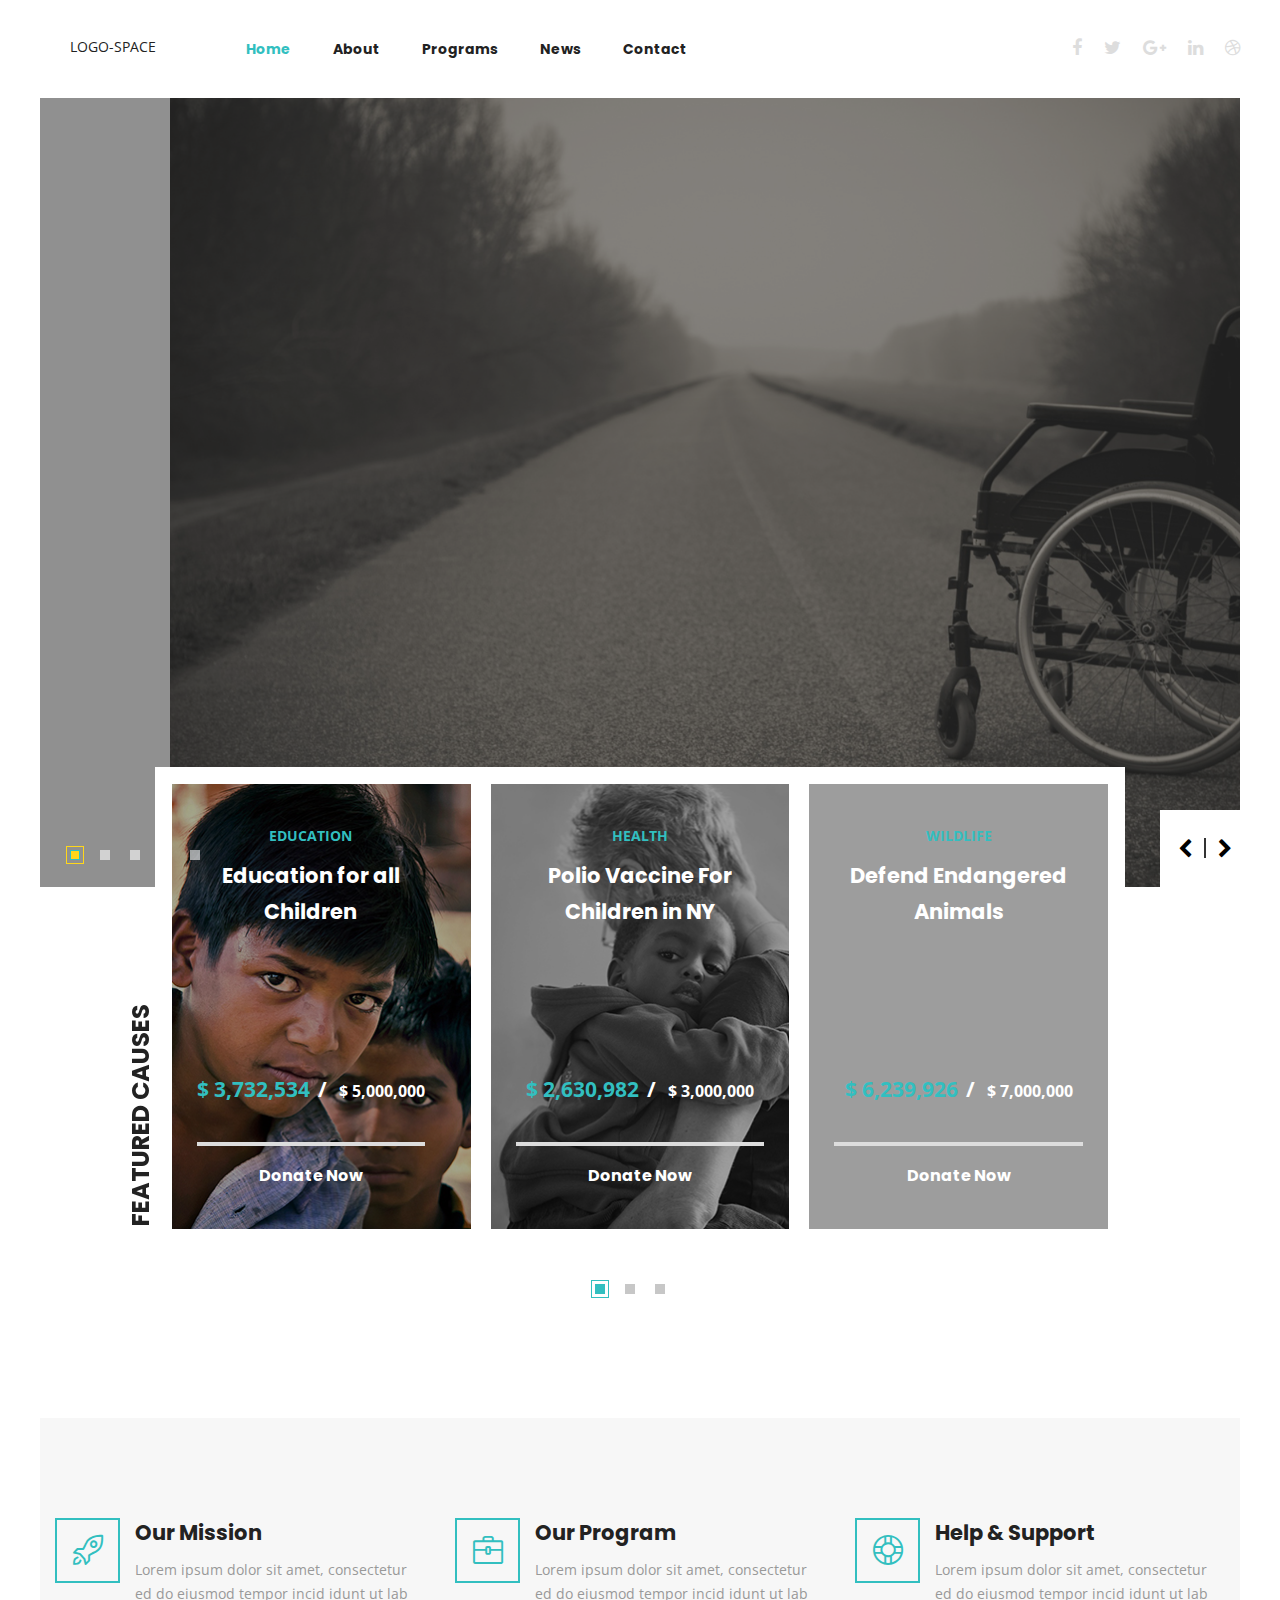
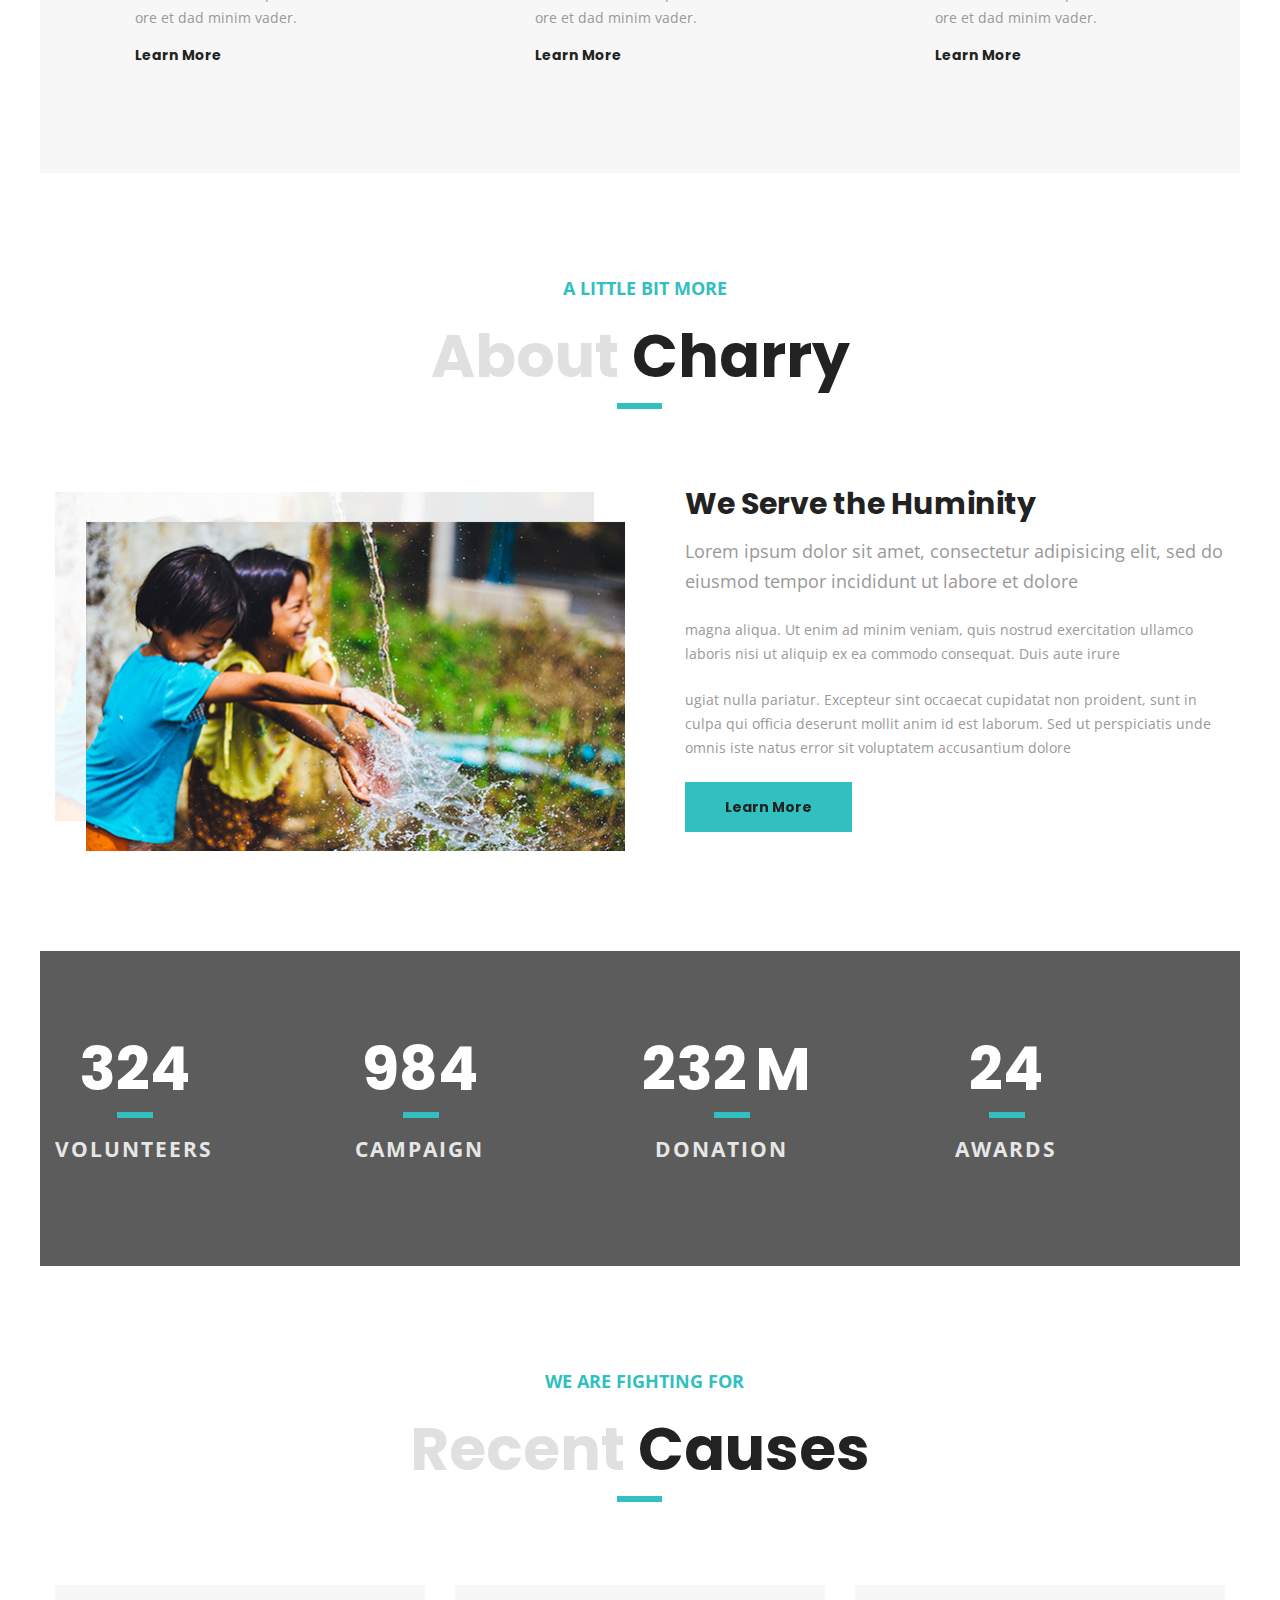
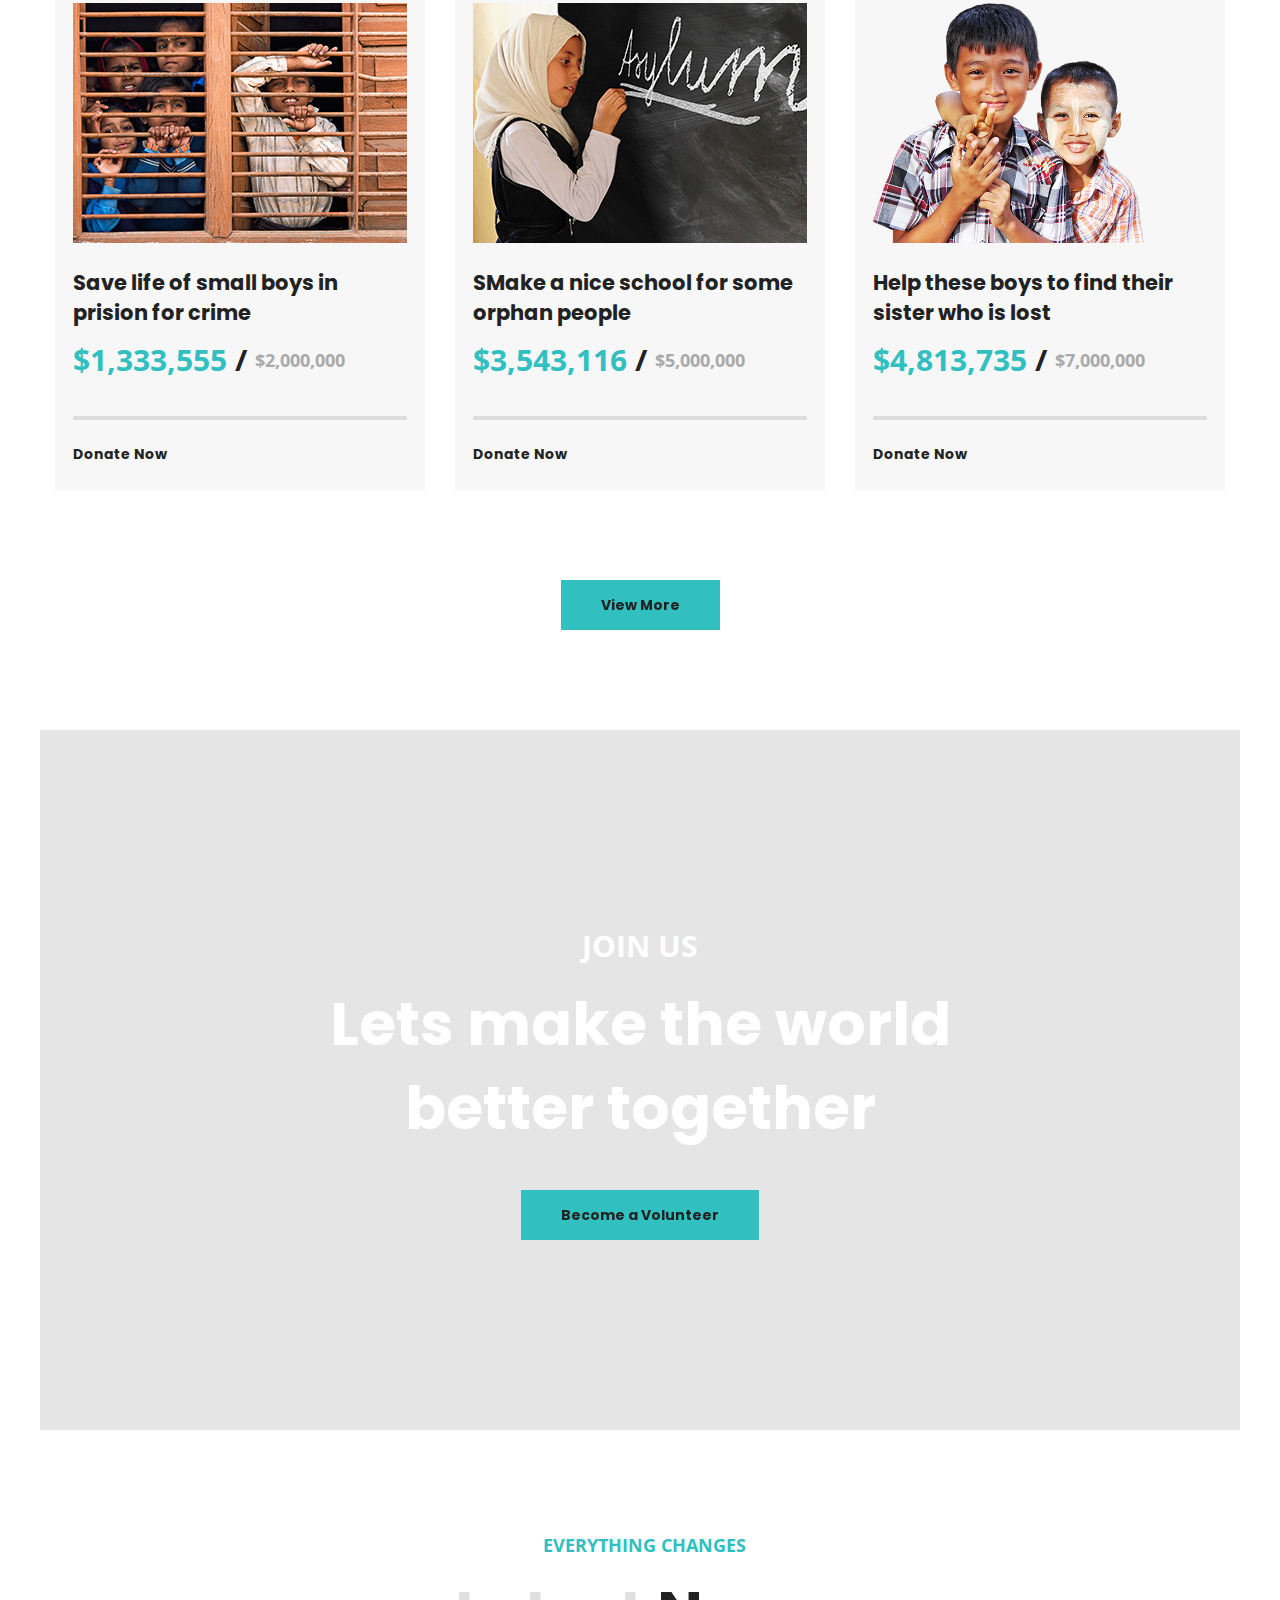
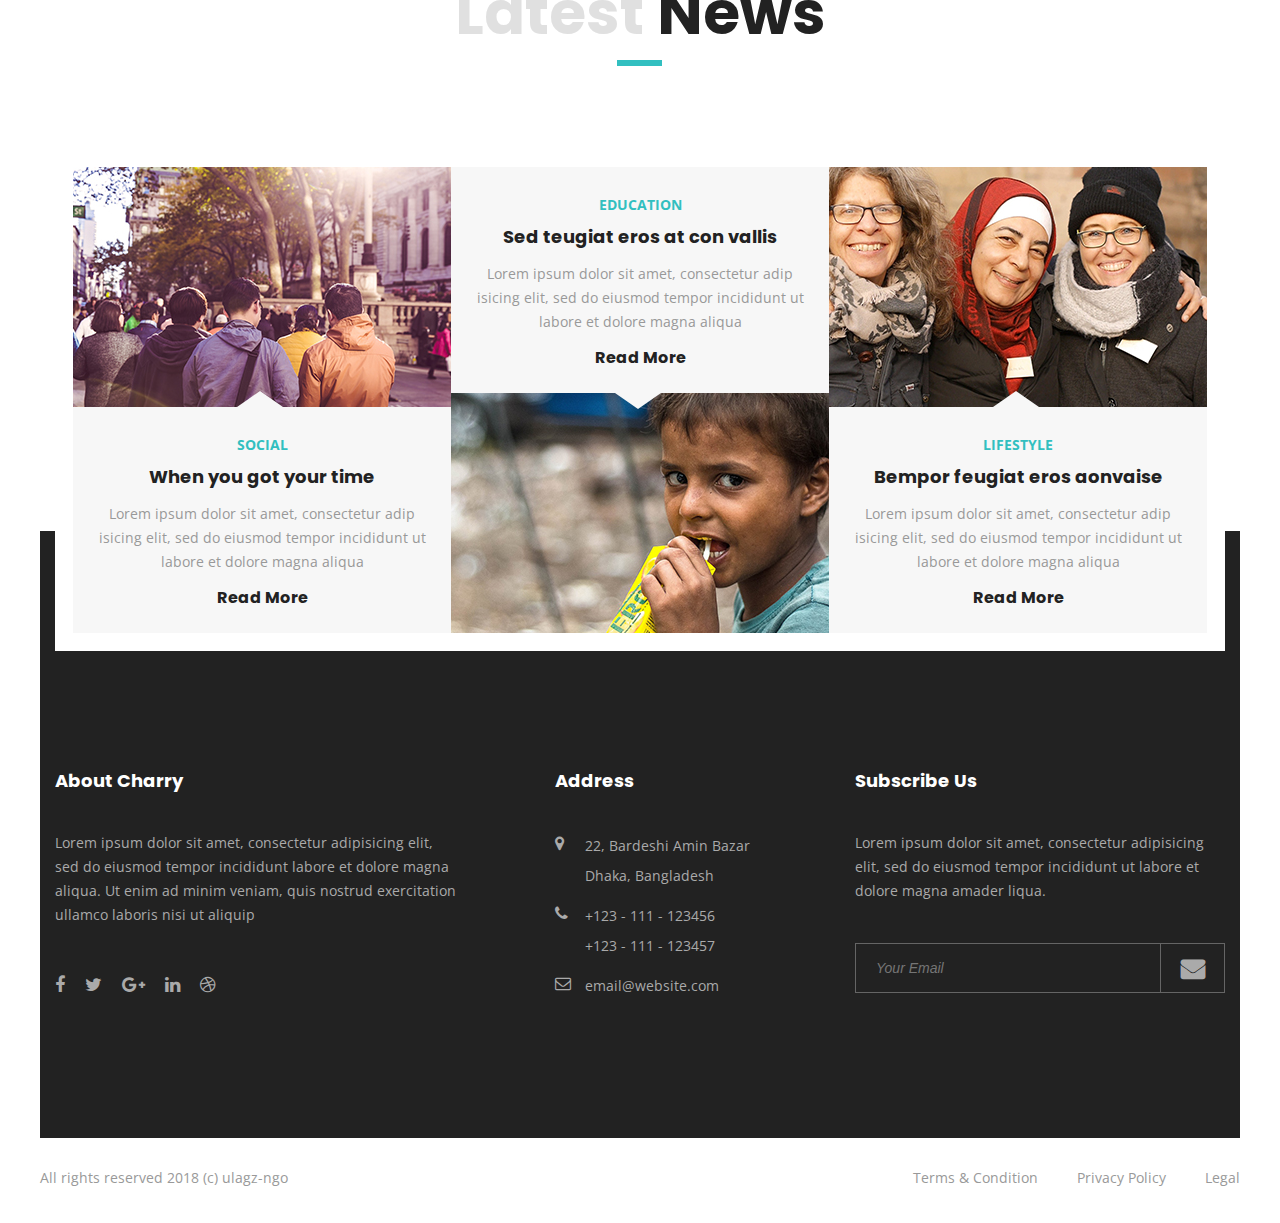
<file: index.html>
<!DOCTYPE html>
<!--[if IE 8 ]><html class="ie" xmlns="http://www.w3.org/1999/xhtml" xml:lang="en-US" lang="en-US"> <![endif]-->
<!--[if (gte IE 9)|!(IE)]><!--><html xmlns="http://www.w3.org/1999/xhtml" xml:lang="en-US" lang="en-US"><!--<![endif]-->
<head>
    <!-- Basic Page Needs -->
    <meta charset="utf-8">
    <!--[if IE]><meta http-equiv='X-UA-Compatible' content='IE=edge,chrome=1'><![endif]-->
    <title>NGO</title>

    <meta name="author" content="themesflat.com">

    <!-- Mobile Specific Metas -->
    <meta name="viewport" content="width=device-width, initial-scale=1, maximum-scale=1">

    <!-- Bootstrap  -->
    <link rel="stylesheet" type="text/css" href="stylesheets/bootstrap.css" >

    <!-- Theme Style -->
    <link rel="stylesheet" type="text/css" href="stylesheets/style.css">

    <!-- Responsive -->
    <link rel="stylesheet" type="text/css" href="stylesheets/responsive.css">

    <link rel="stylesheet" type="text/css" href="stylesheets/revolution-slider.css">

    <!-- Colors -->
    <link rel="stylesheet" type="text/css" href="stylesheets/colors/color2.css" id="colors">
    
    <!-- Animation Style -->
    <link rel="stylesheet" type="text/css" href="stylesheets/animate.css">

    <!-- Favicon and touch icons  -->
    <link href="icon/apple-touch-icon-48-precomposed.png" rel="apple-touch-icon-precomposed" sizes="48x48">
    <link href="icon/apple-touch-icon-32-precomposed.png" rel="apple-touch-icon-precomposed">
    <link href="icon/favicon.png" rel="shortcut icon">

    <!--[if lt IE 9]>
        <script src="javascript/html5shiv.js"></script>
        <script src="javascript/respond.min.js"></script>
    <![endif]-->
</head> 

<body class="header-sticky home-boxed">
    <div class="loader">
        <span class="loader1 block-loader"></span>
        <span class="loader2 block-loader"></span>
        <span class="loader3 block-loader"></span>
    </div>
    <!-- Header --> 
    <header id="header" class="header clearfix"> 
        <div class="header-wrap clearfix">
            <div id="logo" class="logo">
                <a href="index.html" rel="home">
                    LOGO-SPACE
                </a>
            </div><!-- /.logo -->            
            <div class="nav-wrap">
                <div class="btn-menu">
                    <span></span>
                </div><!-- //mobile menu button -->
                <nav id="mainnav" class="mainnav">
                    <ul class="menu"> 
                        <li class="active"><a href="index.html">Home</a>
                        </li>
                        <li><a href="about.html">About</a>
                        </li> 
                        <li><a href="programs.html">Programs</a>
                        </li>
                        <li><a href="blog.html">News</a>
                        </li>
                        <li><a href="contact.html">Contact</a>
                        </li>
                    </ul><!-- /.menu -->
                </nav><!-- /.mainnav -->    
            </div><!-- /.nav-wrap -->

            <div class="flat-information">
                <ul class="flat-socials">
                    <li class="facebook">
                        <a href="#">
                            <i class="fa fa-facebook"></i>
                        </a>
                    </li>
                    <li class="twitter">
                        <a href="#">
                            <i class="fa fa-twitter"></i>
                        </a>
                    </li>
                    <li class="google">
                        <a href="#">
                            <i class="fa fa-google-plus"></i>
                        </a>
                    </li>
                    <li class="linkedin">
                        <a href="#">
                            <i class="fa fa-linkedin"></i>
                        </a>
                    </li>
                    <li class="dribbble">
                        <a href="#">
                            <i class="fa fa-dribbble"></i>
                        </a>
                    </li>
                </ul>
                
            </div>
        </div><!-- /.header-inner --> 
    </header><!-- /.header -->

    <!-- Slider -->
    <div class="tp-banner-container">
        <div class="tp-banner">
            <ul>
                <li data-transition="random-static" data-slotamount="7" data-masterspeed="1000" data-saveperformance="on">
                    <img src="images/slides/2.jpg" alt="slider-image"/>
                    <div class="overlay"></div>

                    <div class="tp-caption sfb title-slide box center color-white large style2" data-x="112" data-y="207" data-speed="1500" data-start="1500" data-easing="Power3.easeInOut">
                    Every problem has <br> a great <span>Solution</span></div>
                   

                    <div class="tp-caption sft desc-slide center color-white style3" data-x="112" data-y="396" data-speed="1000" data-start="1500" data-easing="Power3.easeInOut">
                    Consectetur ed do eiusmod tempor incid idunLorem ipsum dolor sit amet, con <br>sectetur adipisicing elit, sed do eiusmod tempor incididunt ut labore et dolore <br> magna aliqua enim ad minim veniam quis</div>

                    <div class="tp-caption sfl flat-button border-white start" data-x="112" data-y="528" data-speed="1000" data-start="2000" data-easing="Power3.easeInOut"><a href="#">Learn More</a></div>
                </li>

                <li data-transition="random-static" data-slotamount="7" data-masterspeed="1000" data-saveperformance="on">
                    <img src="images/slides/1.jpg" alt="slider-image"/>
                    <div class="overlay"></div>

                    <div class="tp-caption sfr title-slide box center color-white large style1" data-x="112" data-y="272" data-speed="1500" data-start="1500" data-easing="Sine.easeInOut">No one has become <br> poor from <span>Giving</span></div>

                    <div class="tp-caption sfl flat-button border-white start" data-x="116" data-y="464" data-speed="1500" data-start="1500" data-easing="Sine.easeInOut"><a href="#">Learn More</a></div>
                </li>

                <li data-transition="slidedown" data-slotamount="7" data-masterspeed="1000" data-saveperformance="on">
                    <img src="images/slides/3.jpg" alt="slider-image"/>
                    <div class="overlay"></div>

                    <div class="tp-caption sfb title-slide box center color-white large style4" data-x="332" data-y="245" data-speed="1500" data-start="1500" data-easing="Power3.easeInOut">
                    We stand for<br><span>Greatest</span> Causes</div>

                    <div class="tp-caption sft desc-slide box center bg-dark color-white style5" data-x="339" data-y="393" data-speed="1500" data-start="1500" data-easing="Power3.easeInOut">
                    Kotota kangal hoye thaki bujhle na kokhono </div>  

                    <div class="tp-caption sft flat-button border-white start" data-x="511" data-y="490" data-speed="1500" data-start="1500" data-easing="Power1.easeInOut"><a href="#">Learn More</a></div>                    
                </li>

                <li data-transition="slidedown" data-slotamount="7" data-masterspeed="1000" data-saveperformance="on">
                    <img src="images/slides/5.jpg" alt="slider-image"/>
                    <div class="overlay"></div>

                    <div class="tp-caption sfb title-slide box center color-white large style4" data-x="332" data-y="245" data-speed="1500" data-start="1500" data-easing="Power3.easeInOut">
                    <span>Childrens </span>are Gods<br><span>Best </span>Creation</div> 

                    <div class="tp-caption sft flat-button border-white start" data-x="511" data-y="490" data-speed="1500" data-start="1500" data-easing="Power1.easeInOut"><a href="#">Learn More</a></div>                    
                </li>

                <li data-transition="random-static" data-slotamount="7" data-masterspeed="1000" data-saveperformance="on">
                    <img src="images/slides/4.jpg" alt="slider-image"/>
                    <div class="overlay"></div>

                    <div class="tp-caption sfr title-slide box center color-white large style1" data-x="112" data-y="272" data-speed="1500" data-start="1500" data-easing="Sine.easeInOut">The best use of your<br>money is <span>Giving</span></div>

                    <div class="tp-caption sfl flat-button border-white start" data-x="116" data-y="464" data-speed="1500" data-start="1500" data-easing="Sine.easeInOut"><a href="#">Learn More</a></div>
                 
                </li>
            </ul>
        </div>
    </div>

    <section class="flat-row flat-featured-causes no-padding">
        <div class="container">
            <div class="row">
                <div class="col-md-10 col-md-offset-1">
                    <div class="flat-causes">
                        <div class="text-left">
                            <p>Featured Causes</p>
                        </div><!-- /text-left -->
                        <div class="featured-causes">
                            <div class="item">
                                <div class="causes-img style1">
                                    <img src="images/about/index-2/1.jpg" alt="image">
                                    <div class="overlay"></div>
                                </div>
                                <div class="causes-post style1">
                                    <div class="title-education">
                                        <p>Education</p>
                                    </div>
                                    <h4 class="title-post">
                                        <a href="#">Education for all <br> Children</a>
                                    </h4>
                                    <div class="donation-amount">
                                        <div class="donation-v1">
                                            <p>$ 3,732,534 </p><span>/</span>
                                        </div>
                                        <div class="donation-v2">
                                            <p> $ 5,000,000</p>
                                        </div>
                                    </div>
                                    <div class="flat-progress">
                                        <div class="perc">89%</div>
                                        <div class="progress-bar" data-percent="89" data-waypoint-active="yes">
                                            <div class="progress-animate"></div>
                                        </div>
                                    </div><!-- /.roll-progress -->
                                    <div class="more">
                                        <a href="#">Donate Now</a>
                                    </div>
                                </div>
                            </div><!-- /item -->

                            <div class="item">
                                <div class="causes-img style1">
                                    <img src="images/about/index-2/2.jpg" alt="image">
                                    <div class="overlay"></div>
                                </div>
                                <div class="causes-post style1">
                                    <div class="title-education">
                                        <p>Health</p>
                                    </div>
                                    <h4 class="title-post">
                                        <a href="#">Polio Vaccine For Children in NY</a>
                                    </h4>
                                    <div class="donation-amount">
                                        <div class="donation-v1">
                                            <p>$ 2,630,982 </p><span>/</span>
                                        </div>
                                        <div class="donation-v2">
                                            <p> $ 3,000,000</p>
                                        </div>
                                    </div>
                                    <div class="flat-progress">
                                        <div class="perc">89%</div>
                                        <div class="progress-bar" data-percent="89" data-waypoint-active="yes">
                                            <div class="progress-animate"></div>
                                        </div>
                                    </div><!-- /.roll-progress -->
                                    <div class="more">
                                        <a href="#">Donate Now</a>
                                    </div>
                                </div>
                            </div><!-- /item -->

                            <div class="item">
                                <div class="causes-img style1">
                                    <img src="images/about/index-2/3.jpg" alt="image">
                                    <div class="overlay"></div>
                                </div>
                                <div class="causes-post style1">
                                    <div class="title-education">
                                        <p>Wildlife</p>
                                    </div>
                                    <h4 class="title-post">
                                        <a href="#">Defend Endangered Animals</a>
                                    </h4>
                                    <div class="donation-amount">
                                        <div class="donation-v1">
                                            <p>$ 6,239,926 </p><span>/</span>
                                        </div>
                                        <div class="donation-v2">
                                            <p> $ 7,000,000</p>
                                        </div>
                                    </div>
                                    <div class="flat-progress">
                                        <div class="perc">89%</div>
                                        <div class="progress-bar" data-percent="89" data-waypoint-active="yes">
                                            <div class="progress-animate"></div>
                                        </div>
                                    </div><!-- /.roll-progress -->
                                    <div class="more">
                                        <a href="#">Donate Now</a>
                                    </div>
                                </div>
                            </div><!-- /item -->

                            <div class="item">
                                <div class="causes-img style1">
                                    <img src="images/about/index-2/1.jpg" alt="image">
                                    <div class="overlay"></div>
                                </div>
                                <div class="causes-post style1">
                                    <div class="title-education">
                                        <p>Education</p>
                                    </div>
                                    <h4 class="title-post">
                                        <a href="#">Education for all <br> Children</a>
                                    </h4>
                                    <div class="donation-amount">
                                        <div class="donation-v1">
                                            <p>$ 3,732,534 </p><span>/</span>
                                        </div>
                                        <div class="donation-v2">
                                            <p> $ 5,000,000</p>
                                        </div>
                                    </div>
                                    <div class="flat-progress">
                                        <div class="perc">89%</div>
                                        <div class="progress-bar" data-percent="89" data-waypoint-active="yes">
                                            <div class="progress-animate"></div>
                                        </div>
                                    </div><!-- /.roll-progress -->
                                    <div class="more">
                                        <a href="#">Donate Now</a>
                                    </div>
                                </div>
                            </div><!-- /item -->

                            <div class="item">
                                <div class="causes-img style1">
                                    <img src="images/about/index-2/2.jpg" alt="image">
                                    <div class="overlay"></div>
                                </div>
                                <div class="causes-post style1">
                                    <div class="title-education">
                                        <p>Health</p>
                                    </div>
                                    <h4 class="title-post">
                                        <a href="#">Polio Vaccine For Children in NY</a>
                                    </h4>
                                    <div class="donation-amount">
                                        <div class="donation-v1">
                                            <p>$ 2,630,982 </p><span>/</span>
                                        </div>
                                        <div class="donation-v2">
                                            <p> $ 3,000,000</p>
                                        </div>
                                    </div>
                                    <div class="flat-progress">
                                        <div class="perc">89%</div>
                                        <div class="progress-bar" data-percent="89" data-waypoint-active="yes">
                                            <div class="progress-animate"></div>
                                        </div>
                                    </div><!-- /.roll-progress -->
                                    <div class="more">
                                        <a href="#">Donate Now</a>
                                    </div>
                                </div>
                            </div><!-- /item -->

                            <div class="item">
                                <div class="causes-img style1">
                                    <img src="images/about/index-2/3.jpg" alt="image">
                                    <div class="overlay"></div>
                                </div>
                                <div class="causes-post style1">
                                    <div class="title-education">
                                        <p>Wildlife</p>
                                    </div>
                                    <h4 class="title-post">
                                        <a href="#">Defend Endangered Animals</a>
                                    </h4>
                                    <div class="donation-amount">
                                        <div class="donation-v1">
                                            <p>$ 6,239,926 </p><span>/</span>
                                        </div>
                                        <div class="donation-v2">
                                            <p> $ 7,000,000</p>
                                        </div>
                                    </div>
                                    <div class="flat-progress">
                                        <div class="perc">89%</div>
                                        <div class="progress-bar" data-percent="89" data-waypoint-active="yes">
                                            <div class="progress-animate"></div>
                                        </div>
                                    </div><!-- /.roll-progress -->
                                    <div class="more">
                                        <a href="#">Donate Now</a>
                                    </div>
                                </div>
                            </div><!-- /item -->

                            <div class="item">
                                <div class="causes-img style1">
                                    <img src="images/about/index-2/1.jpg" alt="image">
                                    <div class="overlay"></div>
                                </div>
                                <div class="causes-post style1">
                                    <div class="title-education">
                                        <p>Education</p>
                                    </div>
                                    <h4 class="title-post">
                                        <a href="#">Education for all <br> Children</a>
                                    </h4>
                                    <div class="donation-amount">
                                        <div class="donation-v1">
                                            <p>$ 3,732,534 </p><span>/</span>
                                        </div>
                                        <div class="donation-v2">
                                            <p> $ 5,000,000</p>
                                        </div>
                                    </div>
                                    <div class="flat-progress">
                                        <div class="perc">89%</div>
                                        <div class="progress-bar" data-percent="89" data-waypoint-active="yes">
                                            <div class="progress-animate"></div>
                                        </div>
                                    </div><!-- /.roll-progress -->
                                    <div class="more">
                                        <a href="#">Donate Now</a>
                                    </div>
                                </div>
                            </div><!-- /item -->

                            <div class="item">
                                <div class="causes-img style1">
                                    <img src="images/about/index-2/2.jpg" alt="image">
                                    <div class="overlay"></div>
                                </div>
                                <div class="causes-post style1">
                                    <div class="title-education">
                                        <p>Health</p>
                                    </div>
                                    <h4 class="title-post">
                                        <a href="#">Polio Vaccine For Children in NY</a>
                                    </h4>
                                    <div class="donation-amount">
                                        <div class="donation-v1">
                                            <p>$ 2,630,982 </p><span>/</span>
                                        </div>
                                        <div class="donation-v2">
                                            <p> $ 3,000,000</p>
                                        </div>
                                    </div>
                                    <div class="flat-progress">
                                        <div class="perc">89%</div>
                                        <div class="progress-bar" data-percent="89" data-waypoint-active="yes">
                                            <div class="progress-animate"></div>
                                        </div>
                                    </div><!-- /.roll-progress -->
                                    <div class="more">
                                        <a href="#">Donate Now</a>
                                    </div>
                                </div>
                            </div><!-- /item -->

                            <div class="item">
                                <div class="causes-img style1">
                                    <img src="images/about/index-2/3.jpg" alt="image">
                                    <div class="overlay"></div>
                                </div>
                                <div class="causes-post style1">
                                    <div class="title-education">
                                        <p>Wildlife</p>
                                    </div>
                                    <h4 class="title-post">
                                        <a href="#">Defend Endangered Animals</a>
                                    </h4>
                                    <div class="donation-amount">
                                        <div class="donation-v1">
                                            <p>$ 6,239,926 </p><span>/</span>
                                        </div>
                                        <div class="donation-v2">
                                            <p> $ 7,000,000</p>
                                        </div>
                                    </div>
                                    <div class="flat-progress">
                                        <div class="perc">89%</div>
                                        <div class="progress-bar" data-percent="89" data-waypoint-active="yes">
                                            <div class="progress-animate"></div>
                                        </div>
                                    </div><!-- /.roll-progress -->
                                    <div class="more">
                                        <a href="#">Donate Now</a>
                                    </div>
                                </div>
                            </div><!-- /item -->
                        </div><!-- /featured-causes -->
                    </div>
                    
                </div><!-- /col-md-10 col-md-offset-1 -->
            </div><!-- /row -->
        </div><!-- /container -->
    </section><!-- /flat-row flat-urgent-causes no-padding -->

    <section class="flat-row flat-icon icon-left-square">
        <div class="container">
            <div class="row">
                <div class="col-md-4">
                    <div class="icon">
                        <div class="icon-square">
                            <i class="icon-rocket"></i>
                        </div>
                        <div class="icon-post">
                            <h6 class="title-post">
                                <a href="#">Our Mission</a>
                            </h6>
                            <p>Lorem ipsum dolor sit amet, consectetur ed do eiusmod tempor incid idunt ut lab ore et dad minim vader.</p>
                            <div class="more">
                                <a href="#">Learn More</a>
                            </div>
                        </div>
                    </div>
                </div>
                <div class="col-md-4">
                    <div class="icon">
                        <div class="icon-square">
                            <i class="icon-briefcase"></i>
                        </div>
                        <div class="icon-post">
                            <h6><a href="#">Our Program</a></h6>
                            <p>Lorem ipsum dolor sit amet, consectetur ed do eiusmod tempor incid idunt ut lab ore et dad minim vader.</p>
                            <div class="more">
                                <a href="#">Learn More</a>
                            </div>
                        </div>
                    </div>
                </div>

                <div class="col-md-4">
                    <div class="icon">
                        <div class="icon-square">
                            <i class="icon-support"></i>
                        </div>
                        <div class="icon-post">
                            <h6><a href="#">Help & Support</a></h6>
                            <p>Lorem ipsum dolor sit amet, consectetur ed do eiusmod tempor incid idunt ut lab ore et dad minim vader.</p>
                            <div class="more">
                                <a href="#">Learn More</a>
                            </div>
                        </div>
                    </div>
                </div>
            </div>
        </div>
    </section><!-- /flat-row flat-icon icon-left-square -->

    <section class="flat-row flat-about-charry">
        <div class="container">
            <div class="row">
                <div class="col-md-8 col-md-offset-2">
                    <div class="title-section">
                        <h4>a little bit more</h4>
                        <h2><span>About</span> Charry</h2>
                    </div>
                </div><!-- /.col-md-8 -->
            </div><!-- /.row -->
            <div class="about-charry">
                <div class="row">
                    <div class="col-md-6">
                        <img src="images/about/index-2/4.jpg" alt="image">
                    </div>
                    <div class="col-md-6">
                        <div class="about-charry-post">
                            <h4 class="title-post">
                                <a href="#">We Serve the Huminity</a>
                            </h4>
                            <p class="style-v1">Lorem ipsum dolor sit amet, consectetur adipisicing elit, sed do eiusmod tempor incididunt ut labore et dolore</p>
                            <p>magna aliqua. Ut enim ad minim veniam, quis nostrud exercitation ullamco laboris nisi ut aliquip ex ea commodo consequat. Duis aute irure</p>
                            <p>ugiat nulla pariatur. Excepteur sint occaecat cupidatat non proident, sunt in culpa qui officia deserunt mollit anim id est laborum. Sed ut perspiciatis unde omnis iste natus error sit voluptatem accusantium dolore</p>
                            <div class="about-button">
                                <button class="flat-button button-style">Learn More</button>
                            </div>
                        </div>
                    </div>
                </div>
            </div>
        </div><!-- /.container -->   
    </section><!-- /flat-row flat-about-charry -->

    <div class="page-title parallax parallax2">
        <div class="overlay v1"></div>            
        <div class="container">
            <div class="row">
                <div class="col-md-3">                    
                    <div class="flat-counter">
                        <div class="numb-count" data-to="324" data-speed="2000" data-waypoint-active="yes">324</div>
                        <div class="name-count"><p>Volunteers</p></div>
                    </div><!-- /flat-counter -->
                </div><!-- /.col-md-3 -->  

                <div class="col-md-3">                    
                    <div class="flat-counter">
                        <div class="numb-count" data-to="984" data-speed="2000" data-waypoint-active="yes">984</div>
                        <div class="name-count"><p>Campaign</p></div>
                    </div><!-- /.roll-counter -->
                </div><!-- /.col-md-3 -->

                <div class="col-md-3">                    
                    <div class="flat-counter counter-donation">
                        <div class="numb-count" data-to="232" data-speed="2000" data-waypoint-active="yes">232</div>
                        <div class="name-count"><p>Donation</p></div>
                    </div><!-- /flat-counter -->
                </div><!-- /.col-md-3 -->

                <div class="col-md-3">                    
                    <div class="flat-counter">
                        <div class="numb-count" data-to="24" data-speed="2000" data-waypoint-active="yes">24</div>
                        <div class="name-count"><p>Awards</p></div>
                    </div><!-- /flat-counter -->
                </div><!-- /.col-md-3 -->
            </div><!-- /.row -->  
        </div><!-- /.container -->          
    </div><!-- /page-title parallax parallax2 -->

    <section class="flat-row flat-recent-causes">
        <div class="container">
            <div class="row">
                <div class="col-md-8 col-md-offset-2">
                    <div class="title-section">
                        <h4>We Are Fighting For</h4>
                        <h2><span>Recent</span> Causes</h2>
                    </div>
                </div><!-- /.col-md-8 -->
            </div><!-- /.row -->

            <div class="row">
                <div class="col-md-12">
                    <div class="recent-causes">
                        <div class="post">
                            <div class="wrap-post">
                                <div class="img-recent-causes">
                                    <a href="#"><img src="images/about/index-1/3.jpg" alt="image"></a>
                                </div>
                                <div class="post-recent-causes">
                                    <h6 class="title-post">
                                        <a href="#">Save life of small boys in prision for crime</a>
                                    </h6>
                                </div>
                                <div class="donation-amount">
                                    <div class="donation-v1">
                                        <p>$1,333,555</p><span>/</span>
                                    </div>
                                    <div class="donation-v2">
                                        <p>$2,000,000</p>
                                    </div>
                                </div>
                                <div class="flat-progress">
                                    <div class="perc">89%</div>
                                    <div class="progress-bar" data-percent="89" data-waypoint-active="yes">
                                        <div class="progress-animate"></div>
                                    </div>
                                </div><!-- /flat-progress -->
                                <div class="more">
                                    <a href="#">Donate Now</a>
                                </div>
                            </div>
                        </div><!-- /post -->

                        <div class="post">
                            <div class="wrap-post">
                                <div class="img-recent-causes">
                                    <a href="#"><img src="images/about/index-1/4.jpg" alt="image"></a>
                                </div>
                                <div class="post-recent-causes">
                                    <h6 class="title-post">
                                        <a href="#">SMake a nice school for some orphan people</a>
                                    </h6>
                                </div>
                                <div class="donation-amount">
                                    <div class="donation-v1">
                                        <p>$3,543,116</p><span>/</span>
                                    </div>
                                    <div class="donation-v2">
                                        <p>$5,000,000</p>
                                    </div>
                                </div>
                                <div class="flat-progress">
                                    <div class="perc">89%</div>
                                    <div class="progress-bar" data-percent="89" data-waypoint-active="yes">
                                        <div class="progress-animate"></div>
                                    </div>
                                </div><!-- /flat-progress -->
                                <div class="more">
                                    <a href="#">Donate Now</a>
                                </div>
                            </div>
                        </div><!-- /post -->

                        <div class="post">
                            <div class="wrap-post">
                                <div class="img-recent-causes">
                                    <a href="#"><img src="images/about/index-1/5.jpg" alt="image" style="height:240px"></a>
                                </div>
                                <div class="post-recent-causes">
                                    <h6 class="title-post">
                                        <a href="#">Help these boys to find their sister who is lost</a>
                                    </h6>
                                </div>
                                <div class="donation-amount">
                                    <div class="donation-v1">
                                        <p>$4,813,735</p><span>/</span>
                                    </div>
                                    <div class="donation-v2">
                                        <p>$7,000,000</p>
                                    </div>
                                </div>
                                <div class="flat-progress">
                                    <div class="perc">89%</div>
                                    <div class="progress-bar" data-percent="89" data-waypoint-active="yes">
                                        <div class="progress-animate"></div>
                                    </div>
                                </div><!-- /flat-progress -->
                                <div class="more">
                                    <a href="#">Donate Now</a>
                                </div>
                            </div>
                        </div><!-- /post -->
                    </div><!-- /recent-causes -->
                </div><!-- /col-md-12 -->
            </div><!-- /row -->

            <div class="row">
                <div class="flat-divider d60px"></div>
            </div>

            <div class="about-button style-v1">
                <button class="flat-button button-style">View More</button>
            </div>
        </div><!-- /container -->
    </section><!-- /flat-row flat-recent-causes -->

    <div class="page-title parallax parallax5">
        <div class="overlay"></div>            
        <div class="container">
            <div class="row">
                <div class="col-md-12">              
                    <div class="page-title-heading">     
                        <p>Join Us</p> 
                        <h2 class="title white">Lets make the world <br> better together</h2>
                    </div><!-- /.page-title-heading -->
                    <div class="parallax-button">
                        <button class="flat-button button-style">Become a Volunteer</button>
                    </div>
                </div><!-- /.col-md-12 -->  
            </div><!-- /.row -->  
        </div><!-- /.container -->          
    </div><!-- /page-title parallax parallax5 -->

    <section class="flat-row flat-later-new">
        <div class="container">
            <div class="row">
                <div class="col-md-8 col-md-offset-2">
                    <div class="title-section">
                        <h4>Everything Changes</h4>
                        <h2><span>Latest</span> News</h2>
                    </div>
                </div><!-- /.col-md-8 -->
            </div><!-- /.row -->

            <div class="row">
                <div class="col-md-12">
                    <div class="later-new">
                        <div class="post">
                            <div class="img style1">
                                <a href="#"><img src="images/about/index-1/9.jpg" alt="image"></a>
                                <span></span>
                            </div>

                            <div class="post-later-new">
                                <div class="title-later-new">
                                    <p>Social</p>
                                </div>
                                <h4 class="title-post">
                                    <a href="#">When you got your time </a>
                                </h4>
                                <div class="entry-content">
                                    <p>Lorem ipsum dolor sit amet, consectetur adip isicing elit, sed do eiusmod tempor incididunt ut labore et dolore magna aliqua</p>
                                    <div class="more">
                                        <a href="#">Read More</a>
                                    </div><!-- /more -->
                                </div> <!-- entry-content -->
                            </div><!-- /post-later-new -->      
                        </div> <!-- .post -->

                        <div class="post">
                            <div class="post-later-new">
                                <div class="title-later-new">
                                    <p>Education</p>
                                </div>
                                <h4 class="title-post">
                                    <a href="#">Sed teugiat eros at con vallis</a>
                                </h4>
                                <div class="entry-content">
                                    <p>Lorem ipsum dolor sit amet, consectetur adip isicing elit, sed do eiusmod tempor incididunt ut labore et dolore magna aliqua</p>
                                    <div class="more">
                                        <a href="#">Read More</a>
                                    </div><!-- /more -->
                                </div> <!-- entry-content -->
                            </div><!-- /post-later-new --> 

                            <div class="img style2">
                                <a href="#"><img src="images/about/index-1/10.jpg" alt="image"></a>
                                <span></span>
                            </div>
     
                        </div> <!-- .post -->

                        <div class="post style1">
                            <div class="img style1">
                                <a href="#"><img src="images/about/index-1/11.jpg" alt="image"></a>
                                <span></span>
                            </div>

                            <div class="post-later-new">
                                <div class="title-later-new">
                                    <p>Lifestyle</p>
                                </div>
                                <h4 class="title-post">
                                    <a href="#">Bempor feugiat eros aonvaise</a>
                                </h4>
                                <div class="entry-content">
                                    <p>Lorem ipsum dolor sit amet, consectetur adip isicing elit, sed do eiusmod tempor incididunt ut labore et dolore magna aliqua</p>
                                    <div class="more">
                                        <a href="#">Read More</a>
                                    </div><!-- /more -->
                                </div> <!-- entry-content -->
                            </div><!-- /post-later-new -->      
                        </div> <!-- .post -->
                    </div> <!-- later-new -->
                </div> <!-- .col-md-12 -->
            </div> <!-- .row -->            
        </div>
    </section><!-- /flat-row flat-later-new -->

    <footer class="footer padding-top120px">
        <div class="footer-widgets">
            <div class="container">
                <div class="row"> 
                    <div class="col-md-5">  
                        <div class="widget widget-text">
                            <h4 class="widget-title">About Charry</h4>
                            <div class="text">                                
                                <p>Lorem ipsum dolor sit amet, consectetur adipisicing elit, sed do eiusmod tempor incididunt labore et dolore magna aliqua. Ut enim ad minim veniam, quis nostrud exercitation ullamco laboris nisi ut aliquip</p>
                            </div><!-- /.textwidget -->
                            <ul class="flat-socials">
                                <li class="facebook">
                                    <a href="#">
                                        <i class="fa fa-facebook"></i>
                                    </a>
                                </li>
                                <li class="twitter">
                                    <a href="#">
                                        <i class="fa fa-twitter"></i>
                                    </a>
                                </li>
                                <li class="google">
                                    <a href="#">
                                        <i class="fa fa-google-plus"></i>
                                    </a>
                                </li>
                                <li class="linkedin">
                                    <a href="#">
                                        <i class="fa fa-linkedin"></i>
                                    </a>
                                </li>
                                <li class="dribbble">
                                    <a href="#">
                                        <i class="fa fa-dribbble"></i>
                                    </a>
                                </li>
                            </ul>
                        </div><!-- /.widget -->      
                    </div><!-- /.col-md-5 --> 

                     <div class="col-md-3">  
                        <div class="widget contact-info">
                            <h4 class="widget-title">Address</h4>
                            <ul>
                                <li class="address"><a href="#">22, Bardeshi Amin Bazar</a></li>
                                <li class="address1"><a href="#">Dhaka, Bangladesh</a></li>
                                <li class="phone"><a href="#">+123 - 111 - 123456</a></li>
                                <li class="phone1"><a href="#">+123 - 111 - 123457</a></li>
                                <li class="email"><a href="#">email@website.com</a></li>  
                            </ul>
                        </div>  
                    </div><!-- /.col-md-3 -->

                     <div class="col-md-4">  
                        <div class="widget widget_mc4wp">
                            <div id="mc4wp-form-1" class="form mc4wp-form clearfix">
                            <h4 class="widget-title">Subscribe Us</h4>
                                <div class="mail-chimp">
                                    <p>Lorem ipsum dolor sit amet, consectetur adipisicing elit, sed do eiusmod tempor incididunt ut labore et dolore magna amader liqua.</p>
                                    <form action="#" id="mailform" method="get">
                                        <input type="email" id="m" class="mmm" placeholder="Your Email">
                                        <input type="submit" value="" id="gmail">
                                    </form>
                                </div>
                            </div>
                        </div>     
                    </div><!-- /.col-md-4 -->
                </div><!-- /.row -->    
            </div><!-- /.container -->
        </div><!-- /.footer-widgets -->
    </footer><!-- /footer -->

    <div class="bottom">        
        <div class="container-bottom">
            <div class="copyright"> 
                <p>All rights reserved 2018 (c) ulagz-ngo</p>
            </div>                

            <ul class="text-right">
                <li><a href="#">Terms &amp; Condition</a></li>
                <li><a href="#">Privacy Policy</a></li>
                <li><a href="#">Legal</a></li>
            </ul>              
        </div><!-- /.container-bottom -->            
    </div><!-- /bottom -->

    <!-- Go Top -->
    <a class="go-top">
        <i class="fa fa-chevron-up"></i>
    </a>

    <!-- Javascript -->
    <script type="text/javascript" src="javascript/jquery.min.js"></script>
    <script type="text/javascript" src="javascript/bootstrap.min.js"></script>
    <script type="text/javascript" src="javascript/jquery.easing.js"></script>
    <script type="text/javascript" src="javascript/owl.carousel.js"></script>
    <script type="text/javascript" src="javascript/jquery.flexslider.js"></script>
    <script type="text/javascript" src="javascript/jquery.sticky.js"></script>
    <script type="text/javascript" src="javascript/imagesloaded.min.js"></script>
    <script type="text/javascript" src="javascript/jquery.isotope.min.js"></script>
    <script type="text/javascript" src="javascript/jquery-countTo.js"></script>
    <script type="text/javascript" src="javascript/jquery-waypoints.js"></script>
    <script type="text/javascript" src="javascript/jquery.cookie.js"></script>
    <script type="text/javascript" src="javascript/main.js"></script>

    <!-- Revolution Slider -->
    <script type="text/javascript" src="javascript/jquery.themepunch.tools.min.js"></script>
    <script type="text/javascript" src="javascript/jquery.themepunch.revolution.min.js"></script>
    <script type="text/javascript" src="javascript/slider.js"></script>

</body>
</html>
</file>
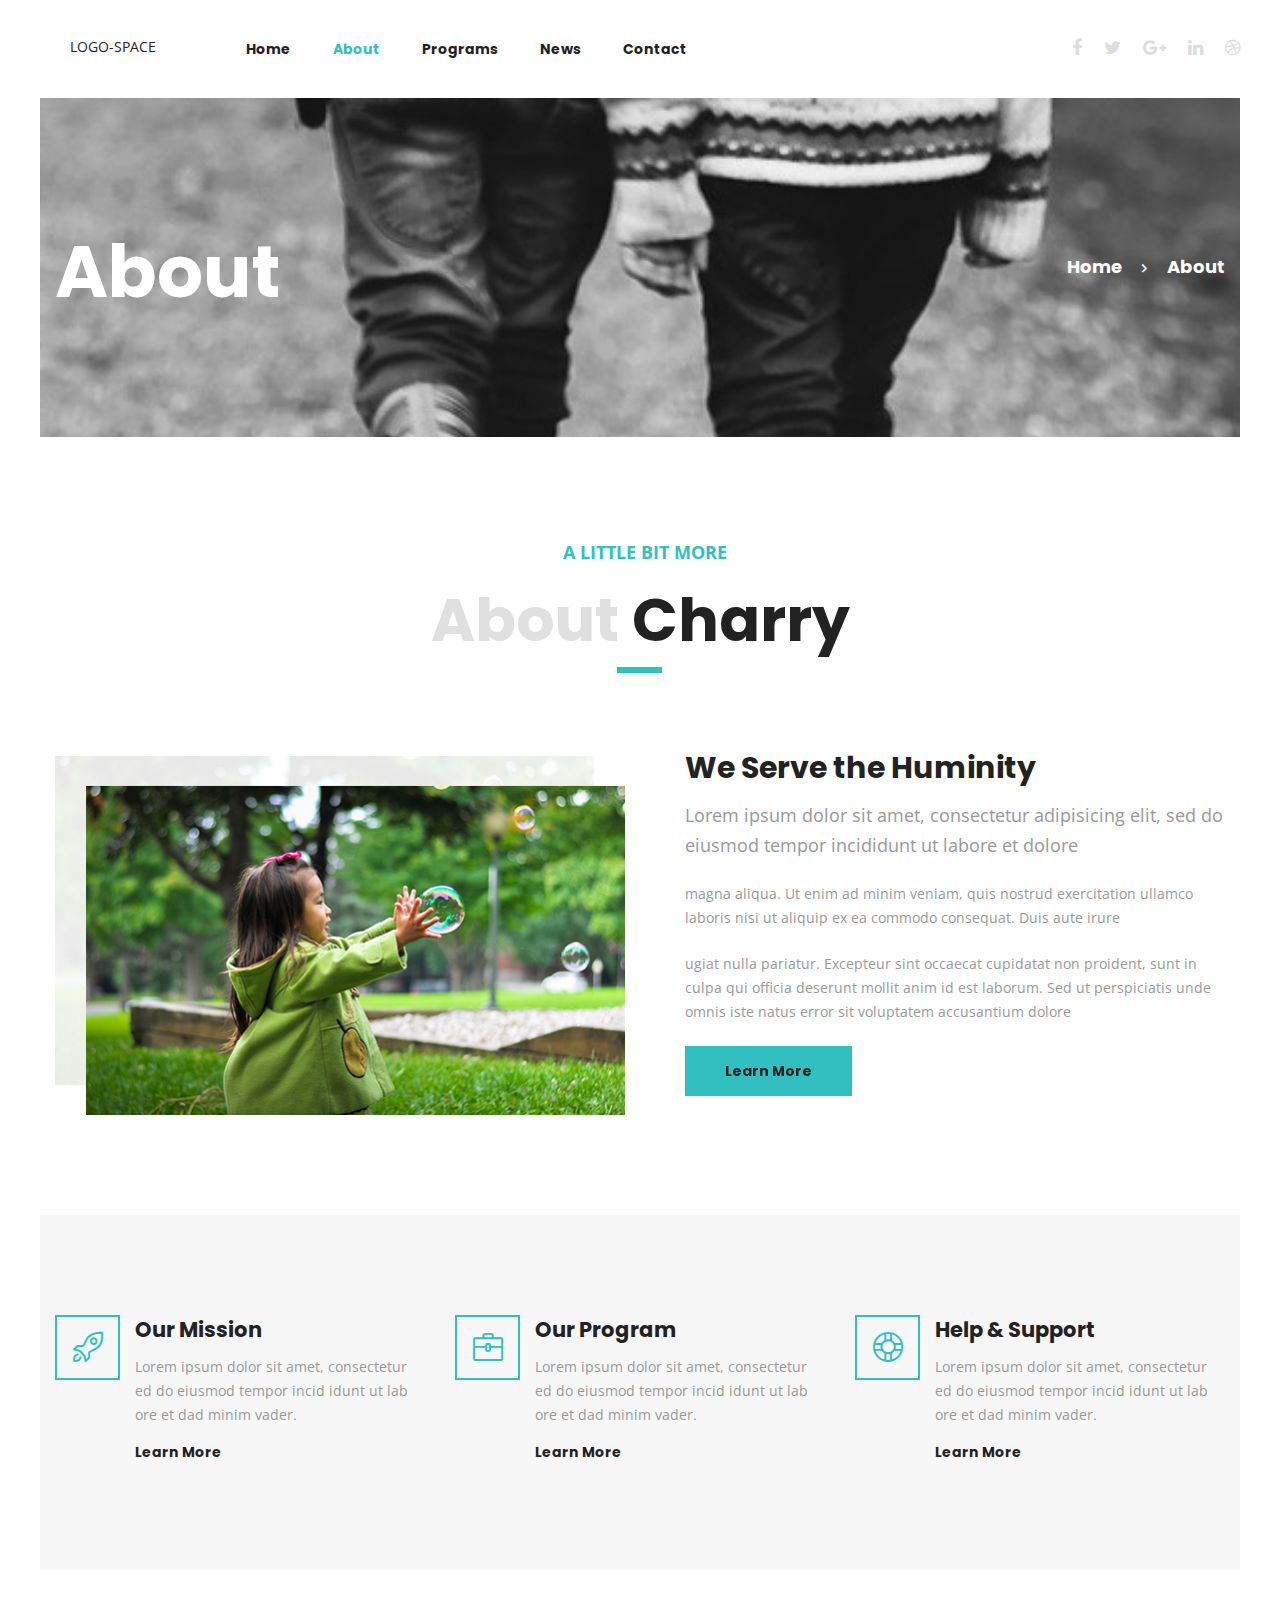
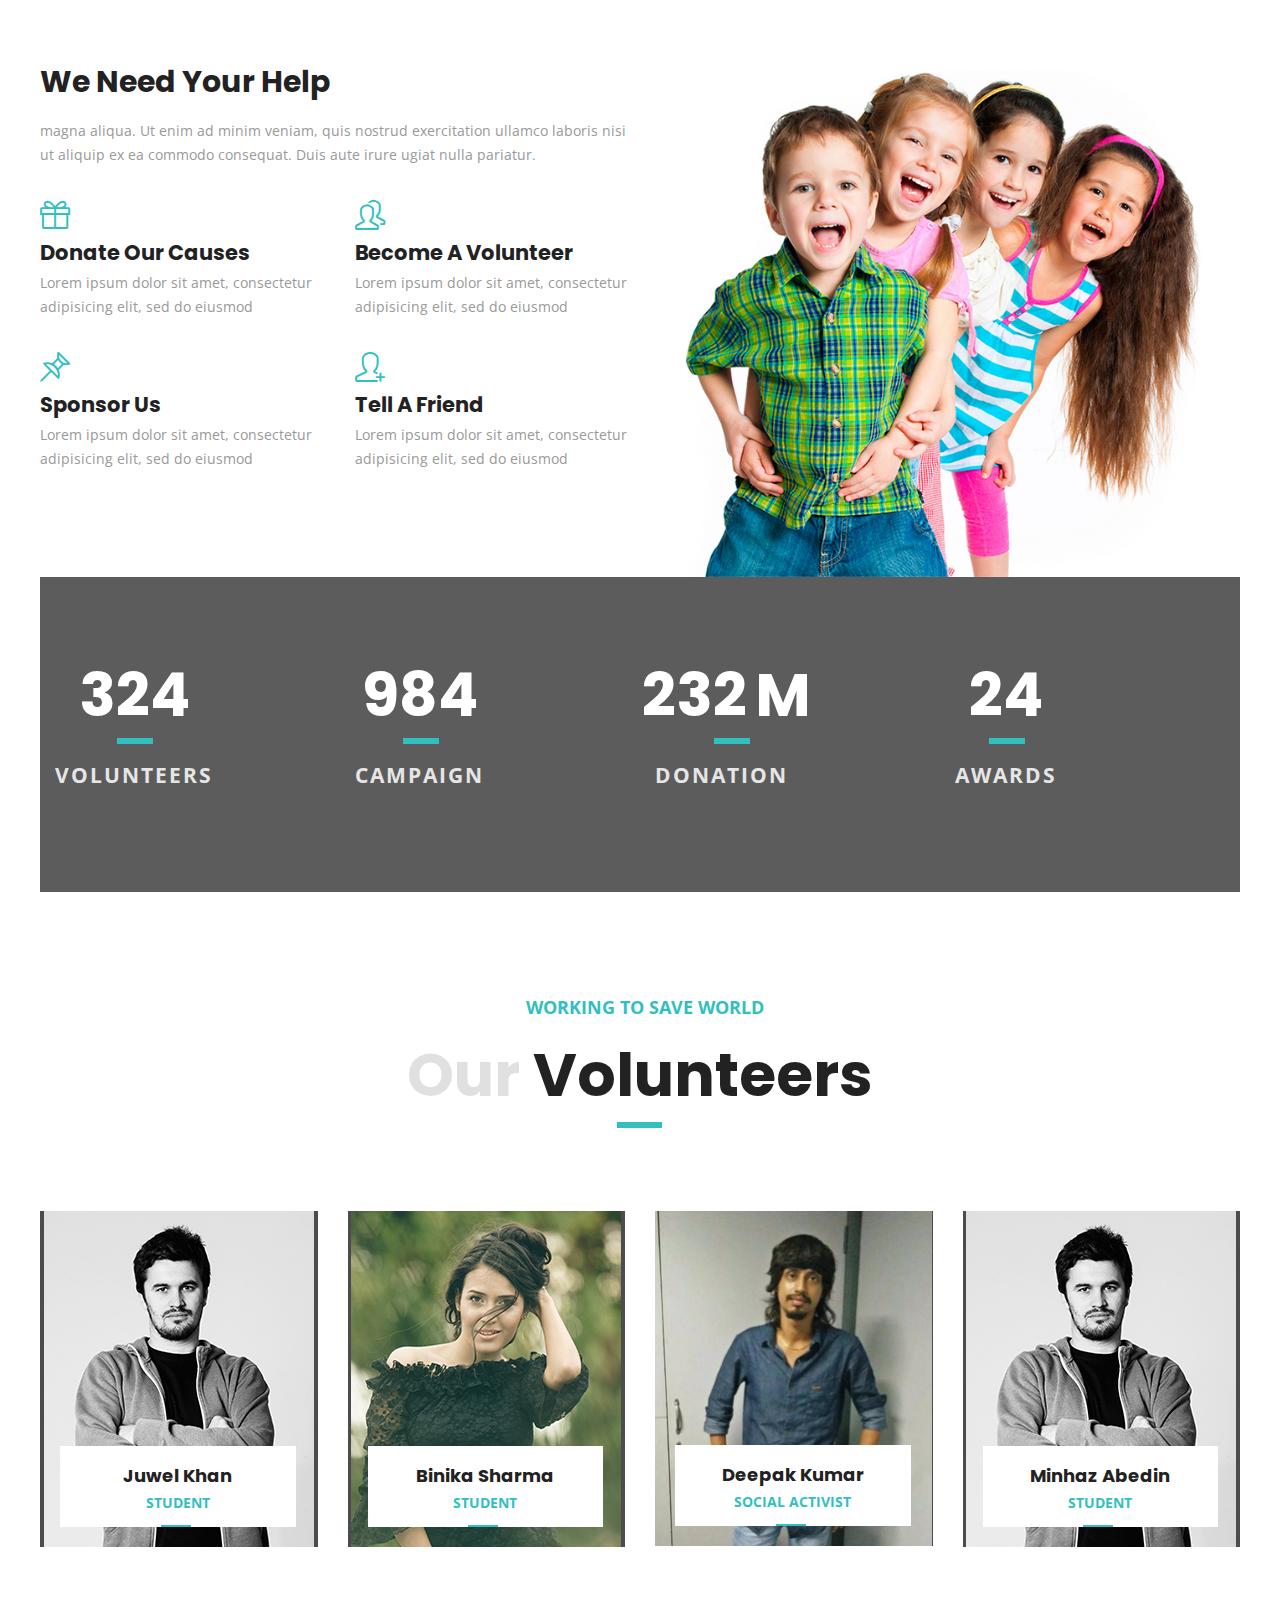
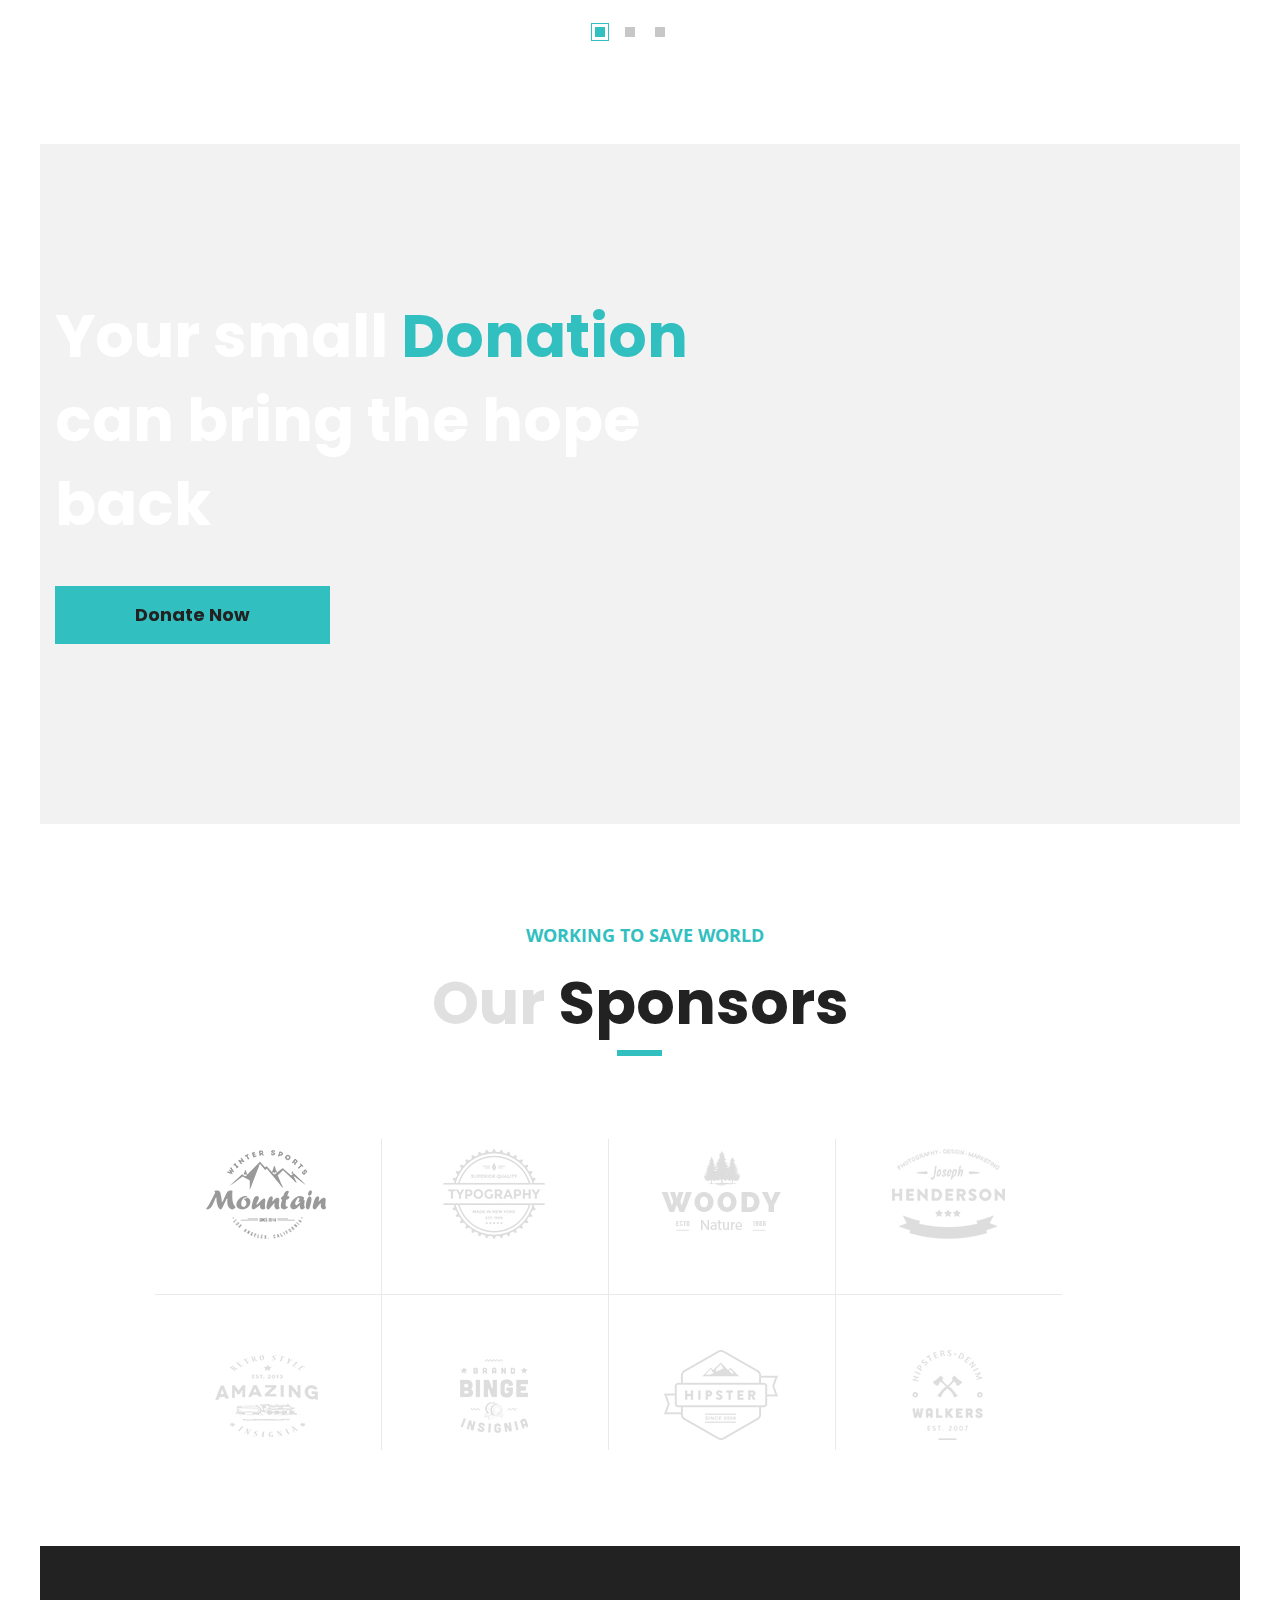
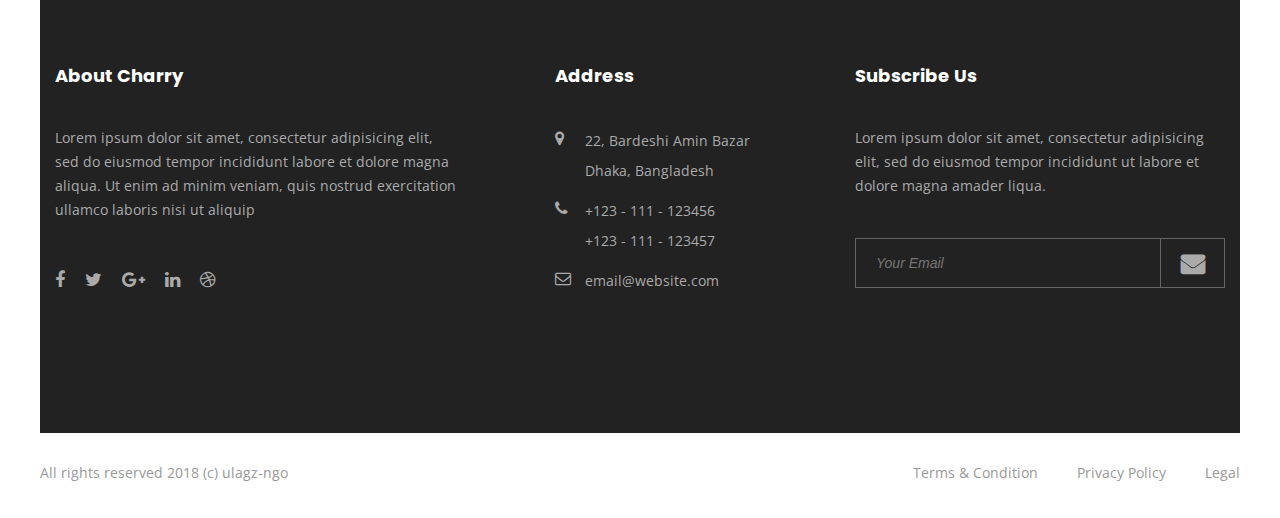
<file: about.html>
<!DOCTYPE html>
<!--[if IE 8 ]><html class="ie" xmlns="http://www.w3.org/1999/xhtml" xml:lang="en-US" lang="en-US"> <![endif]-->
<!--[if (gte IE 9)|!(IE)]><!--><html xmlns="http://www.w3.org/1999/xhtml" xml:lang="en-US" lang="en-US"><!--<![endif]-->
<head>
    <!-- Basic Page Needs -->
    <meta charset="utf-8">
    <!--[if IE]><meta http-equiv='X-UA-Compatible' content='IE=edge,chrome=1'><![endif]-->
    <title>NGO</title>

    <meta name="author" content="themesflat.com">

    <!-- Mobile Specific Metas -->
    <meta name="viewport" content="width=device-width, initial-scale=1, maximum-scale=1">

    <!-- Bootstrap  -->
    <link rel="stylesheet" type="text/css" href="stylesheets/bootstrap.css" >

    <!-- Theme Style -->
    <link rel="stylesheet" type="text/css" href="stylesheets/style.css">

    <!-- Responsive -->
    <link rel="stylesheet" type="text/css" href="stylesheets/responsive.css">

    <link rel="stylesheet" type="text/css" href="stylesheets/revolution-slider.css">

    <!-- Colors -->
    <link rel="stylesheet" type="text/css" href="stylesheets/colors/color2.css" id="colors">
    
    <!-- Animation Style -->
    <link rel="stylesheet" type="text/css" href="stylesheets/animate.css">

    <!-- Favicon and touch icons  -->
    <link href="icon/apple-touch-icon-48-precomposed.png" rel="apple-touch-icon-precomposed" sizes="48x48">
    <link href="icon/apple-touch-icon-32-precomposed.png" rel="apple-touch-icon-precomposed">
    <link href="icon/favicon.png" rel="shortcut icon">

    <!--[if lt IE 9]>
        <script src="javascript/html5shiv.js"></script>
        <script src="javascript/respond.min.js"></script>
    <![endif]-->
</head> 

<body class="header-sticky home-boxed">
    <div class="loader">
        <span class="loader1 block-loader"></span>
        <span class="loader2 block-loader"></span>
        <span class="loader3 block-loader"></span>
    </div>

    <!-- Header --> 
    <header id="header" class="header clearfix"> 
        <div class="header-wrap clearfix">
            <div id="logo" class="logo">
                <a href="index.html" rel="home">
                    LOGO-SPACE
                </a>
            </div><!-- /.logo -->            
            <div class="nav-wrap">
                <div class="btn-menu">
                    <span></span>
                </div><!-- //mobile menu button -->
                <nav id="mainnav" class="mainnav">
                    <ul class="menu"> 
                        <li><a href="index.html">Home</a>
                        </li>
                        <li class="active"><a href="about.html">About</a>
                        </li> 
                        <li><a href="programs.html">Programs</a>
                        </li>
                        <li><a href="blog.html">News</a>
                        </li>
                        <li><a href="contact.html">Contact</a>
                        </li>
                    </ul><!-- /.menu -->
                </nav><!-- /.mainnav -->    
            </div><!-- /.nav-wrap -->

            <div class="flat-information">
                <ul class="flat-socials">
                    <li class="facebook">
                        <a href="#">
                            <i class="fa fa-facebook"></i>
                        </a>
                    </li>
                    <li class="twitter">
                        <a href="#">
                            <i class="fa fa-twitter"></i>
                        </a>
                    </li>
                    <li class="google">
                        <a href="#">
                            <i class="fa fa-google-plus"></i>
                        </a>
                    </li>
                    <li class="linkedin">
                        <a href="#">
                            <i class="fa fa-linkedin"></i>
                        </a>
                    </li>
                    <li class="dribbble">
                        <a href="#">
                            <i class="fa fa-dribbble"></i>
                        </a>
                    </li>
                </ul>
                
            </div>
        </div><!-- /.header-inner --> 
    </header><!-- /.header -->

    <div class="page-title parallax parallax4">
        <div class="container">
            <div class="row">
                <div class="col-md-12">                    
                    <div class="page-title-heading">
                        <h2 class="title">About</h2>
                    </div><!-- /.page-title-heading -->
                    <div class="breadcrumbs">
                        <ul>
                            <li class="home"><a href="#">Home</a></li>
                            <li>About</li>
                        </ul>                   
                    </div><!-- /.breadcrumbs --> 
                </div><!-- /.col-md-12 -->  
            </div><!-- /.row -->  
        </div><!-- /.container -->
    </div><!-- /page-title parallax -->

    <section class="flat-row flat-about-charry">
        <div class="container">
            <div class="row">
                <div class="col-md-8 col-md-offset-2">
                    <div class="title-section">
                        <h4>a little bit more</h4>
                        <h2><span>About</span> Charry</h2>
                    </div>
                </div><!-- /.col-md-8 -->
            </div><!-- /.row -->
            <div class="about-charry">
                <div class="row">
                    <div class="col-md-6">
                        <img src="images/about/1.jpg" alt="image">
                    </div>
                    <div class="col-md-6">
                        <div class="about-charry-post">
                            <h4 class="title-post">
                                <a href="#">We Serve the Huminity</a>
                            </h4>
                            <p class="style-v1">Lorem ipsum dolor sit amet, consectetur adipisicing elit, sed do eiusmod tempor incididunt ut labore et dolore</p>
                            <p>magna aliqua. Ut enim ad minim veniam, quis nostrud exercitation ullamco laboris nisi ut aliquip ex ea commodo consequat. Duis aute irure</p>
                            <p>ugiat nulla pariatur. Excepteur sint occaecat cupidatat non proident, sunt in culpa qui officia deserunt mollit anim id est laborum. Sed ut perspiciatis unde omnis iste natus error sit voluptatem accusantium dolore</p>
                            <div class="about-button">
                                <button class="flat-button button-style">Learn More</button>
                            </div>
                        </div>
                    </div>
                </div>
            </div>
        </div><!-- /.container -->   
    </section><!-- /flat-row flat-about-charry -->

    <section class="flat-row icon-left-square">
        <div class="container">
            <div class=" flat-icon">
                <div class="row">
                <div class="col-md-4">
                    <div class="icon">
                        <div class="icon-square">
                            <i class="icon-rocket"></i>
                        </div>
                        <div class="icon-post">
                            <h6 class="title-post">
                                <a href="#">Our Mission</a>
                            </h6>
                            <p>Lorem ipsum dolor sit amet, consectetur ed do eiusmod tempor incid idunt ut lab ore et dad minim vader.</p>
                            <div class="more">
                                <a href="#">Learn More</a>
                            </div>
                        </div>
                    </div>
                </div>
                <div class="col-md-4">
                    <div class="icon">
                        <div class="icon-square">
                            <i class="icon-briefcase"></i>
                        </div>
                        <div class="icon-post">
                            <h6><a href="#">Our Program</a></h6>
                            <p>Lorem ipsum dolor sit amet, consectetur ed do eiusmod tempor incid idunt ut lab ore et dad minim vader.</p>
                            <div class="more">
                                <a href="#">Learn More</a>
                            </div>
                        </div>
                    </div>
                </div>

                <div class="col-md-4">
                    <div class="icon">
                        <div class="icon-square">
                            <i class="icon-support"></i>
                        </div>
                        <div class="icon-post">
                            <h6><a href="#">Help & Support</a></h6>
                            <p>Lorem ipsum dolor sit amet, consectetur ed do eiusmod tempor incid idunt ut lab ore et dad minim vader.</p>
                            <div class="more">
                                <a href="#">Learn More</a>
                            </div>
                        </div>
                    </div>
                </div>
            </div>
            </div>
        </div>
    </section><!-- /flat-row icon-left-square -->

    <section class="flat-row flat-support-us no-padding-bottom">
        <div class="container">
            <div class="row">
                <div class="col-md-6">
                    <div class="flat-support">
                        <div class="support-wrapper">
                            <h4 class="title-post">
                                <a href="#">We Need Your Help</a>
                            </h4>
                            <p>magna aliqua. Ut enim ad minim veniam, quis nostrud exercitation ullamco laboris nisi ut aliquip ex ea commodo consequat. Duis aute irure ugiat nulla pariatur.</p>
                        </div>

                        <div class="row">
                            <div class="col-md-6">
                                <div class="support-icon">
                                    <div class="icon">
                                        <i class="icon-present"></i>
                                        <h6 class="title-post">
                                            <a href="#">Donate Our Causes</a>
                                        </h6><!-- /title-post -->
                                    </div><!-- /icon -->
                                    <div class="icon-post-v1">
                                        <p>Lorem ipsum dolor sit amet, consectetur adipisicing elit, sed do eiusmod</p>
                                    </div><!-- /icon-post-v1 -->
                                </div><!-- /support-icon -->
                            </div><!-- /col-md-6 -->

                            <div class="col-md-6">
                                <div class="support-icon">
                                    <div class="icon">
                                        <i class="icon-people"></i>
                                        <h6 class="title-post">
                                            <a href="#">Become A Volunteer</a>
                                        </h6><!-- /title-post -->
                                    </div><!-- /icon -->
                                    <div class="icon-post-v1">
                                        <p>Lorem ipsum dolor sit amet, consectetur adipisicing elit, sed do eiusmod</p>
                                    </div><!-- /icon-post-v1 -->
                                </div><!-- /support-icon -->
                            </div><!-- /col-md-6 -->
                        </div><!-- /row -->

                        <div class="row">
                            <div class="flat-divider d30px"></div>
                        </div>

                        <div class="row">
                            <div class="col-md-6">
                                <div class="support-icon">
                                    <div class="icon">
                                        <i class="icon-pin"></i>
                                        <h6 class="title-post">
                                            <a href="#">Sponsor Us</a>
                                        </h6><!-- /title-post -->
                                    </div><!-- /icon -->
                                    <div class="icon-post-v1">
                                        <p>Lorem ipsum dolor sit amet, consectetur adipisicing elit, sed do eiusmod</p>
                                    </div><!-- /icon-post-v1 -->
                                </div><!-- /support-icon -->
                            </div><!-- /col-md-6 -->

                            <div class="col-md-6">
                                <div class="support-icon">
                                    <div class="icon">
                                        <i class="icon-user-follow"></i>
                                        <h6 class="title-post">
                                            <a href="#">Tell A Friend</a>
                                        </h6><!-- /title-post -->
                                    </div><!-- /icon -->
                                    <div class="icon-post-v1">
                                        <p>Lorem ipsum dolor sit amet, consectetur adipisicing elit, sed do eiusmod</p>
                                    </div><!-- /icon-post-v1 -->
                                </div><!-- /support-icon -->
                            </div><!-- /col-md-6 -->
                        </div><!-- /row -->
                    </div><!-- /support-teaser -->
                </div><!-- /col-md-6 -->

                <div class="col-md-6">
                    <div class="container-fluid">
                        <div class="img-wrapper">
                            <img src="images/member/6.jpg" alt="image">
                        </div>
                    </div>
                </div><!-- /col-md-6 -->
            </div><!-- /row -->
        </div><!-- /container -->
    </section><!-- /flat-row flat-support-us no-padding-bottom -->

    <div class="page-title parallax parallax2">
        <div class="overlay v1"></div>            
        <div class="container">
            <div class="row">
                <div class="col-md-3">                    
                    <div class="flat-counter">
                        <div class="numb-count" data-to="324" data-speed="2000" data-waypoint-active="yes">324</div>
                        <div class="name-count"><p>Volunteers</p></div>
                    </div><!-- /flat-counter -->
                </div><!-- /.col-md-3 -->  

                <div class="col-md-3">                    
                    <div class="flat-counter">
                        <div class="numb-count" data-to="984" data-speed="2000" data-waypoint-active="yes">984</div>
                        <div class="name-count"><p>Campaign</p></div>
                    </div><!-- /.roll-counter -->
                </div><!-- /.col-md-3 -->

                <div class="col-md-3">                    
                    <div class="flat-counter counter-donation">
                        <div class="numb-count" data-to="232" data-speed="2000" data-waypoint-active="yes">232</div>
                        <div class="name-count"><p>Donation</p></div>
                    </div><!-- /flat-counter -->
                </div><!-- /.col-md-3 -->

                <div class="col-md-3">                    
                    <div class="flat-counter">
                        <div class="numb-count" data-to="24" data-speed="2000" data-waypoint-active="yes">24</div>
                        <div class="name-count"><p>Awards</p></div>
                    </div><!-- /flat-counter -->
                </div><!-- /.col-md-3 -->
            </div><!-- /.row -->  
        </div><!-- /.container -->          
    </div><!-- /page-title parallax parallax2 -->

    <section class="flat-row flat-member">
        <div class="container">
            <div class="row">
                <div class="col-md-8 col-md-offset-2">
                    <div class="title-section">
                        <h4>Working to save world</h4>
                        <h2><span>Our</span> Volunteers</h2>
                    </div>
                </div><!-- /.col-md-8 -->
            </div><!-- /.row -->

            <div class="row">
                <div class="flat-member-carousel" data-item="3" data-nav="true" data-dots="false" data-auto="false">
                    <div class="cs-module-4">
                        <div class="item">
                            <div class="overlay"></div>
                            <img src="images/member/1.jpg" alt="image">
                        </div>
                        <div class="demo">
                            <div class="cs-post">
                                <div class="cs-post-header">
                                    <div class="cs-category-links">
                                        <h6 class="name"><a href="#">Juwel Khan</a></h6>
                                        <span class="position">Student</span> 

                                        <div class="cs-post-footer">
                                            <div class="cs-footer-share">
                                                <a href="#" target="_blank"><i class="fa fa-facebook"></i></a>
                                                <a href="#" target="_blank"><i class="fa fa-twitter"></i></a>
                                                <a href="#" target="_blank"><i class="fa fa-google-plus"></i></a>
                                            </div>
                                        </div>
                                    </div>                                
                                </div> 
                            </div> 
                        </div>
                    </div>

                    <div class="cs-module-4">
                        <div class="item">
                            <div class="overlay"></div>
                            <img src="images/member/2.jpg" alt="image">
                        </div>
                        <div class="demo">
                            <div class="cs-post">
                                <div class="cs-post-header">
                                    <div class="cs-category-links">
                                        <h6 class="name"><a href="#">Binika Sharma</a></h6>
                                        <span class="position">Student</span> 

                                        <div class="cs-post-footer">
                                            <div class="cs-footer-share">
                                                <a href="#" target="_blank"><i class="fa fa-facebook"></i></a>
                                                <a href="#" target="_blank"><i class="fa fa-twitter"></i></a>
                                                <a href="#" target="_blank"><i class="fa fa-google-plus"></i></a>
                                            </div>
                                        </div>
                                    </div>                                
                                </div> 
                            </div> 
                        </div>
                    </div>

                    <div class="cs-module-4">
                        <div class="item">
                            <div class="overlay"></div>
                            <img src="images/member/3.jpg" alt="image">
                        </div>
                        <div class="demo">
                            <div class="cs-post">
                                <div class="cs-post-header">
                                    <div class="cs-category-links">
                                        <h6 class="name"><a href="#">Deepak Kumar</a></h6>
                                        <span class="position">Social Activist</span> 

                                        <div class="cs-post-footer">
                                            <div class="cs-footer-share">
                                                <a href="#" target="_blank"><i class="fa fa-facebook"></i></a>
                                                <a href="#" target="_blank"><i class="fa fa-twitter"></i></a>
                                                <a href="#" target="_blank"><i class="fa fa-google-plus"></i></a>
                                            </div>
                                        </div>
                                    </div>                                
                                </div> 
                            </div> 
                        </div>
                    </div>

                    <div class="cs-module-4">
                        <div class="item">
                            <div class="overlay"></div>
                            <img src="images/member/4.jpg" alt="image">
                        </div>
                        <div class="demo">
                            <div class="cs-post">
                                <div class="cs-post-header">
                                    <div class="cs-category-links">
                                        <h6 class="name"><a href="#">Minhaz Abedin</a></h6>
                                        <span class="position">Student</span> 

                                        <div class="cs-post-footer">
                                            <div class="cs-footer-share">
                                                <a href="#" target="_blank"><i class="fa fa-facebook"></i></a>
                                                <a href="#" target="_blank"><i class="fa fa-twitter"></i></a>
                                                <a href="#" target="_blank"><i class="fa fa-google-plus"></i></a>
                                            </div>
                                        </div>
                                    </div>                                
                                </div> 
                            </div> 
                        </div>
                    </div>

                    <div class="cs-module-4">
                        <div class="item">
                            <div class="overlay"></div>
                            <img src="images/member/1.jpg" alt="image">
                        </div>
                        <div class="demo">
                            <div class="cs-post">
                                <div class="cs-post-header">
                                    <div class="cs-category-links">
                                        <h6 class="name"><a href="#">Juwel Khan</a></h6>
                                        <span class="position">Student</span> 

                                        <div class="cs-post-footer">
                                            <div class="cs-footer-share">
                                                <a href="#" target="_blank"><i class="fa fa-facebook"></i></a>
                                                <a href="#" target="_blank"><i class="fa fa-twitter"></i></a>
                                                <a href="#" target="_blank"><i class="fa fa-google-plus"></i></a>
                                            </div>
                                        </div>
                                    </div>                                
                                </div> 
                            </div> 
                        </div>
                    </div>

                    <div class="cs-module-4">
                        <div class="item">
                            <div class="overlay"></div>
                            <img src="images/member/2.jpg" alt="image">
                        </div>
                        <div class="demo">
                            <div class="cs-post">
                                <div class="cs-post-header">
                                    <div class="cs-category-links">
                                        <h6 class="name"><a href="#">Binika Sharma</a></h6>
                                        <span class="position">Student</span> 

                                        <div class="cs-post-footer">
                                            <div class="cs-footer-share">
                                                <a href="#" target="_blank"><i class="fa fa-facebook"></i></a>
                                                <a href="#" target="_blank"><i class="fa fa-twitter"></i></a>
                                                <a href="#" target="_blank"><i class="fa fa-google-plus"></i></a>
                                            </div>
                                        </div>
                                    </div>                                
                                </div> 
                            </div> 
                        </div>
                    </div>

                    <div class="cs-module-4">
                        <div class="item">
                            <div class="overlay"></div>
                            <img src="images/member/3.jpg" alt="image">
                        </div>
                        <div class="demo">
                            <div class="cs-post">
                                <div class="cs-post-header">
                                    <div class="cs-category-links">
                                        <h6 class="name"><a href="#">Akbar Hossain</a></h6>
                                        <span class="position">Student</span> 

                                        <div class="cs-post-footer">
                                            <div class="cs-footer-share">
                                                <a href="#" target="_blank"><i class="fa fa-facebook"></i></a>
                                                <a href="#" target="_blank"><i class="fa fa-twitter"></i></a>
                                                <a href="#" target="_blank"><i class="fa fa-google-plus"></i></a>
                                            </div>
                                        </div>
                                    </div>                                
                                </div> 
                            </div> 
                        </div>
                    </div>

                    <div class="cs-module-4">
                        <div class="item">
                            <div class="overlay"></div>
                            <img src="images/member/4.jpg" alt="image">
                        </div>
                        <div class="demo">
                            <div class="cs-post">
                                <div class="cs-post-header">
                                    <div class="cs-category-links">
                                        <h6 class="name"><a href="#">Minhaz Abedin</a></h6>
                                        <span class="position">Student</span> 

                                        <div class="cs-post-footer">
                                            <div class="cs-footer-share">
                                                <a href="#" target="_blank"><i class="fa fa-facebook"></i></a>
                                                <a href="#" target="_blank"><i class="fa fa-twitter"></i></a>
                                                <a href="#" target="_blank"><i class="fa fa-google-plus"></i></a>
                                            </div>
                                        </div>
                                    </div>                                
                                </div> 
                            </div> 
                        </div>
                    </div>

                    <div class="cs-module-4">
                        <div class="item">
                            <div class="overlay"></div>
                            <img src="images/member/1.jpg" alt="image">
                        </div>
                        <div class="demo">
                            <div class="cs-post">
                                <div class="cs-post-header">
                                    <div class="cs-category-links">
                                        <h6 class="name"><a href="#">Juwel Khan</a></h6>
                                        <span class="position">Student</span> 

                                        <div class="cs-post-footer">
                                            <div class="cs-footer-share">
                                                <a href="#" target="_blank"><i class="fa fa-facebook"></i></a>
                                                <a href="#" target="_blank"><i class="fa fa-twitter"></i></a>
                                                <a href="#" target="_blank"><i class="fa fa-google-plus"></i></a>
                                            </div>
                                        </div>
                                    </div>                                
                                </div> 
                            </div> 
                        </div>
                    </div>

                    <div class="cs-module-4">
                        <div class="item">
                            <div class="overlay"></div>
                            <img src="images/member/2.jpg" alt="image">
                        </div>
                        <div class="demo">
                            <div class="cs-post">
                                <div class="cs-post-header">
                                    <div class="cs-category-links">
                                        <h6 class="name"><a href="#">Binika Sharma</a></h6>
                                        <span class="position">Student</span> 

                                        <div class="cs-post-footer">
                                            <div class="cs-footer-share">
                                                <a href="#" target="_blank"><i class="fa fa-facebook"></i></a>
                                                <a href="#" target="_blank"><i class="fa fa-twitter"></i></a>
                                                <a href="#" target="_blank"><i class="fa fa-google-plus"></i></a>
                                            </div>
                                        </div>
                                    </div>                                
                                </div> 
                            </div> 
                        </div>
                    </div>

                    <div class="cs-module-4">
                        <div class="item">
                            <div class="overlay"></div>
                            <img src="images/member/3.jpg" alt="image">
                        </div>
                        <div class="demo">
                            <div class="cs-post">
                                <div class="cs-post-header">
                                    <div class="cs-category-links">
                                        <h6 class="name"><a href="#">Akbar Hossain</a></h6>
                                        <span class="position">Student</span> 

                                        <div class="cs-post-footer">
                                            <div class="cs-footer-share">
                                                <a href="#" target="_blank"><i class="fa fa-facebook"></i></a>
                                                <a href="#" target="_blank"><i class="fa fa-twitter"></i></a>
                                                <a href="#" target="_blank"><i class="fa fa-google-plus"></i></a>
                                            </div>
                                        </div>
                                    </div>                                
                                </div> 
                            </div> 
                        </div>
                    </div>

                    <div class="cs-module-4">
                        <div class="item">
                            <div class="overlay"></div>
                            <img src="images/member/4.jpg" alt="image">
                        </div>
                        <div class="demo">
                            <div class="cs-post">
                                <div class="cs-post-header">
                                    <div class="cs-category-links">
                                        <h6 class="name"><a href="#">Minhaz Abedin</a></h6>
                                        <span class="position">Student</span> 

                                        <div class="cs-post-footer">
                                            <div class="cs-footer-share">
                                                <a href="#" target="_blank"><i class="fa fa-facebook"></i></a>
                                                <a href="#" target="_blank"><i class="fa fa-twitter"></i></a>
                                                <a href="#" target="_blank"><i class="fa fa-google-plus"></i></a>
                                            </div>
                                        </div>
                                    </div>                                
                                </div> 
                            </div> 
                        </div>
                    </div>
                </div><!-- /flat-member-carousel -->
            </div><!-- /row -->
        </div><!-- /container -->
    </section><!-- /flat-row flat-member -->

    <div class="page-title parallax parallax9">
        <div class="overlay"></div>            
        <div class="container">
            <div class="row">
                <div class="col-md-12">              
                    <div class="page-title-heading">  
                        <h2 class="title white">Your small <span>Donation</span> <br>can bring the hope <br> back</h2>
                    </div><!-- /.page-title-heading -->
                    <div class="parallax-button style2">
                        <button class="flat-button button-style">Donate Now</button>
                    </div>
                </div><!-- /.col-md-12 -->  
            </div><!-- /.row -->  
        </div><!-- /.container -->          
    </div><!-- /page-title parallax parallax6 -->

    <section class=" flat-row partners-wrapper">
        <div class="container">
            <div class="row">
                <div class="col-md-8 col-md-offset-2">
                    <div class="title-section">
                        <h4>Working to save world</h4>
                        <h2><span>Our</span> Sponsors</h2>
                    </div>
                </div><!-- /.col-md-8 -->
            </div><!-- /.row -->

            <div class="row">
                <div class="col-md-10 col-lg-offset-1 clearfix">
                    <div class="partners">
                        <div class="partner top">
                            <img src="images/clients/1.jpg" alt="image">
                        </div>
                        <div class="partner top">
                            <img src="images/clients/2.jpg" alt="image">
                        </div>
                        <div class="partner top">
                            <img src="images/clients/3.jpg" alt="image">
                        </div>
                        <div class="partner top last">
                            <img src="images/clients/4.jpg" alt="image">
                        </div>
                        <div class="partner bottom">
                            <img src="images/clients/5.jpg" alt="image">
                        </div>
                        <div class="partner bottom">
                            <img src="images/clients/6.jpg" alt="image">
                        </div>
                        <div class="partner bottom">
                            <img src="images/clients/7.jpg" alt="image">
                        </div>
                        <div class="partner bottom last">
                            <img src="images/clients/8.jpg" alt="image">
                        </div>
                    </div>
                </div>
            </div>
        </div>
    </section>

    <footer class="footer">
        <div class="footer-widgets">
            <div class="container">
                <div class="row"> 
                    <div class="col-md-5">  
                        <div class="widget widget-text">
                            <h4 class="widget-title">About Charry</h4>
                            <div class="text">                                
                                <p>Lorem ipsum dolor sit amet, consectetur adipisicing elit, sed do eiusmod tempor incididunt labore et dolore magna aliqua. Ut enim ad minim veniam, quis nostrud exercitation ullamco laboris nisi ut aliquip</p>
                            </div><!-- /.textwidget -->
                            <ul class="flat-socials">
                                <li class="facebook">
                                    <a href="#">
                                        <i class="fa fa-facebook"></i>
                                    </a>
                                </li>
                                <li class="twitter">
                                    <a href="#">
                                        <i class="fa fa-twitter"></i>
                                    </a>
                                </li>
                                <li class="google">
                                    <a href="#">
                                        <i class="fa fa-google-plus"></i>
                                    </a>
                                </li>
                                <li class="linkedin">
                                    <a href="#">
                                        <i class="fa fa-linkedin"></i>
                                    </a>
                                </li>
                                <li class="dribbble">
                                    <a href="#">
                                        <i class="fa fa-dribbble"></i>
                                    </a>
                                </li>
                            </ul>
                        </div><!-- /.widget -->      
                    </div><!-- /.col-md-5 --> 

                     <div class="col-md-3">  
                        <div class="widget contact-info">
                            <h4 class="widget-title">Address</h4>
                            <ul>
                                <li class="address"><a href="#">22, Bardeshi Amin Bazar</a></li>
                                <li class="address1"><a href="#">Dhaka, Bangladesh</a></li>
                                <li class="phone"><a href="#">+123 - 111 - 123456</a></li>
                                <li class="phone1"><a href="#">+123 - 111 - 123457</a></li>
                                <li class="email"><a href="#">email@website.com</a></li>  
                            </ul>
                        </div>  
                    </div><!-- /.col-md-3 -->

                     <div class="col-md-4">  
                        <div class="widget widget_mc4wp">
                            <div id="mc4wp-form-1" class="form mc4wp-form clearfix">
                            <h4 class="widget-title">Subscribe Us</h4>
                                <div class="mail-chimp">
                                    <p>Lorem ipsum dolor sit amet, consectetur adipisicing elit, sed do eiusmod tempor incididunt ut labore et dolore magna amader liqua.</p>
                                    <form action="#" id="mailform" method="get">
                                        <input type="email" id="m" class="mmm" placeholder="Your Email">
                                        <input type="submit" value="" id="gmail">
                                    </form>
                                </div>
                            </div>
                        </div>     
                    </div><!-- /.col-md-4 -->
                </div><!-- /.row -->    
            </div><!-- /.container -->
        </div><!-- /.footer-widgets -->
    </footer><!-- /footer -->

    <div class="bottom">        
        <div class="container-bottom">
            <div class="copyright"> 
                <p>All rights reserved 2018 (c) ulagz-ngo</p>
            </div>                

            <ul class="text-right">
                <li><a href="#">Terms &amp; Condition</a></li>
                <li><a href="#">Privacy Policy</a></li>
                <li><a href="#">Legal</a></li>
            </ul>              
        </div><!-- /.container-bottom -->            
    </div><!-- /bottom -->
    <!-- Go Top -->
    <a class="go-top">
        <i class="fa fa-chevron-up"></i>
    </a>

    <!-- Javascript -->
    <script type="text/javascript" src="javascript/jquery.min.js"></script>
    <script type="text/javascript" src="javascript/bootstrap.min.js"></script>
    <script type="text/javascript" src="javascript/jquery.easing.js"></script>
    <script type="text/javascript" src="javascript/owl.carousel.js"></script>
    <script type="text/javascript" src="javascript/jquery.flexslider.js"></script>
    <script type="text/javascript" src="javascript/jquery.sticky.js"></script>
    <script type="text/javascript" src="javascript/imagesloaded.min.js"></script>
    <script type="text/javascript" src="javascript/jquery.isotope.min.js"></script>
    <script type="text/javascript" src="javascript/jquery-countTo.js"></script>
    <script type="text/javascript" src="javascript/jquery-waypoints.js"></script>
    <script type="text/javascript" src="javascript/jquery.cookie.js"></script>
    <script type="text/javascript" src="javascript/main.js"></script>

    <!-- Revolution Slider -->
    <script type="text/javascript" src="javascript/jquery.themepunch.tools.min.js"></script>
    <script type="text/javascript" src="javascript/jquery.themepunch.revolution.min.js"></script>
    <script type="text/javascript" src="javascript/slider.js"></script>

</body>
</html>
</file>
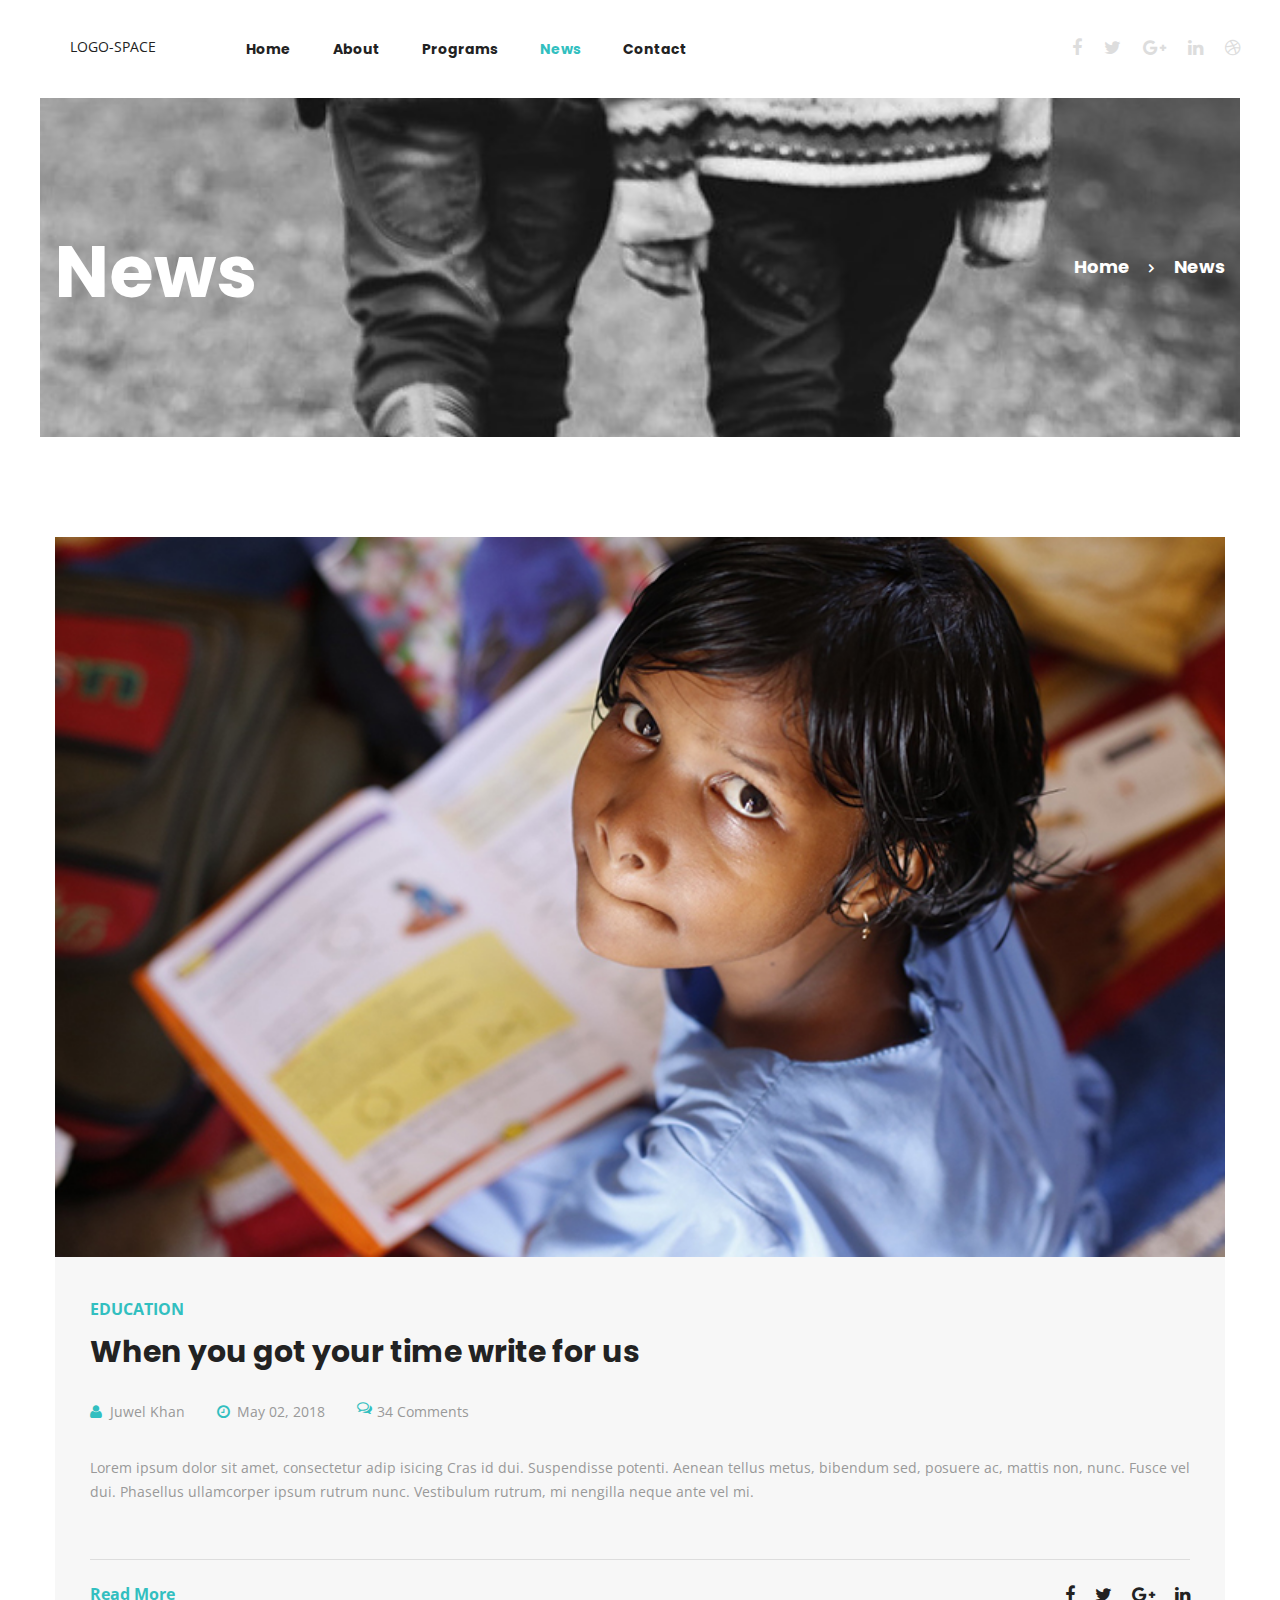
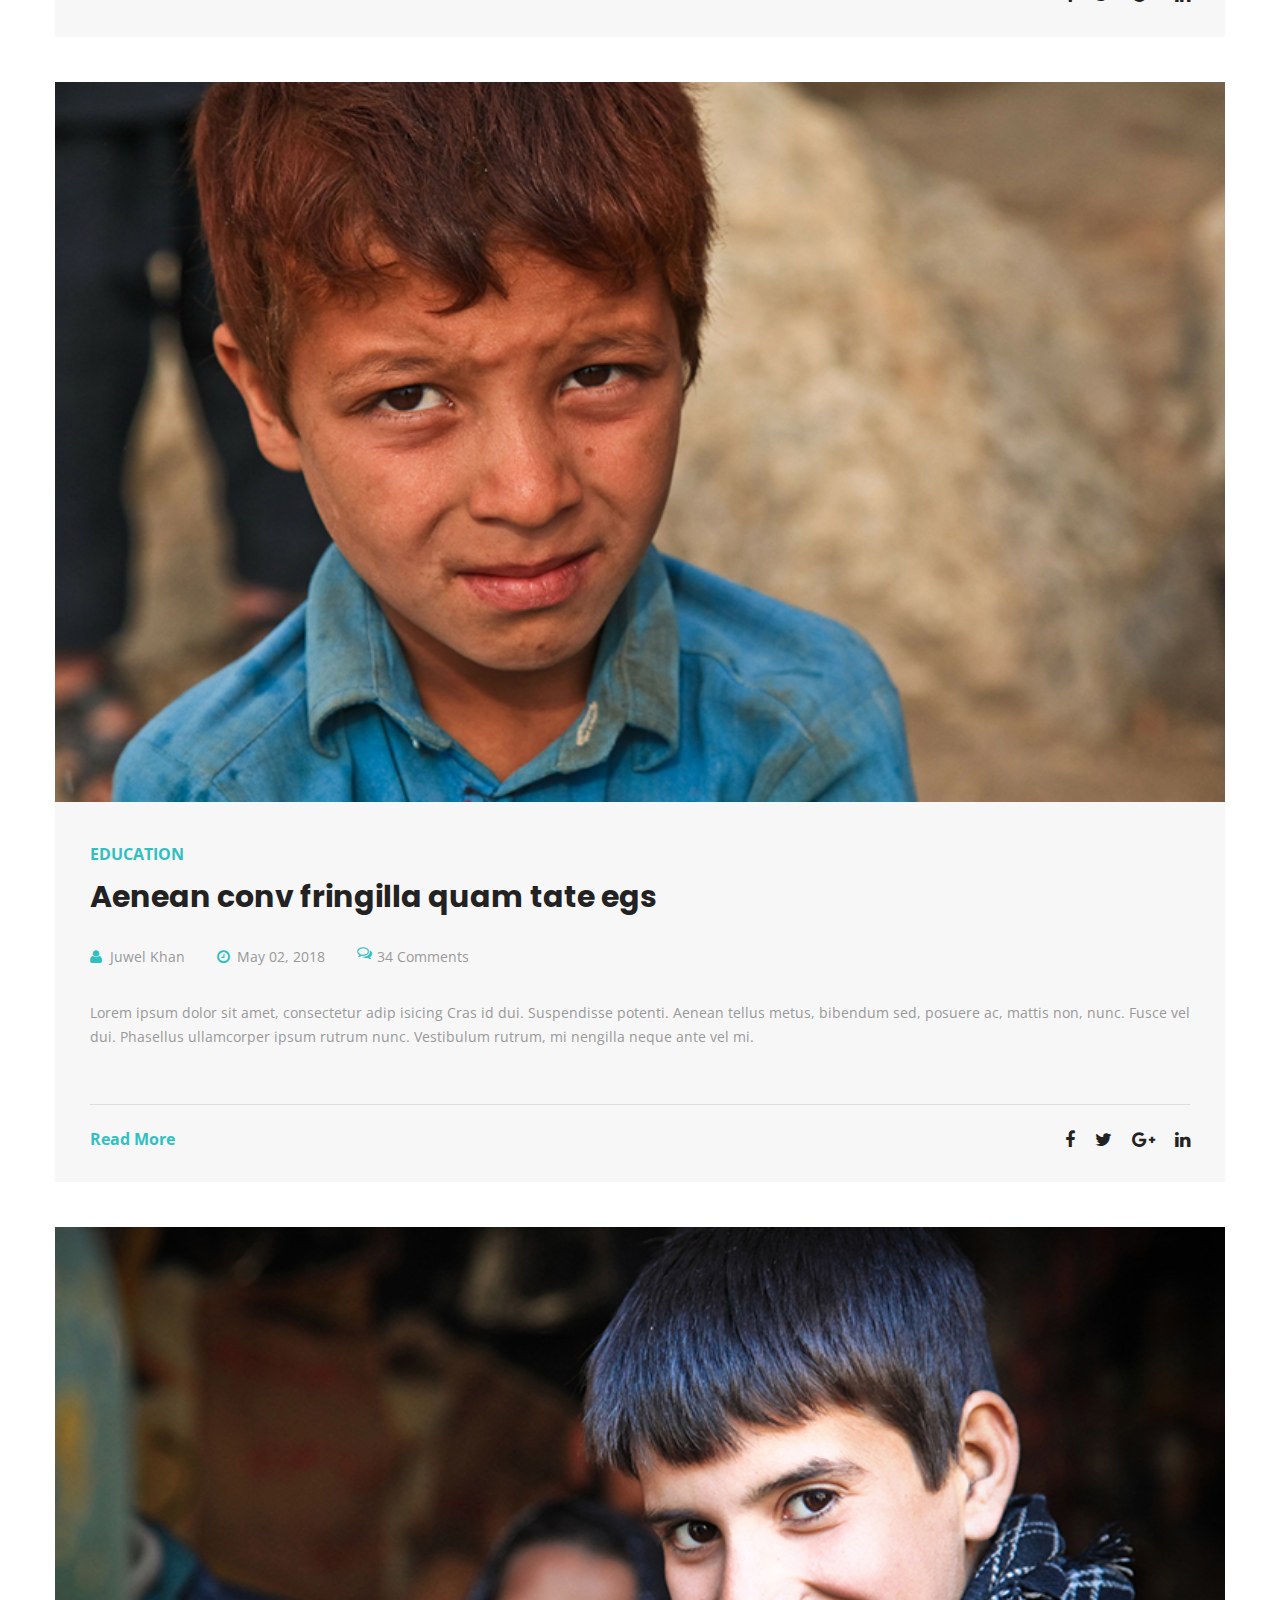
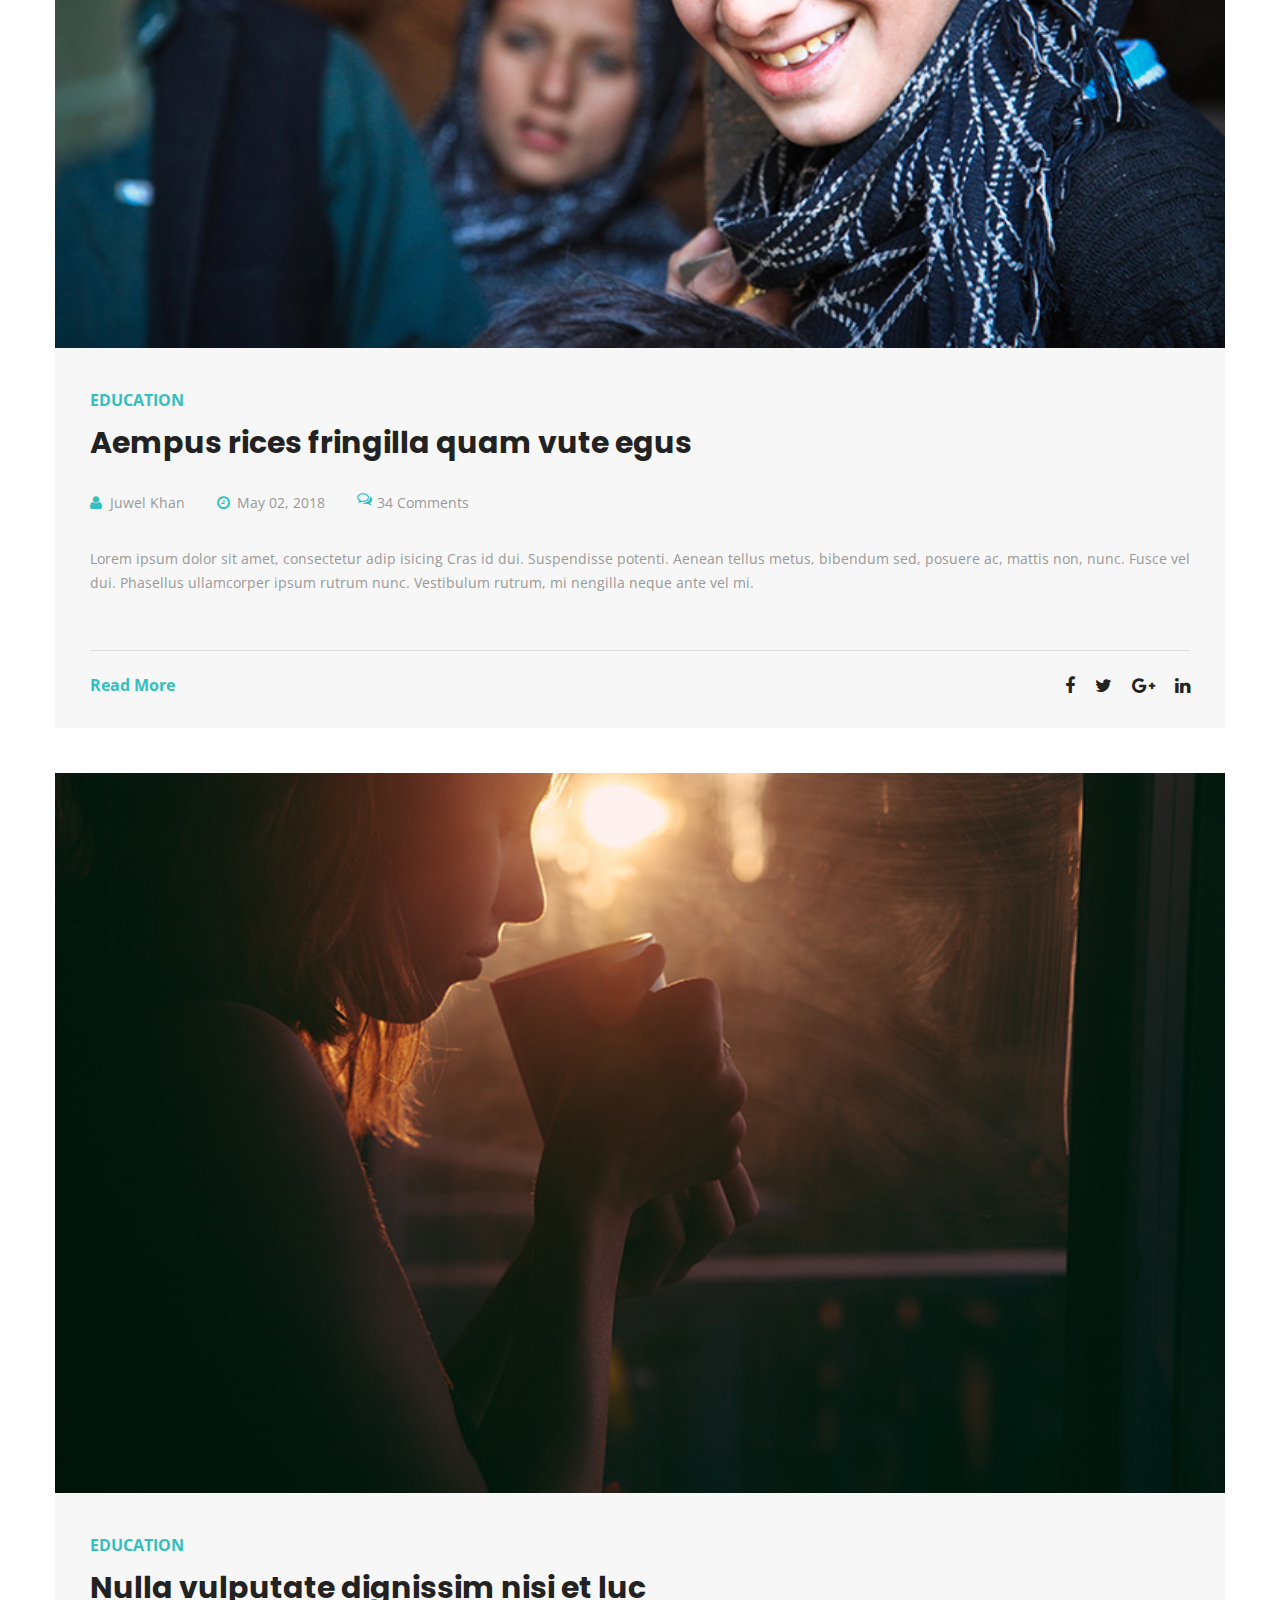
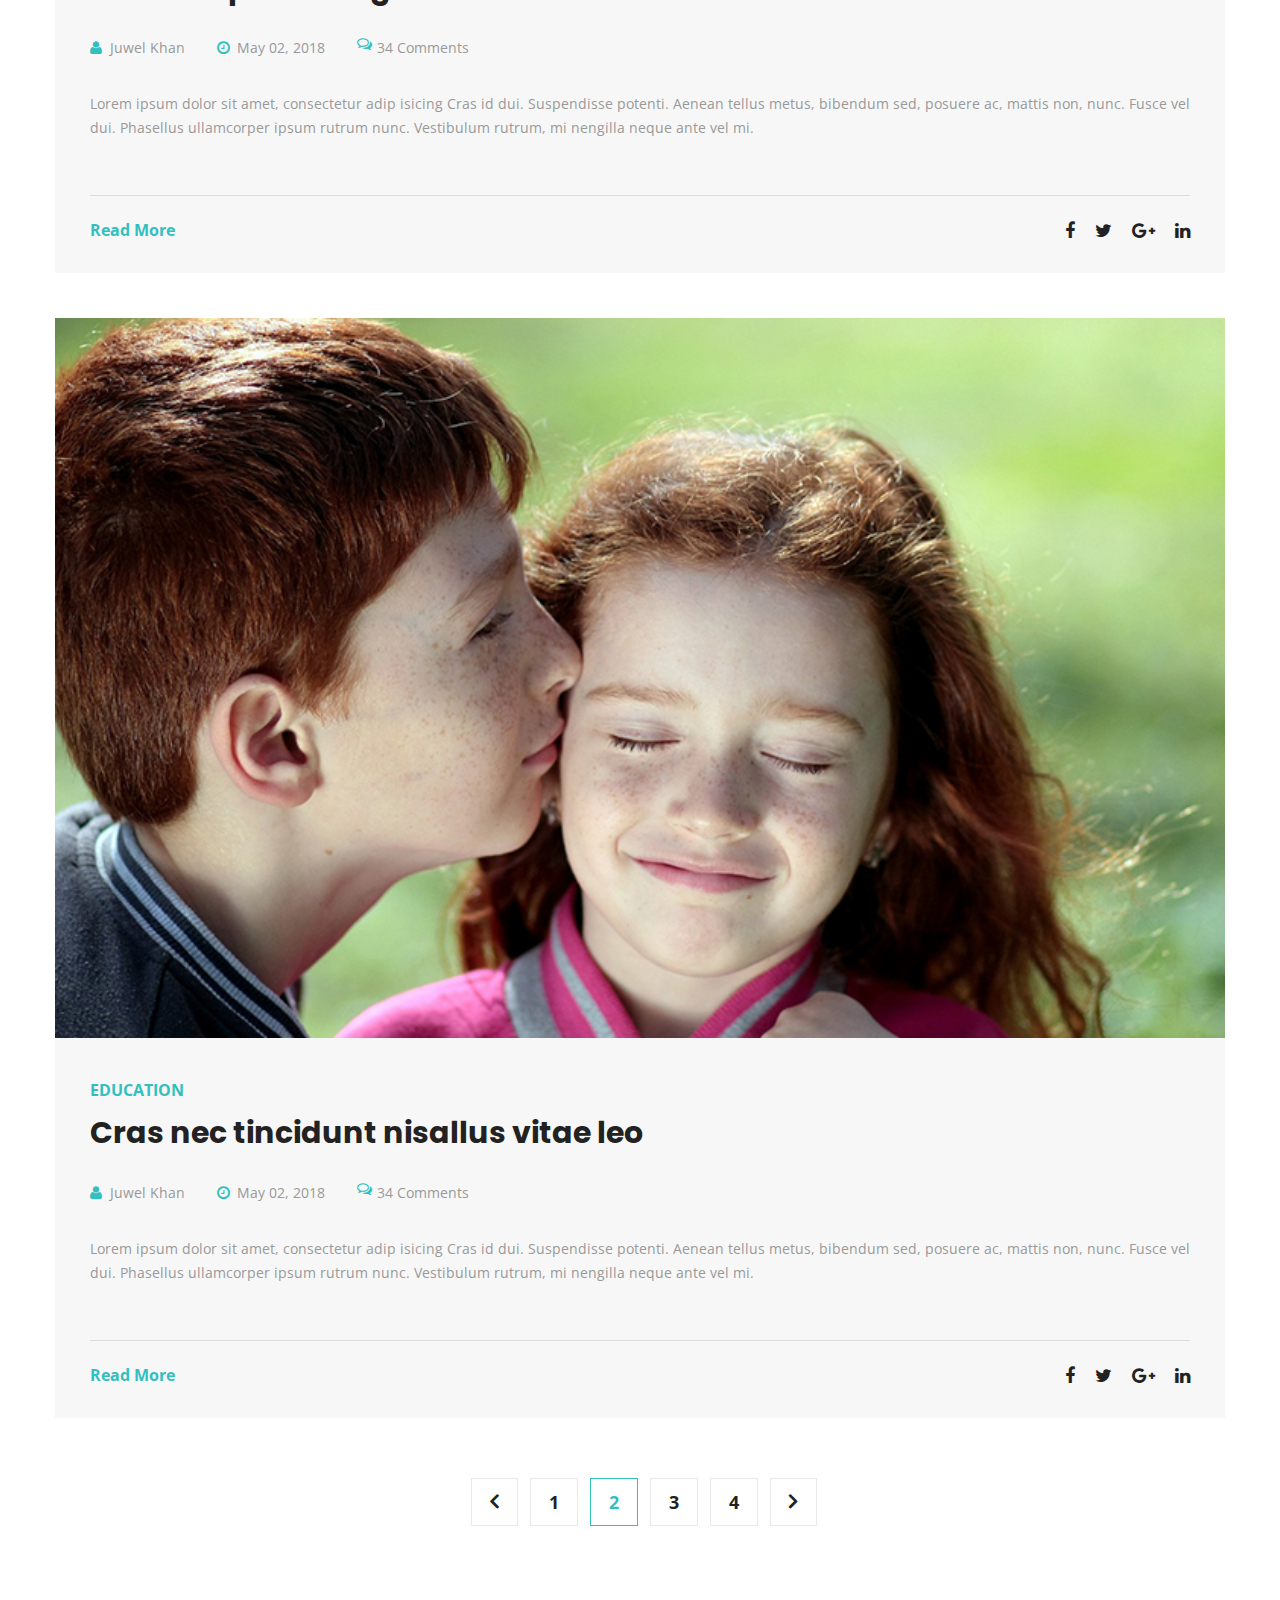
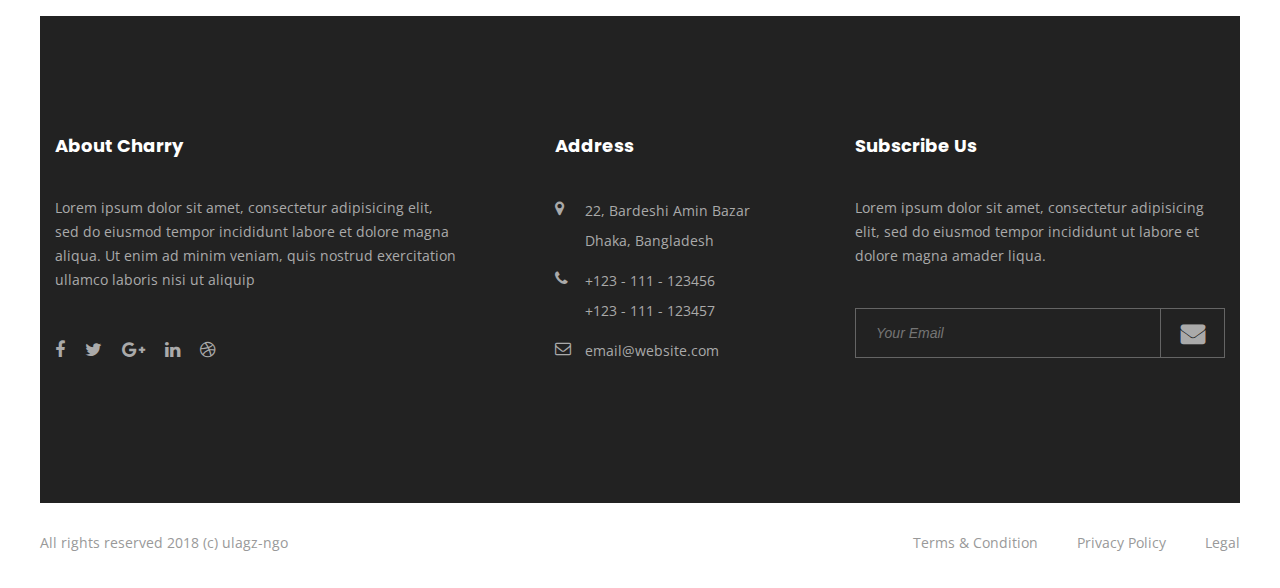
<file: blog.html>
<!DOCTYPE html>
<!--[if IE 8 ]><html class="ie" xmlns="http://www.w3.org/1999/xhtml" xml:lang="en-US" lang="en-US"> <![endif]-->
<!--[if (gte IE 9)|!(IE)]><!--><html xmlns="http://www.w3.org/1999/xhtml" xml:lang="en-US" lang="en-US"><!--<![endif]-->
<head>
    <!-- Basic Page Needs -->
    <meta charset="utf-8">
    <!--[if IE]><meta http-equiv='X-UA-Compatible' content='IE=edge,chrome=1'><![endif]-->
    <title>NGO</title>

    <meta name="author" content="themesflat.com">

    <!-- Mobile Specific Metas -->
    <meta name="viewport" content="width=device-width, initial-scale=1, maximum-scale=1">

    <!-- Bootstrap  -->
    <link rel="stylesheet" type="text/css" href="stylesheets/bootstrap.css" >

    <!-- Theme Style -->
    <link rel="stylesheet" type="text/css" href="stylesheets/style.css">

    <!-- Responsive -->
    <link rel="stylesheet" type="text/css" href="stylesheets/responsive.css">

    <!-- Colors -->
    <link rel="stylesheet" type="text/css" href="stylesheets/colors/color2.css" id="colors">
	
	<!-- Animation Style -->
    <link rel="stylesheet" type="text/css" href="stylesheets/animate.css">

    <!-- Favicon and touch icons  -->
    <link href="icon/apple-touch-icon-48-precomposed.png" rel="apple-touch-icon-precomposed" sizes="48x48">
    <link href="icon/apple-touch-icon-32-precomposed.png" rel="apple-touch-icon-precomposed">
    <link href="icon/favicon.png" rel="shortcut icon">

    <!--[if lt IE 9]>
        <script src="javascript/html5shiv.js"></script>
        <script src="javascript/respond.min.js"></script>
    <![endif]-->
</head> 

<body class="header-sticky home-boxed">
    <div class="loader">
        <span class="loader1 block-loader"></span>
        <span class="loader2 block-loader"></span>
        <span class="loader3 block-loader"></span>
    </div>
    <!-- Header --> 
    <header id="header" class="header clearfix"> 
        <div class="header-wrap clearfix">
            <div id="logo" class="logo">
                <a href="index.html" rel="home">
                    LOGO-SPACE
                </a> 
            </div><!-- /.logo -->            
            <div class="nav-wrap">
                <div class="btn-menu">
                    <span></span>
                </div><!-- //mobile menu button -->
                <nav id="mainnav" class="mainnav">
                    <ul class="menu"> 
                        <li><a href="index.html">Home</a>
                        </li>
                        <li><a href="about.html">About</a>
                        </li> 
                        <li><a href="programs.html">Programs</a>
                        </li>
                        <li class="active"><a href="blog.html">News</a>
                        </li>
                        <li><a href="contact.html">Contact</a>
                        </li>
                    </ul><!-- /.menu -->
                </nav><!-- /.mainnav -->    
            </div><!-- /.nav-wrap -->

            <div class="flat-information">
                <ul class="flat-socials">
                    <li class="facebook">
                        <a href="#">
                            <i class="fa fa-facebook"></i>
                        </a>
                    </li>
                    <li class="twitter">
                        <a href="#">
                            <i class="fa fa-twitter"></i>
                        </a>
                    </li>
                    <li class="google">
                        <a href="#">
                            <i class="fa fa-google-plus"></i>
                        </a>
                    </li>
                    <li class="linkedin">
                        <a href="#">
                            <i class="fa fa-linkedin"></i>
                        </a>
                    </li>
                    <li class="dribbble">
                        <a href="#">
                            <i class="fa fa-dribbble"></i>
                        </a>
                    </li>
                </ul>
                
            </div>
        </div><!-- /.header-inner --> 
    </header><!-- /.header -->

    <div class="page-title parallax parallax4">           
        <div class="container">
            <div class="row">
                <div class="col-md-12">                    
                    <div class="page-title-heading">
                        <h2 class="title">News</h2>
                    </div><!-- /.page-title-heading -->
                    <div class="breadcrumbs">
                        <ul>
                            <li class="home"><a href="#">Home</a></li>
                            <li>News</li>
                        </ul>                   
                    </div><!-- /.breadcrumbs --> 
                </div><!-- /.col-md-12 -->  
            </div><!-- /.row -->  
        </div><!-- /.container -->                      
    </div><!-- /page-title parallax -->

    <section class="main-content blog-post v1">
        <div class="container">
            <div class="row">
                <div class="col-md-12">
                    <div class="post-wrap">
                        <article class="post">
                            <div class="entry-image">
                                <img src="images/blog/blog-1.jpg" alt="image" style="width:1170px">
                            </div>
                            <div class="content-post">
                                <div class="title-education">
                                    <p>Education</p>
                                </div>
                                <h4 class="title-post">
                                    <a href="blog-single.html">When you got your time write for us</a>
                                </h4>
                                <div class="entry-meta">                              
                                    <span class="author"><a href="#">Juwel Khan</a></span>
                                    <span class="date"><a href="#">May 02, 2018</a></span>
                                    <span class="comment"><a href="#">34 Comments</a></span>
                                </div><!-- /.entry-meta -->

                                <div class="entry-content">
                                    <p>Lorem ipsum dolor sit amet, consectetur adip isicing Cras id dui. Suspendisse potenti. Aenean tellus metus, bibendum sed, posuere ac, mattis non, nunc. Fusce vel dui. Phasellus ullamcorper ipsum rutrum nunc. Vestibulum rutrum, mi nengilla neque ante vel mi.</p>
                                </div><!-- /entry-post -->
                                <div class="more">
                                    <a href="#">Read More</a>
                                </div>
                                <ul class="flat-socials">
                                    <li class="facebook">
                                        <a href="#">
                                            <i class="fa fa-facebook"></i>
                                        </a>
                                    </li>
                                    <li class="twitter">
                                        <a href="#">
                                            <i class="fa fa-twitter"></i>
                                        </a>
                                    </li>
                                    <li class="google">
                                        <a href="#">
                                            <i class="fa fa-google-plus"></i>
                                        </a>
                                    </li>
                                    <li class="linkedin">
                                        <a href="#">
                                            <i class="fa fa-linkedin"></i>
                                        </a>
                                    </li>
                                </ul>
                            </div><!-- /content-post -->
                        </article><!-- /post -->

                        <article class="post">
                            <div class="entry-image">
                                <img src="images/blog/blog-2.jpg" alt="image" style="width:1170px">
                            </div>
                            <div class="content-post">
                                <div class="title-education">
                                    <p>Education</p>
                                </div>
                                <h4 class="title-post">
                                    <a href="#">Aenean conv fringilla quam tate egs</a>
                                </h4>
                                <div class="entry-meta">                              
                                    <span class="author"><a href="#">Juwel Khan</a></span>
                                    <span class="date"><a href="#">May 02, 2018</a></span>
                                    <span class="comment"><a href="#">34 Comments</a></span>
                                </div><!-- /.entry-meta -->

                                <div class="entry-content">
                                    <p>Lorem ipsum dolor sit amet, consectetur adip isicing Cras id dui. Suspendisse potenti. Aenean tellus metus, bibendum sed, posuere ac, mattis non, nunc. Fusce vel dui. Phasellus ullamcorper ipsum rutrum nunc. Vestibulum rutrum, mi nengilla neque ante vel mi.</p>
                                </div><!-- /entry-post -->
                                <div class="more">
                                    <a href="#">Read More</a>
                                </div>
                                <ul class="flat-socials">
                                    <li class="facebook">
                                        <a href="#">
                                            <i class="fa fa-facebook"></i>
                                        </a>
                                    </li>
                                    <li class="twitter">
                                        <a href="#">
                                            <i class="fa fa-twitter"></i>
                                        </a>
                                    </li>
                                    <li class="google">
                                        <a href="#">
                                            <i class="fa fa-google-plus"></i>
                                        </a>
                                    </li>
                                    <li class="linkedin">
                                        <a href="#">
                                            <i class="fa fa-linkedin"></i>
                                        </a>
                                    </li>
                                </ul>
                            </div><!-- /content-post -->
                        </article><!-- /post -->

                        <article class="post">
                            <div class="entry-image">
                                <img src="images/blog/blog-3.jpg" alt="image" style="width:1170px">
                            </div>
                            <div class="content-post">
                                <div class="title-education">
                                    <p>Education</p>
                                </div>
                                <h4 class="title-post">
                                    <a href="#">Aempus rices fringilla quam vute egus</a>
                                </h4>
                                <div class="entry-meta">                              
                                    <span class="author"><a href="#">Juwel Khan</a></span>
                                    <span class="date"><a href="#">May 02, 2018</a></span>
                                    <span class="comment"><a href="#">34 Comments</a></span>
                                </div><!-- /.entry-meta -->

                                <div class="entry-content">
                                    <p>Lorem ipsum dolor sit amet, consectetur adip isicing Cras id dui. Suspendisse potenti. Aenean tellus metus, bibendum sed, posuere ac, mattis non, nunc. Fusce vel dui. Phasellus ullamcorper ipsum rutrum nunc. Vestibulum rutrum, mi nengilla neque ante vel mi.</p>
                                </div><!-- /entry-post -->
                                <div class="more">
                                    <a href="#">Read More</a>
                                </div>
                                <ul class="flat-socials">
                                    <li class="facebook">
                                        <a href="#">
                                            <i class="fa fa-facebook"></i>
                                        </a>
                                    </li>
                                    <li class="twitter">
                                        <a href="#">
                                            <i class="fa fa-twitter"></i>
                                        </a>
                                    </li>
                                    <li class="google">
                                        <a href="#">
                                            <i class="fa fa-google-plus"></i>
                                        </a>
                                    </li>
                                    <li class="linkedin">
                                        <a href="#">
                                            <i class="fa fa-linkedin"></i>
                                        </a>
                                    </li>
                                </ul>
                            </div><!-- /content-post -->
                        </article><!-- /post -->

                        <article class="post">
                            <div class="entry-image">
                                <img src="images/blog/blog-4.jpg" alt="image" style="width:1170px">
                            </div>
                            <div class="content-post">
                                <div class="title-education">
                                    <p>Education</p>
                                </div>
                                <h4 class="title-post">
                                    <a href="#">Nulla vulputate dignissim nisi et luc</a>
                                </h4>
                                <div class="entry-meta">                              
                                    <span class="author"><a href="#">Juwel Khan</a></span>
                                    <span class="date"><a href="#">May 02, 2018</a></span>
                                    <span class="comment"><a href="#">34 Comments</a></span>
                                </div><!-- /.entry-meta -->

                                <div class="entry-content">
                                    <p>Lorem ipsum dolor sit amet, consectetur adip isicing Cras id dui. Suspendisse potenti. Aenean tellus metus, bibendum sed, posuere ac, mattis non, nunc. Fusce vel dui. Phasellus ullamcorper ipsum rutrum nunc. Vestibulum rutrum, mi nengilla neque ante vel mi.</p>
                                </div><!-- /entry-post -->
                                <div class="more">
                                    <a href="#">Read More</a>
                                </div>
                                <ul class="flat-socials">
                                    <li class="facebook">
                                        <a href="#">
                                            <i class="fa fa-facebook"></i>
                                        </a>
                                    </li>
                                    <li class="twitter">
                                        <a href="#">
                                            <i class="fa fa-twitter"></i>
                                        </a>
                                    </li>
                                    <li class="google">
                                        <a href="#">
                                            <i class="fa fa-google-plus"></i>
                                        </a>
                                    </li>
                                    <li class="linkedin">
                                        <a href="#">
                                            <i class="fa fa-linkedin"></i>
                                        </a>
                                    </li>
                                </ul>
                            </div><!-- /content-post -->
                        </article><!-- /post -->

                        <article class="post margin-bottom70px">
                            <div class="entry-image">
                                <img src="images/blog/blog-5.jpg" alt="image" style="width:1170px">
                            </div>
                            <div class="content-post">
                                <div class="title-education">
                                    <p>Education</p>
                                </div>
                                <h4 class="title-post">
                                    <a href="#">Cras nec tincidunt nisallus vitae leo</a>
                                </h4>
                                <div class="entry-meta">                              
                                    <span class="author"><a href="#">Juwel Khan</a></span>
                                    <span class="date"><a href="#">May 02, 2018</a></span>
                                    <span class="comment"><a href="#">34 Comments</a></span>
                                </div><!-- /.entry-meta -->

                                <div class="entry-content">
                                    <p>Lorem ipsum dolor sit amet, consectetur adip isicing Cras id dui. Suspendisse potenti. Aenean tellus metus, bibendum sed, posuere ac, mattis non, nunc. Fusce vel dui. Phasellus ullamcorper ipsum rutrum nunc. Vestibulum rutrum, mi nengilla neque ante vel mi.</p>
                                </div><!-- /entry-post -->
                                <div class="more">
                                    <a href="#">Read More</a>
                                </div>
                                <ul class="flat-socials">
                                    <li class="facebook">
                                        <a href="#">
                                            <i class="fa fa-facebook"></i>
                                        </a>
                                    </li>
                                    <li class="twitter">
                                        <a href="#">
                                            <i class="fa fa-twitter"></i>
                                        </a>
                                    </li>
                                    <li class="google">
                                        <a href="#">
                                            <i class="fa fa-google-plus"></i>
                                        </a>
                                    </li>
                                    <li class="linkedin">
                                        <a href="#">
                                            <i class="fa fa-linkedin"></i>
                                        </a>
                                    </li>
                                </ul>
                            </div><!-- /content-post -->
                        </article><!-- /post -->

                        <div class="blog-pagination">
                            <ul class="flat-pagination clearfix">
                                <li class="prev">
                                    <a href="#">
                                        <i class="fa fa-angle-left"></i>
                                    </a>
                                </li>
                                <li><a href="#">1</a></li>
                                <li class="active"><a href="#">2</a></li>
                                <li><a href="#">3</a></li>
                                <li><a href="#">4</a></li>
                                <li class="next">
                                    <a href="#">
                                        <i class="fa fa-angle-right"></i>
                                    </a>
                                </li>
                            </ul>
                        </div><!-- /.blog-pagination -->
                    </div><!-- /post-wrap -->
                </div><!-- /col-md-8 -->
        </div><!-- /.container -->   
    </section><!-- /main-content blog-post -->

    <footer class="footer">
        <div class="footer-widgets">
            <div class="container">
                <div class="row"> 
                    <div class="col-md-5">  
                        <div class="widget widget-text">
                            <h4 class="widget-title">About Charry</h4>
                            <div class="text">                                
                                <p>Lorem ipsum dolor sit amet, consectetur adipisicing elit, sed do eiusmod tempor incididunt labore et dolore magna aliqua. Ut enim ad minim veniam, quis nostrud exercitation ullamco laboris nisi ut aliquip</p>
                            </div><!-- /.textwidget -->
                            <ul class="flat-socials">
                                <li class="facebook">
                                    <a href="#">
                                        <i class="fa fa-facebook"></i>
                                    </a>
                                </li>
                                <li class="twitter">
                                    <a href="#">
                                        <i class="fa fa-twitter"></i>
                                    </a>
                                </li>
                                <li class="google">
                                    <a href="#">
                                        <i class="fa fa-google-plus"></i>
                                    </a>
                                </li>
                                <li class="linkedin">
                                    <a href="#">
                                        <i class="fa fa-linkedin"></i>
                                    </a>
                                </li>
                                <li class="dribbble">
                                    <a href="#">
                                        <i class="fa fa-dribbble"></i>
                                    </a>
                                </li>
                            </ul>
                        </div><!-- /.widget -->      
                    </div><!-- /.col-md-5 --> 

                     <div class="col-md-3">  
                        <div class="widget contact-info">
                            <h4 class="widget-title">Address</h4>
                            <ul>
                                <li class="address"><a href="#">22, Bardeshi Amin Bazar</a></li>
                                <li class="address1"><a href="#">Dhaka, Bangladesh</a></li>
                                <li class="phone"><a href="#">+123 - 111 - 123456</a></li>
                                <li class="phone1"><a href="#">+123 - 111 - 123457</a></li>
                                <li class="email"><a href="#">email@website.com</a></li>  
                            </ul>
                        </div>  
                    </div><!-- /.col-md-3 -->

                     <div class="col-md-4">  
                        <div class="widget widget_mc4wp">
                            <div id="mc4wp-form-1" class="form mc4wp-form clearfix">
                            <h4 class="widget-title">Subscribe Us</h4>
                                <div class="mail-chimp">
                                    <p>Lorem ipsum dolor sit amet, consectetur adipisicing elit, sed do eiusmod tempor incididunt ut labore et dolore magna amader liqua.</p>
                                    <form action="#" id="mailform" method="get">
                                        <input type="email" id="m" class="mmm" placeholder="Your Email">
                                        <input type="submit" value="" id="gmail">
                                    </form>
                                </div>
                            </div>
                        </div>     
                    </div><!-- /.col-md-4 -->
                </div><!-- /.row -->    
            </div><!-- /.container -->
        </div><!-- /.footer-widgets -->
    </footer><!-- /footer -->

    <div class="bottom">        
        <div class="container-bottom">
            <div class="copyright"> 
                <p>All rights reserved 2018 (c) ulagz-ngo</p>
            </div>                

            <ul class="text-right">
                <li><a href="#">Terms &amp; Condition</a></li>
                <li><a href="#">Privacy Policy</a></li>
                <li><a href="#">Legal</a></li>
            </ul>              
        </div><!-- /.container-bottom -->            
    </div><!-- /bottom -->

    <!-- Go Top -->
    <a class="go-top">
        <i class="fa fa-chevron-up"></i>
    </a>

    <!-- Javascript -->
    <script type="text/javascript" src="javascript/jquery.min.js"></script>
    <script type="text/javascript" src="javascript/bootstrap.min.js"></script>
    <script type="text/javascript" src="javascript/jquery.easing.js"></script>
    <script type="text/javascript" src="javascript/owl.carousel.js"></script>
    <script type="text/javascript" src="javascript/jquery-waypoints.js"></script>
    <script type="text/javascript" src="javascript/jquery.flexslider.js"></script>
    <script type="text/javascript" src="javascript/jquery.sticky.js"></script>
    <script type="text/javascript" src="javascript/jquery.cookie.js"></script>

    <script type="text/javascript" src="javascript/main.js"></script>
</body>
</html>
</file>
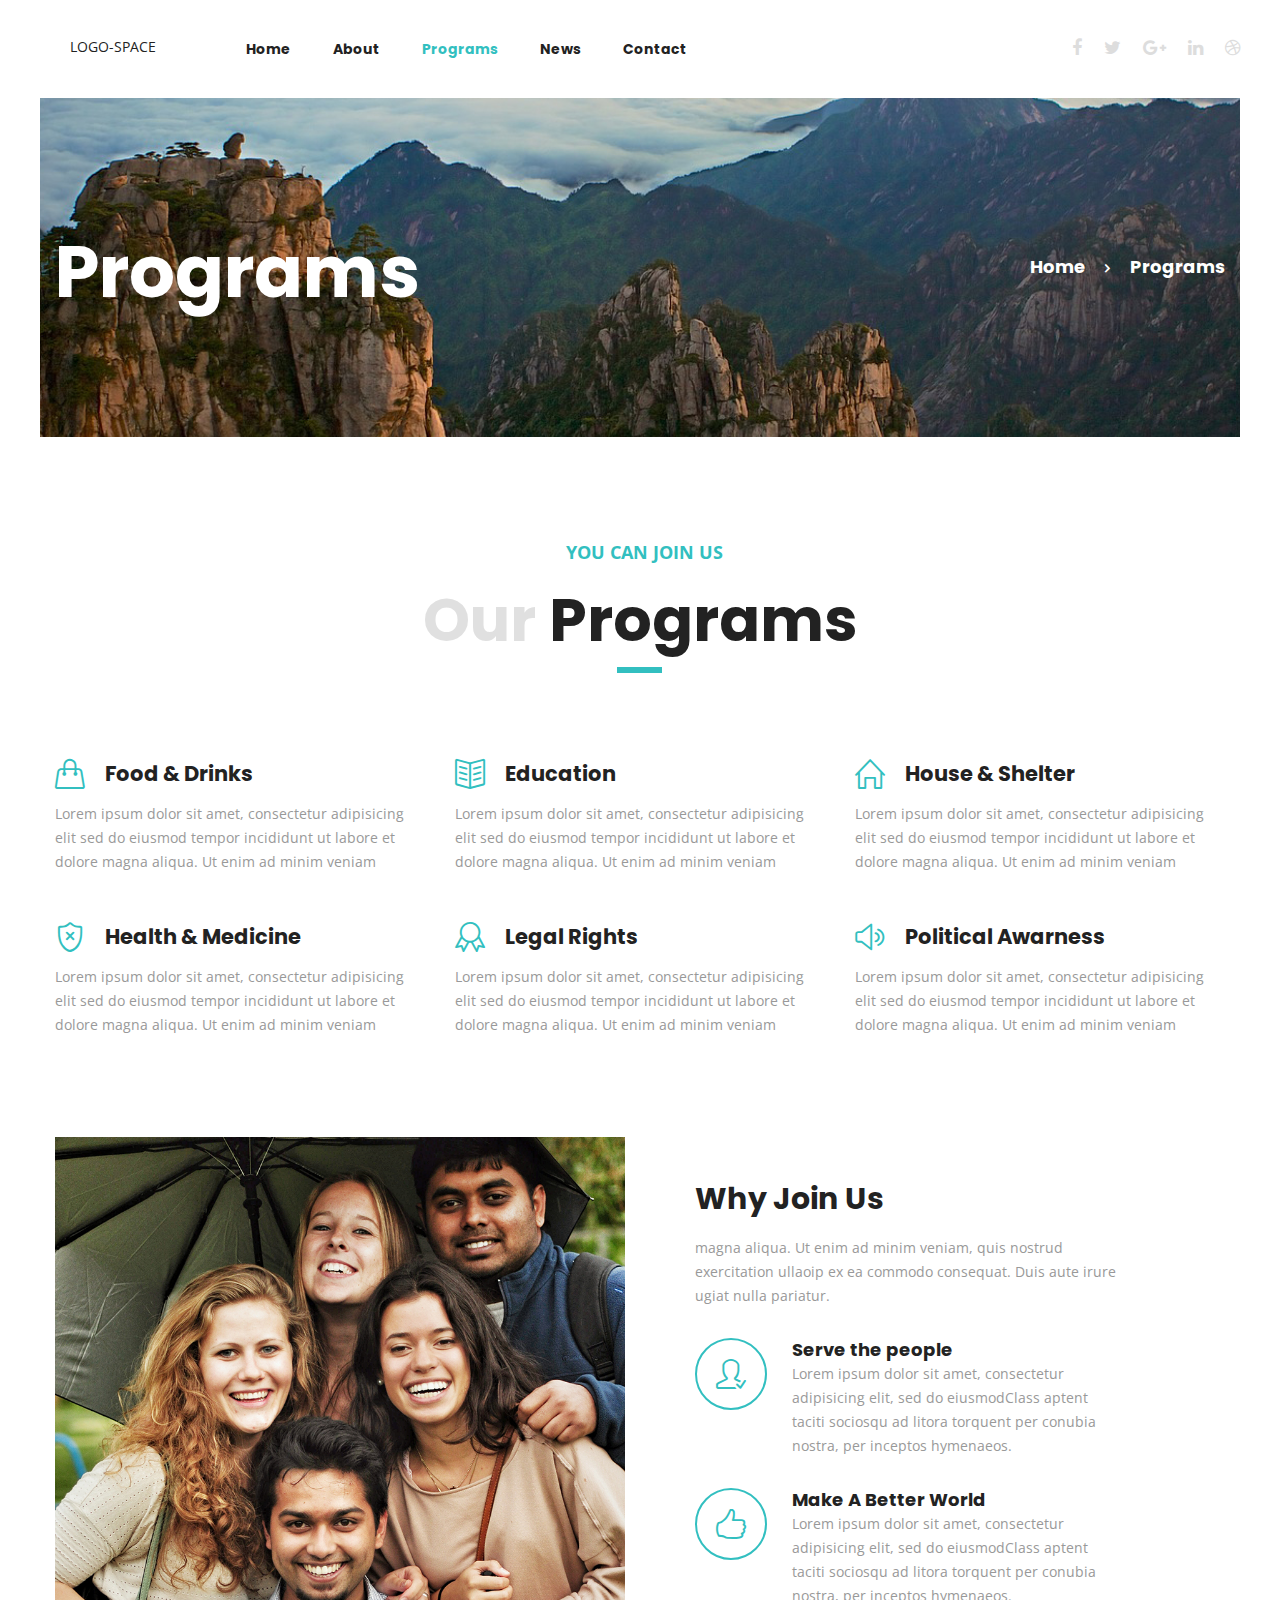
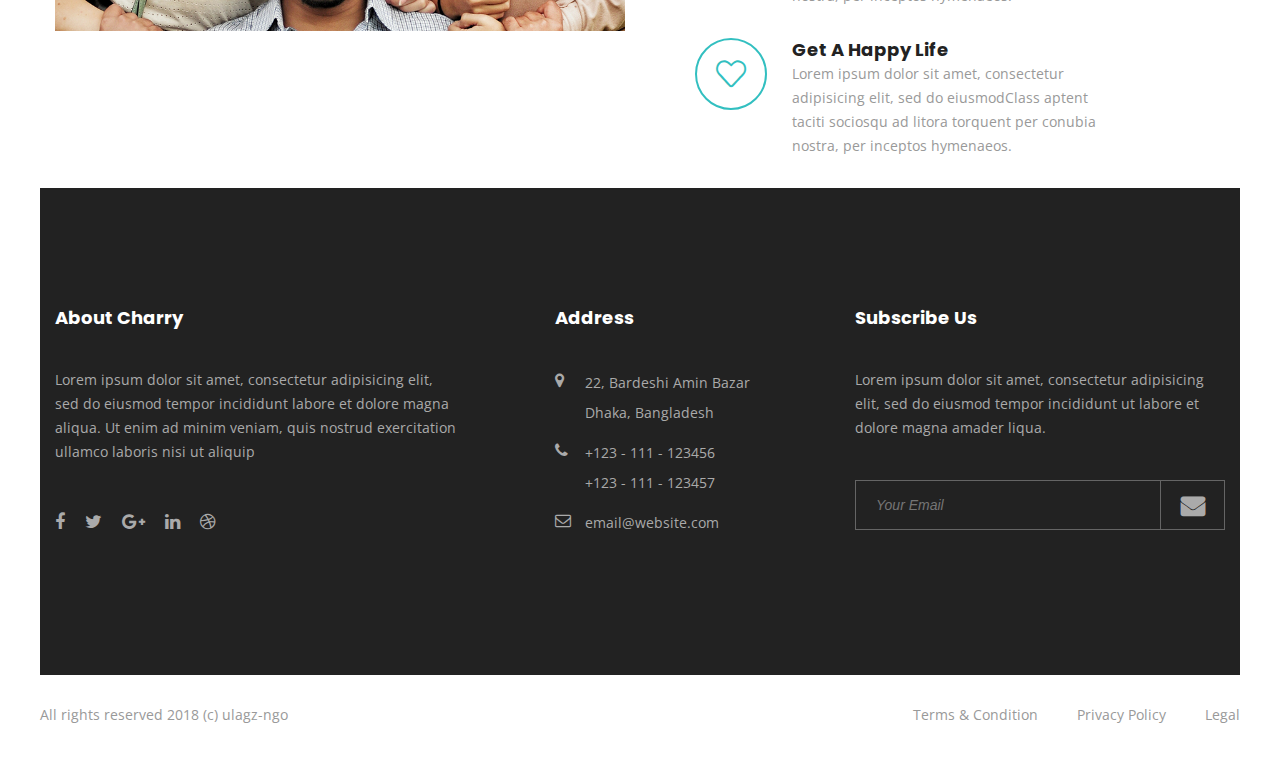
<file: programs.html>
<!DOCTYPE html>
<!--[if IE 8 ]><html class="ie" xmlns="http://www.w3.org/1999/xhtml" xml:lang="en-US" lang="en-US"> <![endif]-->
<!--[if (gte IE 9)|!(IE)]><!--><html xmlns="http://www.w3.org/1999/xhtml" xml:lang="en-US" lang="en-US"><!--<![endif]-->
<head>
    <!-- Basic Page Needs -->
    <meta charset="utf-8">
    <!--[if IE]><meta http-equiv='X-UA-Compatible' content='IE=edge,chrome=1'><![endif]-->
    <title>NGO</title>

    <meta name="author" content="themesflat.com">

    <!-- Mobile Specific Metas -->
    <meta name="viewport" content="width=device-width, initial-scale=1, maximum-scale=1">

    <!-- Bootstrap  -->
    <link rel="stylesheet" type="text/css" href="stylesheets/bootstrap.css" >

    <!-- Theme Style -->
    <link rel="stylesheet" type="text/css" href="stylesheets/style.css">

    <!-- Responsive -->
    <link rel="stylesheet" type="text/css" href="stylesheets/responsive.css">

    <link rel="stylesheet" type="text/css" href="stylesheets/revolution-slider.css">

    <!-- Colors -->
    <link rel="stylesheet" type="text/css" href="stylesheets/colors/color2.css" id="colors">
    
    <!-- Animation Style -->
    <link rel="stylesheet" type="text/css" href="stylesheets/animate.css">

    <!-- Favicon and touch icons  -->
    <link href="icon/apple-touch-icon-48-precomposed.png" rel="apple-touch-icon-precomposed" sizes="48x48">
    <link href="icon/apple-touch-icon-32-precomposed.png" rel="apple-touch-icon-precomposed">
    <link href="icon/favicon.png" rel="shortcut icon">

    <!--[if lt IE 9]>
        <script src="javascript/html5shiv.js"></script>
        <script src="javascript/respond.min.js"></script>
    <![endif]-->
</head> 

<body class="header-sticky home-boxed">
    <div class="loader">
        <span class="loader1 block-loader"></span>
        <span class="loader2 block-loader"></span>
        <span class="loader3 block-loader"></span>
    </div>
    <!-- Header --> 
    <header id="header" class="header clearfix"> 
        <div class="header-wrap clearfix">
            <div id="logo" class="logo">
                <a href="index.html" rel="home">
                    LOGO-SPACE
                </a>
            </div><!-- /.logo -->            
            <div class="nav-wrap">
                <div class="btn-menu">
                    <span></span>
                </div><!-- //mobile menu button -->
                <nav id="mainnav" class="mainnav">
                    <ul class="menu"> 
                        <li><a href="index.html">Home</a>
                        </li>
                        <li><a href="about.html">About</a>
                        </li> 
                        <li class="active"><a href="programs.html">Programs</a>
                        </li>
                        <li><a href="blog.html">News</a>
                        </li>
                        <li><a href="contact.html">Contact</a>
                        </li>
                    </ul><!-- /.menu -->
                </nav><!-- /.mainnav -->    
            </div><!-- /.nav-wrap -->

            <div class="flat-information">
                <ul class="flat-socials">
                    <li class="facebook">
                        <a href="#">
                            <i class="fa fa-facebook"></i>
                        </a>
                    </li>
                    <li class="twitter">
                        <a href="#">
                            <i class="fa fa-twitter"></i>
                        </a>
                    </li>
                    <li class="google">
                        <a href="#">
                            <i class="fa fa-google-plus"></i>
                        </a>
                    </li>
                    <li class="linkedin">
                        <a href="#">
                            <i class="fa fa-linkedin"></i>
                        </a>
                    </li>
                    <li class="dribbble">
                        <a href="#">
                            <i class="fa fa-dribbble"></i>
                        </a>
                    </li>
                </ul>
                
            </div>
        </div><!-- /.header-inner --> 
    </header><!-- /.header -->

    <div class="page-title parallax parallax8">
        <div class="container">
            <div class="row">
                <div class="col-md-12">                    
                    <div class="page-title-heading">
                        <h2 class="title">Programs</h2>
                    </div><!-- /.page-title-heading -->
                    <div class="breadcrumbs">
                        <ul>
                            <li class="home"><a href="#">Home</a></li>
                            <li>Programs</li>
                        </ul>                   
                    </div><!-- /.breadcrumbs --> 
                </div><!-- /.col-md-12 -->  
            </div><!-- /.row -->  
        </div><!-- /.container -->
    </div><!-- /page-title parallax -->

    <section class="flat-row flat-icon icon-left">
        <div class="container">
            <div class="row">
                <div class="col-md-8 col-md-offset-2">
                    <div class="title-section">
                        <h4>You can join Us</h4>
                        <h2><span>Our</span> Programs</h2>
                    </div>
                </div><!-- /.col-md-8 -->
            </div><!-- /.row -->
            <div class="flat-icon-left">
                <div class="row">
                    <div class="col-md-4">
                        <div class="iconbox">
                            <div class="icon">
                                <i class="icon-handbag"></i>
                                <h6 class="title-post">
                                    <a href="#">Food & Drinks</a>
                                </h6>
                            </div><!-- /icon -->
                            <div class="icon-post-v1">
                                <p>Lorem ipsum dolor sit amet, consectetur adipisicing elit sed do eiusmod tempor incididunt ut labore et dolore magna aliqua. Ut enim ad minim veniam</p>
                            </div>
                        </div>
                    </div><!-- /col-md-4 -->

                    <div class="col-md-4">
                        <div class="iconbox">
                            <div class="icon">
                                <i class="icon-book-open"></i>
                                <h6 class="title-post">
                                    <a href="#">Education</a>
                                </h6>
                            </div><!-- /icon -->
                            <div class="icon-post-v1">
                                <p>Lorem ipsum dolor sit amet, consectetur adipisicing elit sed do eiusmod tempor incididunt ut labore et dolore magna aliqua. Ut enim ad minim veniam</p>
                            </div>
                        </div>
                    </div><!-- /col-md-4 -->

                    <div class="col-md-4">
                        <div class="iconbox">
                            <div class="icon">
                                <i class="icon-home"></i>
                                <h6 class="title-post">
                                    <a href="#">House & Shelter</a>
                                </h6>
                            </div>
                            <div class="icon-post-v1">
                                <p>Lorem ipsum dolor sit amet, consectetur adipisicing elit sed do eiusmod tempor incididunt ut labore et dolore magna aliqua. Ut enim ad minim veniam</p>
                            </div>
                        </div>
                    </div><!-- /col-md-4 -->
                </div><!-- /row -->

                <div class="row">
                    <div class="flat-divider d45px"></div>
                </div>

                <div class="row">
                    <div class="col-md-4">
                        <div class="iconbox">
                            <div class="icon">
                                <i class="icon-shield"></i>
                                <h6 class="title-post">
                                    <a href="#">Health & Medicine</a>
                                </h6>
                            </div>
                            <div class="icon-post-v1">
                                <p>Lorem ipsum dolor sit amet, consectetur adipisicing elit sed do eiusmod tempor incididunt ut labore et dolore magna aliqua. Ut enim ad minim veniam</p>
                            </div>
                        </div>
                    </div><!-- /col-md-4 -->

                    <div class="col-md-4">
                        <div class="iconbox">
                            <div class="icon">
                                <i class="icon-badge"></i>
                                <h6 class="title-post">
                                    <a href="#">Legal Rights</a>
                                </h6>
                            </div>
                            <div class="icon-post-v1">
                                <p>Lorem ipsum dolor sit amet, consectetur adipisicing elit sed do eiusmod tempor incididunt ut labore et dolore magna aliqua. Ut enim ad minim veniam</p>
                            </div>
                        </div>
                    </div><!-- /col-md-4 -->

                    <div class="col-md-4">
                        <div class="iconbox">
                            <div class="icon">
                                <i class="icon-volume-2"></i>
                                <h6 class="title-post">
                                    <a href="#">Political Awarness</a>
                                </h6>
                            </div>
                            <div class="icon-post-v1">
                                <p>Lorem ipsum dolor sit amet, consectetur adipisicing elit sed do eiusmod tempor incididunt ut labore et dolore magna aliqua. Ut enim ad minim veniam</p>
                            </div>
                        </div>
                    </div><!-- /col-md-4 -->
                </div><!-- /row -->
            </div>
        </div><!-- /container -->
    </section><!-- /flat-row flat-icon icon-left -->

    <section class="flat-row flat-teaser-wrapper no-padding-top-bottom">
        <div class="container-fluid">
            <div class="row">
                <div class="col-md-6">
                    <div class="img-wrapper">
                        <img src="images/member/7.jpg" alt="image">
                    </div>
                </div><!-- /col-md-6 -->

                <div class="col-md-6">
                    <div class="flat-teaser">
                        <div class="teaser-wrapper">
                            <h4 class="title-post">
                                <a href="#">Why Join Us</a>
                            </h4>
                            <p>magna aliqua. Ut enim ad minim veniam, quis nostrud exercitation ullaoip ex ea commodo consequat. Duis aute irure ugiat nulla pariatur.</p>
                        </div>

                        <div class="teaser-icon">
                            <div class="icon">
                                <i class="icon-user-following"></i>
                             </div>
                             <h6 class="title-post">
                                <a href="#">Serve the people</a>
                            </h6>
                             <p>Lorem ipsum dolor sit amet, consectetur adipisicing elit, sed do eiusmodClass aptent taciti sociosqu ad litora torquent per conubia nostra, per inceptos hymenaeos.</p>
                        </div>
                        <div class="teaser-icon">
                            <div class="icon">
                                <i class="icon-like"></i>
                             </div>
                             <h6 class="title-post">
                                <a href="#">Make A Better World</a>
                            </h6>
                             <p>Lorem ipsum dolor sit amet, consectetur adipisicing elit, sed do eiusmodClass aptent taciti sociosqu ad litora torquent per conubia nostra, per inceptos hymenaeos.</p>
                        </div>
                        <div class="teaser-icon style1">
                            <div class="icon">
                               <i class="icon-heart"></i>
                            </div>
                            <h6 class="title-post">
                                <a href="#">Get A Happy Life</a>
                            </h6>
                             <p>Lorem ipsum dolor sit amet, consectetur adipisicing elit, sed do eiusmodClass aptent taciti sociosqu ad litora torquent per conubia nostra, per inceptos hymenaeos.</p>
                        </div>
                    </div><!-- /support-teaser -->
                </div><!-- /col-md-6 -->

                
            </div><!-- /row -->
        </div><!-- /container -->
    </section><!-- /flat-row flat-teaser-wrapper -->

    <footer class="footer">
        <div class="footer-widgets">
            <div class="container">
                <div class="row"> 
                    <div class="col-md-5">  
                        <div class="widget widget-text">
                            <h4 class="widget-title">About Charry</h4>
                            <div class="text">                                
                                <p>Lorem ipsum dolor sit amet, consectetur adipisicing elit, sed do eiusmod tempor incididunt labore et dolore magna aliqua. Ut enim ad minim veniam, quis nostrud exercitation ullamco laboris nisi ut aliquip</p>
                            </div><!-- /.textwidget -->
                            <ul class="flat-socials">
                                <li class="facebook">
                                    <a href="#">
                                        <i class="fa fa-facebook"></i>
                                    </a>
                                </li>
                                <li class="twitter">
                                    <a href="#">
                                        <i class="fa fa-twitter"></i>
                                    </a>
                                </li>
                                <li class="google">
                                    <a href="#">
                                        <i class="fa fa-google-plus"></i>
                                    </a>
                                </li>
                                <li class="linkedin">
                                    <a href="#">
                                        <i class="fa fa-linkedin"></i>
                                    </a>
                                </li>
                                <li class="dribbble">
                                    <a href="#">
                                        <i class="fa fa-dribbble"></i>
                                    </a>
                                </li>
                            </ul>
                        </div><!-- /.widget -->      
                    </div><!-- /.col-md-5 --> 

                     <div class="col-md-3">  
                        <div class="widget contact-info">
                            <h4 class="widget-title">Address</h4>
                            <ul>
                                <li class="address"><a href="#">22, Bardeshi Amin Bazar</a></li>
                                <li class="address1"><a href="#">Dhaka, Bangladesh</a></li>
                                <li class="phone"><a href="#">+123 - 111 - 123456</a></li>
                                <li class="phone1"><a href="#">+123 - 111 - 123457</a></li>
                                <li class="email"><a href="#">email@website.com</a></li>  
                            </ul>
                        </div>  
                    </div><!-- /.col-md-3 -->

                     <div class="col-md-4">  
                        <div class="widget widget_mc4wp">
                            <div id="mc4wp-form-1" class="form mc4wp-form clearfix">
                            <h4 class="widget-title">Subscribe Us</h4>
                                <div class="mail-chimp">
                                    <p>Lorem ipsum dolor sit amet, consectetur adipisicing elit, sed do eiusmod tempor incididunt ut labore et dolore magna amader liqua.</p>
                                    <form action="#" id="mailform" method="get">
                                        <input type="email" id="m" class="mmm" placeholder="Your Email">
                                        <input type="submit" value="" id="gmail">
                                    </form>
                                </div>
                            </div>
                        </div>     
                    </div><!-- /.col-md-4 -->
                </div><!-- /.row -->    
            </div><!-- /.container -->
        </div><!-- /.footer-widgets -->
    </footer><!-- /footer -->

    <div class="bottom">        
        <div class="container-bottom">
            <div class="copyright"> 
                <p>All rights reserved 2018 (c) ulagz-ngo</p>
            </div>                

            <ul class="text-right">
                <li><a href="#">Terms &amp; Condition</a></li>
                <li><a href="#">Privacy Policy</a></li>
                <li><a href="#">Legal</a></li>
            </ul>              
        </div><!-- /.container-bottom -->            
    </div><!-- /bottom -->

    <!-- Go Top -->
    <a class="go-top">
        <i class="fa fa-chevron-up"></i>
    </a>

    <!-- Javascript -->
    <script type="text/javascript" src="javascript/jquery.min.js"></script>
    <script type="text/javascript" src="javascript/bootstrap.min.js"></script>
    <script type="text/javascript" src="javascript/jquery.easing.js"></script>
    <script type="text/javascript" src="javascript/owl.carousel.js"></script>
    <script type="text/javascript" src="javascript/jquery.flexslider.js"></script>
    <script type="text/javascript" src="javascript/jquery.sticky.js"></script>
    <script type="text/javascript" src="javascript/imagesloaded.min.js"></script>
    <script type="text/javascript" src="javascript/jquery.isotope.min.js"></script>
    <script type="text/javascript" src="javascript/jquery-countTo.js"></script>
    <script type="text/javascript" src="javascript/jquery-waypoints.js"></script>
    <script type="text/javascript" src="javascript/jquery.cookie.js"></script>

    <script type="text/javascript" src="javascript/main.js"></script>

</body>
</html>
</file>
<file: stylesheets/responsive.css>
/* Media Queries
-------------------------------------------------------------- */
@media only screen and (max-width: 1366px) {
	.header .header-wrap .logo {
		margin: 35px 70px 0 30px;
	}

	.header.upscrolled .header-wrap .logo {
		margin: 35px 155px 0 30px;
	}

	.row-map .widget-sv {
	    left: 80px;
	}
	
}

/* Smaller than standard 1200 */
@media only screen and (max-width: 1199px) {
	.flat-information {
		display: none;
	}
}

@media only screen and (max-width: 1020px) {
	body {
		padding: 0;
	}
}

/* Smaller than standard 992 */
@media only screen and (max-width: 991px) {
	.btn-menu {
		display: block;
	}

	.header .header-wrap .nav-wrap {
	    float: right;
	}

	.page-title.parallax3 .flat-testimonial .testimonial .member-v1 .thumb,
	.bottom .container-bottom .copyright,
	.text-right {
		float: none;
	}

	.mainnav,
	.padding-45px .text-left,
	.flat-causes .text-left,
	.flat-information {
		display: none;

	}

	.flat-row.flat-featured-causes,
	.flat-row.flat-urgent-causes {
	    margin-top: 0px;
	}

	.flat-causes,
	.padding-45px {
		margin-top: 40px;
	    padding: 0;
	}

	.flat-row.flat-later-new .later-new,
	.featured-causes,
	.causes {
		border: none;
	}

	.flat-row {
		padding: 40px 0;
		margin-bottom: 30px;
	}

	.flat-icon .icon {
		margin-bottom: 20px;
	}

	.flat-divider.d30px,
	.flat-divider.d45px,
	.flat-divider.d60px,
	.flat-divider.d50px {
		height: 0;
	}
	
	.page-title.parallax6 .page-title-heading h2,
	.page-title.parallax5 .page-title-heading h2,
	.page-title.parallax1 .page-title-heading h2 {
	    font-size: 40px;
	    line-height: 40px;
        padding: 100px 0 40px;
	}

	.page-title.parallax5 .page-title-heading h2 {
		padding: 0 0 40px;
	}

	.parallax.parallax9,
	.parallax.parallax6,
	.parallax.parallax5 {
		padding: 100px 0;
	}

	.page-title.parallax9 .page-title-heading h2,
	.page-title.parallax5 .page-title-heading h2 {
	    font-size: 40px;
	    line-height: 40px;
	}

	.title-section h4 {
		font-size: 14px;
	}

	.page-title.parallax1 .parallax-button button.flat-button {
	    padding: 18px 40px;
	}

	.page-title.parallax1 .parallax-button {
	    padding-bottom: 100px;
	}

	.flat-row.no-padding {
		padding: 0 0 40px;
	}

	.flat-events,
	.bottom .container-bottom ul li {
		margin-left: 0;
	}

	.flat-events .entry.entry-style1 {
		padding-right: 0;
	}

	.flat-events .entry .events-post {
		float: none;
		margin-left: 0;
		width: 100%;
	}

	.flat-events .entry .content-post {
		padding: 0;
	}

	.flat-events .entry.entry-style1 .content-post {
	    padding: 10px 0 0 1px;
	    text-align: left; 
	}

	.flat-events .entry.entry-style1 .content-post .more {
		float: left;
	}

	.flat-row .flat-support {
	    margin: 0;
	}

	.flat-row.flat-later-new.padding-bottom .about-button {
	    margin-top: 0;
	}

	.flat-row.flat-later-new.padding-bottom {
	    padding: 40px 0;
	}

	.flat-row.no-padding-bottom,
	footer {
		padding: 40px 0 0;
	    margin-bottom: 0;
	}

	.flat-row.flat-later-new .later-new {
		border: none;
	}

	.flat-support .support-icon {
	    margin-bottom: 20px;
	}

	.flat-teaser-wrapper .flat-teaser {
	    padding: 50px 0 0 0;
	}

	.teaser-icon p {
		overflow: hidden;
	}
	
	.teaser-icon.style1 {
	    margin-bottom: 0;
	}

	.flat-divider.d74px {
		height: 30px;
	}

	.main-content {
		padding: 40px 0;
	}

	.page-title.parallax3 .flat-testimonial ul.flex-direction-nav li {
		display: none;
	}

	.page-title.parallax3 .flat-testimonial .testimonial .member-v1 .text {
	    padding-top: 25px;
	}

	.flat-row.flat-later-new {
	    padding: 40px 0;
	}

	.later-new .post {
	    width: 48%;
	    margin: 0 10px 10px 0;
	}

	.later-new .post.style1 {
	    margin: 0 10px 0 0;
	}

	.flat-testimonial .text blockquote .blockqoute-text {
		margin-bottom: 0;
	}

	footer.padding-top120px {
	    padding: 125px 0 25px;
	}

	.cs-module-4 .cs-post {
		width: 87%;
	}

	.bottom .container-bottom {
	    padding: 25px 20px 30px;
	}

	.footer .widget {
		margin-bottom: 30px;
	}

	.footer .widget .text p,
	.footer .widget .widget-title {
		margin-bottom: 15px;
	}

	.flat-events .entry.entry-style1 .meta-post ul {
		float: left;
	}

	.flat-icon-left .iconbox {
	    margin-bottom: 20px;
	}

	.recent-causes.style-v1 .wrap-post .post-recent-causes .title-post {
		padding: 0 10px;
	}

	.blog-pagination {
		margin-bottom: 50px;
	}

	.widget.widget-instagram .instagram-thumb .thumb {
		width: 100px;
	}

	.page-title.parallax7 .page-title-heading h2,
	.page-title.parallax8 .page-title-heading h2,
	.page-title.parallax4 .page-title-heading h2 {
		padding: 100px 0;
	}

	.page-title.parallax4 .page-title-heading.style1 h2 {
		padding: 100px 0 0;
	}

	.breadcrumbs {
	    padding: 125px 0;
	}

	.breadcrumbs.style1 {
		float: left;
	    padding: 0 0 100px;
	}

	.bottom .container-bottom,
	.bottom .container-bottom .text-right {
		text-align: center;
	}

	.bottom .container-bottom ul li {
		margin-right: 15px;
	}

	.flat-about-charry .img-single img {
		position: relative;
	}

	.flat-counter {
		float: none;
	}

	.icon style1,
	.flat-event {
		margin-bottom: 30px;
	}

	.flat-counter {
		margin-bottom: 60px;
	}

	.flat-portfolio.v2 .item {
		width: 50%;
	}
}

/* Tablet Landscape
 @media only screen and (min-device-width : 768px) and (max-device-width : 1024px) and (orientation : landscape) {

}

/* Tablet Portrait Size */
@media only screen and (min-width: 768px) and (max-width: 991px) {
	
}

/* All Mobile Sizes */
@media only screen and (max-width: 767px) {
	.causes .causes-img {
		float: none;
	}

	.causes .causes-post {
	    padding: 25px 15px 40px 15px;
	}

	.about-charry img {
	    margin-bottom: 20px;
	}

	.title-section {
	    margin-bottom: 70px;
	}

	.flat-counter.counter-donation:before {
		left: 50%;
		margin-left: 10px;
	}

	.recent-causes .post {
	    width: 50%;
	    margin: 15px 0;
	}

	.flat-recent-causes .about-button {
	    margin-top: 20px;
	}

	.flat-counter:last-child {
	    padding-right: 48px;
	}

	.tp-banner-container .tp-bullets {
		display: none;
	}

	.recent-causes .post .wrap-post .donation-amount .donation-v1 {
		font-size: 16px;
	}

	.recent-causes .post .wrap-post .donation-amount .donation-v2 {
		font-size: 12px;
	}

	.flat-portfolio .item:hover .title-post {
		bottom: 0;
	}

	.flat-portfolio .item .overlay {
	    position: absolute;
	    left: 0;
	    top: 0;
	    width: 100%;
	    height: 100%;
	}

	.partners-wrapper .partners .partner {
	    padding: 0 18px;
	}

	.partners-wrapper .partners .partner.top {
		padding-bottom: 18px;
	}

	.partners-wrapper .partners .partner.bottom {
		padding-top: 18px;
	}

	.mag-top-120px,
	.flat-recent-causes.recent-mag-top .recent-causes {
		margin-top: 0;
	}

	.flat-recent-causes .recent-causes {
		margin: 0;
	}

	.single-image-services img {
		margin-bottom: 40px;
	}

	.flat-countdown .countdown {
		display: block;
	}

	.flat-countdown .square {
		width: 100%;
	}

	.flat-countdown .days, 
	.flat-countdown .hours, 
	.flat-countdown .mins, 
	.flat-countdown .secs {
		margin-left: 0;
	}

}

/* Mobile Landscape Size */
@media only screen and (min-width: 480px) and (max-width: 767px) {
	
}

/* Mobile Portrait Size */
@media only screen and (max-width: 479px) {
	.header .header-wrap .logo {
	    line-height: 60px;
	}

	.header .header-wrap .logo {
		margin: 0 15px;
	}

	.btn-menu {
	    line-height: 27px;
	    margin: 20px 20px;
	    width: 23px;
	}

	.partners-wrapper .partners .partner {
	    width: 100%;
	}

	.title-section h2 {
	    font-size: 28px;
	    line-height: 25px;
	}

	.causes .causes-post .donation-amount .donation-v1 {
		font-size: 23px;
	}

	.causes .causes-post .donation-amount .donation-v2 {
		font-size: 20px;
	}

	.causes .causes-post .causes-button .flat-button.style1,
	.causes .causes-post .causes-button p {
		float: none;
		margin-right: 0;
	}

	.causes-post .causes-button {
		text-align: center;
	}

	.causes .causes-post .causes-button .flat-button.style2 {
	    margin-top: 10px;
	}

	.title-section {
		margin-bottom: 50px;
	}

	.about-charry img,
	.contact-widget {
		margin-bottom: 20px;
	}

	.about-charry .about-charry-post {
		padding-left: 0;
	}

	.recent-causes .post .wrap-post .donation-amount .donation-v2 {
	    font-size: 14px;
	}

	.recent-causes .post .wrap-post .donation-amount .donation-v1 {
	    font-size: 20px;
	}

	.flat-icon-left .iconbox {
		margin-bottom: 20px;
	}

	.flat-counter,
	.flat-counter:last-child {
		padding-right: 0;
		float: none;
		margin-bottom: 40px;
	}

	.flat-member .flat-member-carousel .owl-controls {
	    margin-top: 35px;
	}

	.flat-testimonial .flex-direction-nav {
		display: none;
	}

	.flat-testimonial .text blockquote .blockqoute-text {
		margin-bottom: 0;
	}

	.flat-testimonial ul li .title-testimonial {
		margin-bottom: 20px;
	}

	.flat-testimonial .member-v1 img {
		margin-bottom: 20px;
	}

	.flat-row.flat-later-new {
		padding: 40px 0 0;
	}

	.later-new .post {
		width: 100%;
		margin-bottom: 20px;
	}

	.later-new .post.style1 {
		margin-bottom: 0;
	}

	footer.padding-top120px {
	    padding: 170px 0 25px;
	}

	.bottom .container-bottom .text-right,
	.bottom .container-bottom {
		text-align: center;
	}

	.bottom .container-bottom ul li {
	    margin-left: 10px;
	}

	.page-title.parallax2 {
	    padding: 100px 0 60px;
	}

	.partners-wrapper .partners {
		overflow: hidden; 
		text-align: center;
	}

	.partners-wrapper .partners .partner {
		float: none;
	}

	.partners-wrapper .partners .partner.top {
	    border-top: 1px solid #e9e9e9;
	}

	.partners-wrapper .partners .partner {
	    width: 100%;
	    text-align: center;
	    padding: 45px;
	    border-left: 1px solid #e9e9e9;
	}

	.partners-wrapper .partners .partner.last {
	    border-right: 1px solid #e9e9e9;
	}

	.partners-wrapper .partners .partner.bottom {
	    border-bottom: 1px solid #e9e9e9;
	}

	.recent-causes .post {
		width: 100%;
	    margin: 15px 0;
	}

	.featured-causes .causes-post {
	    padding: 0px 20px;
	}

	.featured-causes .causes-post .title-post {
	    margin-bottom: 90px;
	}

	.post-wrap .post .content-post {
	    padding: 40px 10px 30px 10px;
	}

	.blog-post .post-wrap {
		margin-bottom: 50px;
	}

	.blog-post .sidebar {
		padding-left: 0;
	}

	.widget .widget-title {
		margin-bottom: 10px;
	}

	.sidebar .widget {
		margin-bottom: 30px;
	}

	.content-post .entry-meta.style1 {
		text-align: center;
		float: none;
	}

	.content-post .flat-socials {
		float: none;
	}

	.comment-post ul li {
		margin-bottom: 20px;
	}
 
	article .comment.style1 {
		margin-left: 0;
	}

	.comment-post .comment .comment-avatar {
		float: none;
	}

	.comment-post .comment .comment-avatar > img {
	    margin: 0 25px 25px 0;
	}

	.flat-contact-form .wrap-type-input,
	.flat-contact-form .textarea-wrap {
		width: 100%;
		padding: 0;
	}

	.blog-pagination .flat-pagination li a {
	    padding: 3px 10px;
	}

	.page-title.parallax7 .page-title-heading h2,
	.page-title.parallax8 .page-title-heading h2,
	.page-title.parallax4 .page-title-heading h2 {
		padding: 100px 0 0;
		font-size: 42px;
	}

	.breadcrumbs {
		float: left;
	    padding: 0 0 100px;
	}

	.flat-countdown {
		padding: 20px;
	}

	.flat-portfolio.v2 .item {
		width: 100%;
	}

	#mainnav-mobi ul > li > a {
		padding: 0 15px;
	}

	#mainnav-mobi ul.submenu > li > a {
		padding: 0 30px;
	}

	body.home-boxed,
	.recent-causes .post {
		padding: 0;
	}

	.page-title.parallax2 .flat-counter .numb-count,
	.flat-counter.counter-donation:before {
		font-size: 40px;
	}

	.flat-testimonial.style1 .text blockquote .blockqoute-text {
	    padding: 170px 15px 40px 15px;
	}

}

@media (max-width: 320px) {	
	
}

/* Retina Devices */
	@media 
	only screen and (-webkit-min-device-pixel-ratio: 2),
	only screen and (   min--moz-device-pixel-ratio: 2),
	only screen and (   -moz-min-device-pixel-ratio: 2),
	only screen and (     -o-min-device-pixel-ratio: 2/1),
	only screen and (        min-device-pixel-ratio: 2),
	only screen and (                min-resolution: 192dpi),
	only screen and (                min-resolution: 2dppx) {
	
	.flat-accordion .toggle-title.active:after {
		background: url("../images/icon/sub@2x.png");
		background-size: 20px 4px;
	}

	.flat-accordion .toggle-title:after {
		background: url("../images/icon/add@2x.png");
		background-size: 20px 20px;
	}
}
</file>
<file: stylesheets/revolution-slider.css>
/*-----------------------------------------------------------------------------

	-	Revolution Slider 4.1 Captions -

		Screen Stylesheet

version:   	1.4.5
date:      	27/11/13
author:		themepunch
email:     	info@themepunch.com
website:   	http://www.themepunch.com
-----------------------------------------------------------------------------*/



/*************************
	-	CAPTIONS	-
**************************/

.tp-static-layers	{	position:absolute; z-index:505; top:0px;left:0px}

.tp-hide-revslider,.tp-caption.tp-hidden-caption	{	visibility:hidden !important; display:none !important}


.tp-caption { z-index:1; white-space:nowrap}

.tp-caption-demo .tp-caption	{	position:relative !important; display:inline-block; margin-bottom:10px; margin-right:20px !important}


.tp-caption.whitedivider3px {

	color: #000000;
	text-shadow: none;
	background-color: rgb(255, 255, 255);
	background-color: rgba(255, 255, 255, 1);
	text-decoration: none;
	min-width: 408px;
	min-height: 3px;
	background-position: initial initial;
	background-repeat: initial initial;
	border-width: 0px;
	border-color: #000000;
	border-style: none;
}


.tp-caption.finewide_large_white {
color:#ffffff;
text-shadow:none;
font-size:60px;
line-height:60px;
font-weight:300;
font-family:"Open Sans", sans-serif;
background-color:transparent;
text-decoration:none;
text-transform:uppercase;
letter-spacing:8px;
border-width:0px;
border-color:rgb(0, 0, 0);
border-style:none;
}

.tp-caption.whitedivider3px {
color:#000000;
text-shadow:none;
background-color:rgb(255, 255, 255);
background-color:rgba(255, 255, 255, 1);
text-decoration:none;
font-size:0px;
line-height:0;
min-width:468px;
min-height:3px;
border-width:0px;
border-color:rgb(0, 0, 0);
border-style:none;
}

.tp-caption.finewide_medium_white {
color:#ffffff;
text-shadow:none;
font-size:37px;
line-height:37px;
font-weight:300;
font-family:"Open Sans", sans-serif;
background-color:transparent;
text-decoration:none;
text-transform:uppercase;
letter-spacing:5px;
border-width:0px;
border-color:rgb(0, 0, 0);
border-style:none;
}

.tp-caption.boldwide_small_white {
font-size:25px;
line-height:25px;
font-weight:800;
font-family:"Open Sans", sans-serif;
color:rgb(255, 255, 255);
text-decoration:none;
background-color:transparent;
text-shadow:none;
text-transform:uppercase;
letter-spacing:5px;
border-width:0px;
border-color:rgb(0, 0, 0);
border-style:none;
}

.tp-caption.whitedivider3px_vertical {
color:#000000;
text-shadow:none;
background-color:rgb(255, 255, 255);
background-color:rgba(255, 255, 255, 1);
text-decoration:none;
font-size:0px;
line-height:0;
min-width:3px;
min-height:130px;
border-width:0px;
border-color:rgb(0, 0, 0);
border-style:none;
}

.tp-caption.finewide_small_white {
color:#ffffff;
text-shadow:none;
font-size:25px;
line-height:25px;
font-weight:300;
font-family:"Open Sans", sans-serif;
background-color:transparent;
text-decoration:none;
text-transform:uppercase;
letter-spacing:5px;
border-width:0px;
border-color:rgb(0, 0, 0);
border-style:none;
}

.tp-caption.finewide_verysmall_white_mw {
font-size:13px;
line-height:25px;
font-weight:400;
font-family:"Open Sans", sans-serif;
color:#ffffff;
text-decoration:none;
background-color:transparent;
text-shadow:none;
text-transform:uppercase;
letter-spacing:5px;
max-width:470px;
white-space:normal !important;
border-width:0px;
border-color:rgb(0, 0, 0);
border-style:none;
}

.tp-caption.lightgrey_divider {
text-decoration:none;
background-color:rgb(235, 235, 235);
background-color:rgba(235, 235, 235, 1);
width:370px;
height:3px;
background-position:initial initial;
background-repeat:initial initial;
border-width:0px;
border-color:rgb(34, 34, 34);
border-style:none;
}

.tp-caption.finewide_large_white {
color: #FFF;
text-shadow: none;
font-size: 60px;
line-height: 60px;
font-weight: 300;
font-family: "Open Sans", sans-serif;
background-color: rgba(0, 0, 0, 0);
text-decoration: none;
text-transform: uppercase;
letter-spacing: 8px;
border-width: 0px;
border-color: #000;
border-style: none;
}

.tp-caption.finewide_medium_white {
color: #FFF;
text-shadow: none;
font-size: 34px;
line-height: 34px;
font-weight: 300;
font-family: "Open Sans", sans-serif;
background-color: rgba(0, 0, 0, 0);
text-decoration: none;
text-transform: uppercase;
letter-spacing: 5px;
border-width: 0px;
border-color: #000;
border-style: none;
}

.tp-caption.huge_red {
position:absolute;
color:rgb(223,75,107);
font-weight:400;
font-size:150px;
line-height:130px;
font-family: 'Oswald', sans-serif;
margin:0px;
border-width:0px;
border-style:none;
white-space:nowrap;
background-color:rgb(45,49,54);
padding:0px;
}

.tp-caption.middle_yellow {
position:absolute;
color:rgb(251,213,114);
font-weight:600;
font-size:50px;
line-height:50px;
font-family: 'Open Sans', sans-serif;
margin:0px;
border-width:0px;
border-style:none;
white-space:nowrap;
}

.tp-caption.huge_thin_yellow {
	position:absolute;
color:rgb(251,213,114);
font-weight:300;
font-size:90px;
line-height:90px;
font-family: 'Open Sans', sans-serif;
margin:0px;
letter-spacing: 20px;
border-width:0px;
border-style:none;
white-space:nowrap;
}

.tp-caption.big_dark {
position:absolute;
color:#333;
font-weight:700;
font-size:70px;
line-height:70px;
font-family:"Open Sans";
margin:0px;
border-width:0px;
border-style:none;
white-space:nowrap;
}

.tp-caption.medium_dark {
position:absolute;
color:#333;
font-weight:300;
font-size:40px;
line-height:40px;
font-family:"Open Sans";
margin:0px;
letter-spacing: 5px;
border-width:0px;
border-style:none;
white-space:nowrap;
}


.tp-caption.medium_grey {
position:absolute;
color:#fff;
text-shadow:0px 2px 5px rgba(0, 0, 0, 0.5);
font-weight:700;
font-size:20px;
line-height:20px;
font-family:Arial;
padding:2px 4px;
margin:0px;
border-width:0px;
border-style:none;
background-color:#888;
white-space:nowrap;
}

.tp-caption.small_text {
position:absolute;
color:#fff;
text-shadow:0px 2px 5px rgba(0, 0, 0, 0.5);
font-weight:700;
font-size:14px;
line-height:20px;
font-family:Arial;
margin:0px;
border-width:0px;
border-style:none;
white-space:nowrap;
}

.tp-caption.medium_text {
position:absolute;
color:#fff;
text-shadow:0px 2px 5px rgba(0, 0, 0, 0.5);
font-weight:700;
font-size:20px;
line-height:20px;
font-family:Arial;
margin:0px;
border-width:0px;
border-style:none;
white-space:nowrap;
}


.tp-caption.large_bold_white_25 {
font-size:55px;
line-height:65px;
font-weight:700;
font-family:"Open Sans";
color:#fff;
text-decoration:none;
background-color:transparent;
text-align:center;
text-shadow:#000 0px 5px 10px;
border-width:0px;
border-color:rgb(255, 255, 255);
border-style:none;
}

.tp-caption.medium_text_shadow {
font-size:25px;
line-height:25px;
font-weight:600;
font-family:"Open Sans";
color:#fff;
text-decoration:none;
background-color:transparent;
text-align:center;
text-shadow:#000 0px 5px 10px;
border-width:0px;
border-color:rgb(255, 255, 255);
border-style:none;
}

.tp-caption.large_text {
position:absolute;
color:#fff;
text-shadow:0px 2px 5px rgba(0, 0, 0, 0.5);
font-weight:700;
font-size:40px;
line-height:40px;
font-family:Arial;
margin:0px;
border-width:0px;
border-style:none;
white-space:nowrap;
}

.tp-caption.medium_bold_grey {
font-size:30px;
line-height:30px;
font-weight:800;
font-family:"Open Sans";
color:rgb(102, 102, 102);
text-decoration:none;
background-color:transparent;
text-shadow:none;
margin:0px;
padding:1px 4px 0px;
border-width:0px;
border-color:rgb(255, 214, 88);
border-style:none;
}

.tp-caption.very_large_text {
position:absolute;
color:#fff;
text-shadow:0px 2px 5px rgba(0, 0, 0, 0.5);
font-weight:700;
font-size:60px;
line-height:60px;
font-family:Arial;
margin:0px;
border-width:0px;
border-style:none;
white-space:nowrap;
letter-spacing:-2px;
}

.tp-caption.very_big_white {
position:absolute;
color:#fff;
text-shadow:none;
font-weight:800;
font-size:60px;
line-height:60px;
font-family:Arial;
margin:0px;
border-width:0px;
border-style:none;
white-space:nowrap;
padding:0px 4px;
padding-top:1px;
background-color:#000;
}

.tp-caption.very_big_black {
position:absolute;
color:#000;
text-shadow:none;
font-weight:700;
font-size:60px;
line-height:60px;
font-family:Arial;
margin:0px;
border-width:0px;
border-style:none;
white-space:nowrap;
padding:0px 4px;
padding-top:1px;
background-color:#fff;
}

.tp-caption.modern_medium_fat {
position:absolute;
color:#000;
text-shadow:none;
font-weight:800;
font-size:24px;
line-height:20px;
font-family:"Open Sans", sans-serif;
margin:0px;
border-width:0px;
border-style:none;
white-space:nowrap;
}

.tp-caption.modern_medium_fat_white {
position:absolute;
color:#fff;
text-shadow:none;
font-weight:800;
font-size:24px;
line-height:20px;
font-family:"Open Sans", sans-serif;
margin:0px;
border-width:0px;
border-style:none;
white-space:nowrap;
}

.tp-caption.modern_medium_light {
position:absolute;
color:#000;
text-shadow:none;
font-weight:300;
font-size:24px;
line-height:20px;
font-family:"Open Sans", sans-serif;
margin:0px;
border-width:0px;
border-style:none;
white-space:nowrap;
}

.tp-caption.modern_big_bluebg {
position:absolute;
color:#fff;
text-shadow:none;
font-weight:800;
font-size:30px;
line-height:36px;
font-family:"Open Sans", sans-serif;
padding:3px 10px;
margin:0px;
border-width:0px;
border-style:none;
background-color:#4e5b6c;
letter-spacing:0;
}

.tp-caption.modern_big_redbg {
position:absolute;
color:#fff;
text-shadow:none;
font-weight:300;
font-size:30px;
line-height:36px;
font-family:"Open Sans", sans-serif;
padding:3px 10px;
padding-top:1px;
margin:0px;
border-width:0px;
border-style:none;
background-color:#de543e;
letter-spacing:0;
}

.tp-caption.modern_small_text_dark {
position:absolute;
color:#555;
text-shadow:none;
font-size:14px;
line-height:22px;
font-family:Arial;
margin:0px;
border-width:0px;
border-style:none;
white-space:nowrap;
}

.tp-caption.boxshadow {
-moz-box-shadow:0px 0px 20px rgba(0, 0, 0, 0.5);
-webkit-box-shadow:0px 0px 20px rgba(0, 0, 0, 0.5);
box-shadow:0px 0px 20px rgba(0, 0, 0, 0.5);
}

.tp-caption.black {
color:#000;
text-shadow:none;
}

.tp-caption.noshadow {
text-shadow:none;
}

.tp-caption a {
color:#000;
text-shadow:none;
-webkit-transition:all 0.2s ease-out;
-moz-transition:all 0.2s ease-out;
-o-transition:all 0.2s ease-out;
-ms-transition:all 0.2s ease-out;
}

.tp-caption a:hover {
color:#fff;
}

.tp-caption.thinheadline_dark {
position:absolute;
color:rgba(0,0,0,0.85);
text-shadow:none;
font-weight:300;
font-size:30px;
line-height:30px;
font-family:"Open Sans";
background-color:transparent;
}

.tp-caption.thintext_dark {
position:absolute;
color:rgba(0,0,0,0.85);
text-shadow:none;
font-weight:300;
font-size:16px;
line-height:26px;
font-family:"Open Sans";
background-color:transparent;
}

.tp-caption.medium_bg_red a {
	color: #fff;
    text-decoration: none;
}

.tp-caption.medium_bg_red a:hover {
	color: #fff;
    text-decoration: underline;
}

.tp-caption.smoothcircle {
font-size:30px;
line-height:75px;
font-weight:800;
font-family:"Open Sans";
color:rgb(255, 255, 255);
text-decoration:none;
background-color:rgb(0, 0, 0);
background-color:rgba(0, 0, 0, 0.498039);
padding:50px 25px;
text-align:center;
border-radius:500px 500px 500px 500px;
border-width:0px;
border-color:rgb(0, 0, 0);
border-style:none;
}

.tp-caption.largeblackbg {
font-size:50px;
line-height:70px;
font-weight:300;
font-family:"Open Sans";
color:rgb(255, 255, 255);
text-decoration:none;
background-color:rgb(0, 0, 0);
padding:0px 20px 5px;
text-shadow:none;
border-width:0px;
border-color:rgb(255, 255, 255);
border-style:none;
}

.tp-caption.largepinkbg {
position:absolute;
color:#fff;
text-shadow:none;
font-weight:300;
font-size:50px;
line-height:70px;
font-family:"Open Sans";
background-color:#db4360;
padding:0px 20px;
-webkit-border-radius:0px;
-moz-border-radius:0px;
border-radius:0px;
}

.tp-caption.largewhitebg {
position:absolute;
color:#000;
text-shadow:none;
font-weight:300;
font-size:50px;
line-height:70px;
font-family:"Open Sans";
background-color:#fff;
padding:0px 20px;
-webkit-border-radius:0px;
-moz-border-radius:0px;
border-radius:0px;
}

.tp-caption.largegreenbg {
position:absolute;
color:#fff;
text-shadow:none;
font-weight:300;
font-size:50px;
line-height:70px;
font-family:"Open Sans";
background-color:#67ae73;
padding:0px 20px;
-webkit-border-radius:0px;
-moz-border-radius:0px;
border-radius:0px;
}

.tp-caption.excerpt {
font-size:36px;
line-height:36px;
font-weight:700;
font-family:Arial;
color:#ffffff;
text-decoration:none;
background-color:rgba(0, 0, 0, 1);
text-shadow:none;
margin:0px;
letter-spacing:-1.5px;
padding:1px 4px 0px 4px;
width:150px;
white-space:normal !important;
height:auto;
border-width:0px;
border-color:rgb(255, 255, 255);
border-style:none;
}

.tp-caption.large_bold_grey {
font-size:60px;
line-height:60px;
font-weight:800;
font-family:"Open Sans";
color:rgb(102, 102, 102);
text-decoration:none;
background-color:transparent;
text-shadow:none;
margin:0px;
padding:1px 4px 0px;
border-width:0px;
border-color:rgb(255, 214, 88);
border-style:none;
}

.tp-caption.medium_thin_grey {
font-size:34px;
line-height:30px;
font-weight:300;
font-family:"Open Sans";
color:rgb(102, 102, 102);
text-decoration:none;
background-color:transparent;
padding:1px 4px 0px;
text-shadow:none;
margin:0px;
border-width:0px;
border-color:rgb(255, 214, 88);
border-style:none;
}

.tp-caption.small_thin_grey {
font-size:18px;
line-height:26px;
font-weight:300;
font-family:"Open Sans";
color:rgb(117, 117, 117);
text-decoration:none;
background-color:transparent;
padding:1px 4px 0px;
text-shadow:none;
margin:0px;
border-width:0px;
border-color:rgb(255, 214, 88);
border-style:none;
}

.tp-caption.lightgrey_divider {
text-decoration:none;
background-color:rgba(235, 235, 235, 1);
width:370px;
height:3px;
background-position:initial initial;
background-repeat:initial initial;
border-width:0px;
border-color:rgb(34, 34, 34);
border-style:none;
}

.tp-caption.large_bold_darkblue {
font-size:58px;
line-height:60px;
font-weight:800;
font-family:"Open Sans";
color:rgb(52, 73, 94);
text-decoration:none;
background-color:transparent;
border-width:0px;
border-color:rgb(255, 214, 88);
border-style:none;
}

.tp-caption.medium_bg_darkblue {
font-size:20px;
line-height:20px;
font-weight:800;
font-family:"Open Sans";
color:rgb(255, 255, 255);
text-decoration:none;
background-color:rgb(52, 73, 94);
padding:10px;
border-width:0px;
border-color:rgb(255, 214, 88);
border-style:none;
}

.tp-caption.medium_bold_red {
font-size:24px;
line-height:30px;
font-weight:800;
font-family:"Open Sans";
color:rgb(227, 58, 12);
text-decoration:none;
background-color:transparent;
padding:0px;
border-width:0px;
border-color:rgb(255, 214, 88);
border-style:none;
}

.tp-caption.medium_light_red {
font-size:21px;
line-height:26px;
font-weight:300;
font-family:"Open Sans";
color:rgb(227, 58, 12);
text-decoration:none;
background-color:transparent;
padding:0px;
border-width:0px;
border-color:rgb(255, 214, 88);
border-style:none;
}

.tp-caption.medium_bg_red {
font-size:20px;
line-height:20px;
font-weight:800;
font-family:"Open Sans";
color:rgb(255, 255, 255);
text-decoration:none;
background-color:rgb(227, 58, 12);
padding:10px;
border-width:0px;
border-color:rgb(255, 214, 88);
border-style:none;
}

.tp-caption.medium_bold_orange {
font-size:24px;
line-height:30px;
font-weight:800;
font-family:"Open Sans";
color:rgb(243, 156, 18);
text-decoration:none;
background-color:transparent;
border-width:0px;
border-color:rgb(255, 214, 88);
border-style:none;
}

.tp-caption.medium_bg_orange {
font-size:20px;
line-height:20px;
font-weight:800;
font-family:"Open Sans";
color:rgb(255, 255, 255);
text-decoration:none;
background-color:rgb(243, 156, 18);
padding:10px;
border-width:0px;
border-color:rgb(255, 214, 88);
border-style:none;
}

.tp-caption.grassfloor {
text-decoration:none;
background-color:rgba(160, 179, 151, 1);
width:4000px;
height:150px;
border-width:0px;
border-color:rgb(34, 34, 34);
border-style:none;
}

.tp-caption.large_bold_white {
font-size:58px;
line-height:60px;
font-weight:800;
font-family:"Open Sans";
color:rgb(255, 255, 255);
text-decoration:none;
background-color:transparent;
border-width:0px;
border-color:rgb(255, 214, 88);
border-style:none;
}

.tp-caption.medium_light_white {
font-size:30px;
line-height:36px;
font-weight:300;
font-family:"Open Sans";
color:rgb(255, 255, 255);
text-decoration:none;
background-color:transparent;
padding:0px;
border-width:0px;
border-color:rgb(255, 214, 88);
border-style:none;
}

.tp-caption.mediumlarge_light_white {
font-size:34px;
line-height:40px;
font-weight:300;
font-family:"Open Sans";
color:rgb(255, 255, 255);
text-decoration:none;
background-color:transparent;
padding:0px;
border-width:0px;
border-color:rgb(255, 214, 88);
border-style:none;
}

.tp-caption.mediumlarge_light_white_center {
font-size:34px;
line-height:40px;
font-weight:300;
font-family:"Open Sans";
color:#ffffff;
text-decoration:none;
background-color:transparent;
padding:0px 0px 0px 0px;
text-align:center;
border-width:0px;
border-color:rgb(255, 214, 88);
border-style:none;
}

.tp-caption.medium_bg_asbestos {
font-size:20px;
line-height:20px;
font-weight:800;
font-family:"Open Sans";
color:rgb(255, 255, 255);
text-decoration:none;
background-color:rgb(127, 140, 141);
padding:10px;
border-width:0px;
border-color:rgb(255, 214, 88);
border-style:none;
}

.tp-caption.medium_light_black {
font-size:30px;
line-height:36px;
font-weight:300;
font-family:"Open Sans";
color:rgb(0, 0, 0);
text-decoration:none;
background-color:transparent;
padding:0px;
border-width:0px;
border-color:rgb(255, 214, 88);
border-style:none;
}

.tp-caption.large_bold_black {
font-size:58px;
line-height:60px;
font-weight:800;
font-family:"Open Sans";
color:rgb(0, 0, 0);
text-decoration:none;
background-color:transparent;
border-width:0px;
border-color:rgb(255, 214, 88);
border-style:none;
}

.tp-caption.mediumlarge_light_darkblue {
font-size:34px;
line-height:40px;
font-weight:300;
font-family:"Open Sans";
color:rgb(52, 73, 94);
text-decoration:none;
background-color:transparent;
padding:0px;
border-width:0px;
border-color:rgb(255, 214, 88);
border-style:none;
}

.tp-caption.small_light_white {
font-size:17px;
line-height:28px;
font-weight:300;
font-family:"Open Sans";
color:rgb(255, 255, 255);
text-decoration:none;
background-color:transparent;
padding:0px;
border-width:0px;
border-color:rgb(255, 214, 88);
border-style:none;
}

.tp-caption.roundedimage {
border-width:0px;
border-color:rgb(34, 34, 34);
border-style:none;
}

.tp-caption.large_bg_black {
font-size:40px;
line-height:40px;
font-weight:800;
font-family:"Open Sans";
color:rgb(255, 255, 255);
text-decoration:none;
background-color:rgb(0, 0, 0);
padding:10px 20px 15px;
border-width:0px;
border-color:rgb(255, 214, 88);
border-style:none;
}

.tp-caption.mediumwhitebg {
font-size:30px;
line-height:30px;
font-weight:300;
font-family:"Open Sans";
color:rgb(0, 0, 0);
text-decoration:none;
background-color:rgb(255, 255, 255);
padding:5px 15px 10px;
text-shadow:none;
border-width:0px;
border-color:rgb(0, 0, 0);
border-style:none;
}

.tp-caption.medium_bg_orange_new1 {
font-size:20px;
line-height:20px;
font-weight:800;
font-family:"Open Sans";
color:rgb(255, 255, 255);
text-decoration:none;
background-color:rgb(243, 156, 18);
padding:10px;
border-width:0px;
border-color:rgb(255, 214, 88);
border-style:none;
}



.tp-caption.boxshadow{
		-moz-box-shadow: 0px 0px 20px rgba(0, 0, 0, 0.5);
		-webkit-box-shadow: 0px 0px 20px rgba(0, 0, 0, 0.5);
		box-shadow: 0px 0px 20px rgba(0, 0, 0, 0.5);
	}

.tp-caption.black{
		color: #000;
		text-shadow: none;
		font-weight: 300;
		font-size: 19px;
		line-height: 19px;
		font-family: 'Open Sans', sans;
	}

.tp-caption.noshadow {
		text-shadow: none;
	}


.tp_inner_padding	{	box-sizing:border-box;
						-webkit-box-sizing:border-box;
						-moz-box-sizing:border-box;
						max-height:none !important;	}


/*.tp-caption			{	transform:none !important}*/


/*********************************
	-	SPECIAL TP CAPTIONS -
**********************************/
.tp-caption .frontcorner		{
										width: 0;
										height: 0;
										border-left: 40px solid transparent;
										border-right: 0px solid transparent;
										border-top: 40px solid #00A8FF;
										position: absolute;left:-40px;top:0px;
									}

.tp-caption .backcorner		{
										width: 0;
										height: 0;
										border-left: 0px solid transparent;
										border-right: 40px solid transparent;
										border-bottom: 40px solid #00A8FF;
										position: absolute;right:0px;top:0px;
									}

.tp-caption .frontcornertop		{
										width: 0;
										height: 0;
										border-left: 40px solid transparent;
										border-right: 0px solid transparent;
										border-bottom: 40px solid #00A8FF;
										position: absolute;left:-40px;top:0px;
									}

.tp-caption .backcornertop		{
										width: 0;
										height: 0;
										border-left: 0px solid transparent;
										border-right: 40px solid transparent;
										border-top: 40px solid #00A8FF;
										position: absolute;right:0px;top:0px;
									}


/***********************************************
	-	SPECIAL ALTERNATIVE IMAGE SETTINGS	-
***********************************************/

img.tp-slider-alternative-image	{	width:100%; height:auto;}

/******************************
	-	BUTTONS	-
*******************************/

.tp-simpleresponsive .button				{	padding:6px 13px 5px; border-radius: 3px; -moz-border-radius: 3px; -webkit-border-radius: 3px; height:30px;
												cursor:pointer;
												color:#fff !important; text-shadow:0px 1px 1px rgba(0, 0, 0, 0.6) !important; font-size:15px; line-height:45px !important;
												background:url(../../img/revolution-slider/gradient/g30.png) repeat-x top; font-family: arial, sans-serif; font-weight: bold; letter-spacing: -1px;
											}

.tp-simpleresponsive  .button.big			{	color:#fff; text-shadow:0px 1px 1px rgba(0, 0, 0, 0.6); font-weight:bold; padding:9px 20px; font-size:19px;  line-height:57px !important; background:url(../../img/revolution-slider/gradient/g40.png) repeat-x top}


.tp-simpleresponsive  .purchase:hover,
.tp-simpleresponsive  .button:hover,
.tp-simpleresponsive  .button.big:hover		{	background-position:bottom, 15px 11px}



	@media only screen and (min-width: 768px) and (max-width: 959px) {

	 }



	@media only screen and (min-width: 480px) and (max-width: 767px) {
		.tp-simpleresponsive  .button	{	padding:4px 8px 3px; line-height:25px !important; font-size:11px !important;font-weight:normal;	}
		.tp-simpleresponsive  a.button { -webkit-transition: none; -moz-transition: none; -o-transition: none; -ms-transition: none;	 }


	}

    @media only screen and (min-width: 0px) and (max-width: 479px) {
		.tp-simpleresponsive  .button	{	padding:2px 5px 2px; line-height:20px !important; font-size:10px !important}
		.tp-simpleresponsive  a.button { -webkit-transition: none; -moz-transition: none; -o-transition: none; -ms-transition: none;	 }
	}





/*	BUTTON COLORS	*/



.tp-simpleresponsive  .button.green, .tp-simpleresponsive  .button:hover.green,
.tp-simpleresponsive  .purchase.green, .tp-simpleresponsive  .purchase:hover.green			{ background-color:#21a117; -webkit-box-shadow:  0px 3px 0px 0px #104d0b;        -moz-box-shadow:   0px 3px 0px 0px #104d0b;        box-shadow:   0px 3px 0px 0px #104d0b;  }


.tp-simpleresponsive  .button.blue, .tp-simpleresponsive  .button:hover.blue,
.tp-simpleresponsive  .purchase.blue, .tp-simpleresponsive  .purchase:hover.blue			{ background-color:#1d78cb; -webkit-box-shadow:  0px 3px 0px 0px #0f3e68;        -moz-box-shadow:   0px 3px 0px 0px #0f3e68;        box-shadow:   0px 3px 0px 0px #0f3e68}


.tp-simpleresponsive  .button.red, .tp-simpleresponsive  .button:hover.red,
.tp-simpleresponsive  .purchase.red, .tp-simpleresponsive  .purchase:hover.red				{ background-color:#cb1d1d; -webkit-box-shadow:  0px 3px 0px 0px #7c1212;        -moz-box-shadow:   0px 3px 0px 0px #7c1212;        box-shadow:   0px 3px 0px 0px #7c1212}

.tp-simpleresponsive  .button.orange, .tp-simpleresponsive  .button:hover.orange,
.tp-simpleresponsive  .purchase.orange, .tp-simpleresponsive  .purchase:hover.orange		{ background-color:#ff7700; -webkit-box-shadow:  0px 3px 0px 0px #a34c00;        -moz-box-shadow:   0px 3px 0px 0px #a34c00;        box-shadow:   0px 3px 0px 0px #a34c00}

.tp-simpleresponsive  .button.darkgrey, .tp-simpleresponsive  .button.grey,
.tp-simpleresponsive  .button:hover.darkgrey, .tp-simpleresponsive  .button:hover.grey,
.tp-simpleresponsive  .purchase.darkgrey, .tp-simpleresponsive  .purchase:hover.darkgrey	{ background-color:#555; -webkit-box-shadow:  0px 3px 0px 0px #222;        -moz-box-shadow:   0px 3px 0px 0px #222;        box-shadow:   0px 3px 0px 0px #222}

.tp-simpleresponsive  .button.lightgrey, .tp-simpleresponsive  .button:hover.lightgrey,
.tp-simpleresponsive  .purchase.lightgrey, .tp-simpleresponsive  .purchase:hover.lightgrey	{ background-color:#888; -webkit-box-shadow:  0px 3px 0px 0px #555;        -moz-box-shadow:   0px 3px 0px 0px #555;        box-shadow:   0px 3px 0px 0px #555}



/****************************************************************

	-	SET THE ANIMATION EVEN MORE SMOOTHER ON ANDROID   -

******************************************************************/

/*.tp-simpleresponsive				{	-webkit-perspective: 1500px;
										-moz-perspective: 1500px;
										-o-perspective: 1500px;
										-ms-perspective: 1500px;
										perspective: 1500px;
									}*/




/**********************************************
	-	FULLSCREEN AND FULLWIDHT CONTAINERS	-
**********************************************/

.fullscreen-container {
		width:100%;
		position:relative;
		padding:0;
}



.fullwidthbanner-container{
	width:100%;
	position:relative;
	padding:0;
	overflow:hidden;
}

.fullwidthbanner-container .fullwidthbanner{
	width:100%;
	position:relative;
}



/************************************************
	  - SOME CAPTION MODIFICATION AT START  -
*************************************************/
.tp-simpleresponsive .caption,
.tp-simpleresponsive .tp-caption {
	/*-ms-filter: "progid:DXImageTransform.Microsoft.Alpha(Opacity=0)";		-moz-opacity: 0;	-khtml-opacity: 0;	opacity: 0; */
	position:absolute;visibility: hidden;
	-webkit-font-smoothing: antialiased !important;
}


.tp-simpleresponsive img	{	max-width:none}



/******************************
	-	IE8 HACKS	-
*******************************/
.noFilterClass {
	filter:none !important;
}


/******************************
	-	SHADOWS		-
******************************/
.tp-bannershadow  {
		position:absolute;

		margin-left:auto;
		margin-right:auto;
		-moz-user-select: none;
        -khtml-user-select: none;
        -webkit-user-select: none;
        -o-user-select: none;
	}

.tp-bannershadow.tp-shadow1 {	background:url(../../assets/revolution-slider/shadow1.png) no-repeat; background-size:100% 100%; width:890px; height:60px; bottom:-60px}
.tp-bannershadow.tp-shadow2 {	background:url(../../assets/revolution-slider/shadow2.png) no-repeat; background-size:100% 100%; width:890px; height:60px;bottom:-60px}
.tp-bannershadow.tp-shadow3 {	background:url(../../assets/revolution-slider/shadow3.png) no-repeat; background-size:100% 100%; width:890px; height:60px;bottom:-60px}


/********************************
	-	FULLSCREEN VIDEO	-
*********************************/
.caption.fullscreenvideo {	left:0px; top:0px; position:absolute;width:100%;height:100%}
.caption.fullscreenvideo iframe,
.caption.fullscreenvideo video	{ width:100% !important; height:100% !important; display: none}

.tp-caption.fullscreenvideo	{	left:0px; top:0px; position:absolute;width:100%;height:100%}


.tp-caption.fullscreenvideo iframe,
.tp-caption.fullscreenvideo iframe video	{ width:100% !important; height:100% !important; display: none}


.fullcoveredvideo video,
.fullscreenvideo video					{	background: #000}

.fullcoveredvideo .tp-poster		{	background-position: center center;background-size: cover;width:100%;height:100%;top:0px;left:0px}

.html5vid.videoisplaying .tp-poster	{	display: none}

.tp-video-play-button		{	background:#000;
								background:rgba(0,0,0,0.3);
								padding:5px;
								border-radius:5px;-moz-border-radius:5px;-webkit-border-radius:5px;
								position: absolute;
								top: 50%;
								left: 50%;
								font-size: 40px;
								color: #FFF;
								z-index: 3;
								margin-top: -27px;
								margin-left: -28px;
								text-align: center;
								cursor: pointer;
							}

.html5vid .tp-revstop		{	width:15px;height:20px; border-left:5px solid #fff; border-right:5px solid #fff; position:relative;margin:10px 20px; box-sizing:border-box;-moz-box-sizing:border-box;-webkit-box-sizing:border-box}
.html5vid .tp-revstop	{	display:none}
.html5vid.videoisplaying .revicon-right-dir	{	display:none}
.html5vid.videoisplaying .tp-revstop	{	display:block}

.html5vid.videoisplaying .tp-video-play-button	{	display:none}
.html5vid:hover .tp-video-play-button { display:block}

.fullcoveredvideo .tp-video-play-button	{	display:none !important}

.tp-video-controls {
	position: absolute;
	bottom: 0;
	left: 0;
	right: 0;
	padding: 5px;
	opacity: 0;
	-webkit-transition: opacity .3s;
	-moz-transition: opacity .3s;
	-o-transition: opacity .3s;
	-ms-transition: opacity .3s;
	transition: opacity .3s;
	background-image: linear-gradient(bottom, rgb(0,0,0) 13%, rgb(50,50,50) 100%);
	background-image: -o-linear-gradient(bottom, rgb(0,0,0) 13%, rgb(50,50,50) 100%);
	background-image: -moz-linear-gradient(bottom, rgb(0,0,0) 13%, rgb(50,50,50) 100%);
	background-image: -webkit-linear-gradient(bottom, rgb(0,0,0) 13%, rgb(50,50,50) 100%);
	background-image: -ms-linear-gradient(bottom, rgb(0,0,0) 13%, rgb(50,50,50) 100%);

	background-image: -webkit-gradient(
		linear,
		left bottom,
		left top,
		color-stop(0.13, rgb(0,0,0)),
		color-stop(1, rgb(50,50,50))
	);
	
	display:table;max-width:100%; overflow:hidden;box-sizing:border-box;-moz-box-sizing:border-box;-webkit-box-sizing:border-box;
}

.tp-caption:hover .tp-video-controls {
	opacity: .9;
}

.tp-video-button {
	background: rgba(0,0,0,.5);
	border: 0;
	color: #EEE;
	-webkit-border-radius: 3px;
	-moz-border-radius: 3px;
	-o-border-radius: 3px;
	border-radius: 3px;
	cursor:pointer;
	line-height:12px;
	font-size:12px;
	color:#fff;
	padding:0px;
	margin:0px;
	outline: none;
	}
.tp-video-button:hover {
	cursor: pointer;
}


.tp-video-button-wrap,
.tp-video-seek-bar-wrap,
.tp-video-vol-bar-wrap 	{ padding:0px 5px;display:table-cell; }

.tp-video-seek-bar-wrap	{	width:80%}
.tp-video-vol-bar-wrap	{	width:20%}

.tp-volume-bar,
.tp-seek-bar		{	width:100%; cursor: pointer;  outline:none; line-height:12px;margin:0; padding:0;}


/********************************
	-	FULLSCREEN VIDEO ENDS	-
*********************************/


/********************************
	-	DOTTED OVERLAYS	-
*********************************/
.tp-dottedoverlay						{	background-repeat:repeat;width:100%;height:100%;position:absolute;top:0px;left:0px;z-index:4}
.tp-dottedoverlay.twoxtwo				{	background:url(../../assets/revolution-slider/gridtile.png)}
.tp-dottedoverlay.twoxtwowhite			{	background:url(../../assets/revolution-slider/gridtile_white.png)}
.tp-dottedoverlay.threexthree			{	background:url(../../assets/revolution-slider/gridtile_3x3.png)}
.tp-dottedoverlay.threexthreewhite		{	background:url(../../assets/revolution-slider/gridtile_3x3_white.png)}
/********************************
	-	DOTTED OVERLAYS ENDS	-
*********************************/


/************************
	-	NAVIGATION	-
*************************/

/** BULLETS **/

.tpclear		{	clear:both}


.tp-bullets									{	z-index:800; position:absolute;
												-ms-filter: "progid:DXImageTransform.Microsoft.Alpha(Opacity=100)";
												-moz-opacity: 1;
												-khtml-opacity: 1;
												opacity: 1;
												-webkit-transition: opacity 0.2s ease-out; -moz-transition: opacity 0.2s ease-out; -o-transition: opacity 0.2s ease-out; -ms-transition: opacity 0.2s ease-out;-webkit-transform: translateZ(5px);
											}
.tp-bullets.hidebullets					{
												-ms-filter: "progid:DXImageTransform.Microsoft.Alpha(Opacity=0)";
												-moz-opacity: 0;
												-khtml-opacity: 0;
												opacity: 1;
											}


.tp-bullets.simplebullets.navbar						{ 	border:1px solid #666; border-bottom:1px solid #444; background:url(../../assets/revolution-slider/boxed_bgtile.png); height:40px; padding:0px 10px; -webkit-border-radius: 5px; -moz-border-radius: 5px; border-radius: 5px }

.tp-bullets.simplebullets.navbar-old					{ 	 background:url(../../assets/revolution-slider/navigdots_bgtile.png); height:35px; padding:0px 10px; -webkit-border-radius: 5px; -moz-border-radius: 5px; border-radius: 5px }


.tp-bullets.simplebullets.round .bullet					{	cursor:pointer; position:relative;	background:url(../../assets/revolution-slider/bullet.png) no-Repeat top left;	width:20px;	height:20px;  margin-right:0px; float:left; margin-top:0px; margin-left:3px}
.tp-bullets.simplebullets.round .bullet.last			{	margin-right:3px}

.tp-bullets.simplebullets.round-old .bullet				{	cursor:pointer; position:relative;	background:url(../../assets/revolution-slider/bullets.png) no-Repeat bottom left;	width:23px;	height:23px;  margin-right:0px; float:left; margin-top:0px}
.tp-bullets.simplebullets.round-old .bullet.last		{	margin-right:0px}


/**	SQUARE BULLETS **/
.tp-bullets.simplebullets.square .bullet				{	cursor:pointer; position:relative;	background:url(../../assets/revolution-slider/bullets2.png) no-Repeat bottom left;	width:19px;	height:19px;  margin-right:0px; float:left; margin-top:0px}
.tp-bullets.simplebullets.square .bullet.last			{	margin-right:0px}


/**	SQUARE BULLETS **/
.tp-bullets.simplebullets.square-old .bullet			{	cursor:pointer; position:relative;	background:url(../../assets/revolution-slider/bullets2.png) no-Repeat bottom left;	width:19px;	height:19px;  margin-right:0px; float:left; margin-top:0px}
.tp-bullets.simplebullets.square-old .bullet.last		{	margin-right:0px}


/** navbar NAVIGATION VERSION **/
.tp-bullets.simplebullets.navbar .bullet			{	cursor:pointer; position:relative;	background:url(../../assets/revolution-slider/bullet_boxed.png) no-Repeat top left;	width:18px;	height:19px;   margin-right:5px; float:left; margin-top:0px}

.tp-bullets.simplebullets.navbar .bullet.first		{	margin-left:0px !important}
.tp-bullets.simplebullets.navbar .bullet.last		{	margin-right:0px !important}



/** navbar NAVIGATION VERSION **/
.tp-bullets.simplebullets.navbar-old .bullet			{	cursor:pointer; position:relative;	background:url(../../assets/revolution-slider/navigdots.png) no-Repeat bottom left;	width:15px;	height:15px;  margin-left:5px !important; margin-right:5px !important;float:left; margin-top:10px}
.tp-bullets.simplebullets.navbar-old .bullet.first		{	margin-left:0px !important}
.tp-bullets.simplebullets.navbar-old .bullet.last		{	margin-right:0px !important}


.tp-bullets.simplebullets .bullet:hover,
.tp-bullets.simplebullets .bullet.selected				{	background-position:top left}

.tp-bullets.simplebullets.round .bullet:hover,
.tp-bullets.simplebullets.round .bullet.selected,
.tp-bullets.simplebullets.navbar .bullet:hover,
.tp-bullets.simplebullets.navbar .bullet.selected		{	background-position:bottom left}



/*************************************
	-	TP ARROWS 	-
**************************************/
.tparrows												{	-ms-filter: "progid:DXImageTransform.Microsoft.Alpha(Opacity=100)";
															-moz-opacity: 1;
															-khtml-opacity: 1;
															opacity: 1;
															-webkit-transition: opacity 0.2s ease-out; -moz-transition: opacity 0.2s ease-out; -o-transition: opacity 0.2s ease-out; -ms-transition: opacity 0.2s ease-out;
															-webkit-transform: translateZ(5000px);
															-webkit-transform-style: flat;
															-webkit-backface-visibility: hidden;
															z-index:600;
															position: relative;

														}
.tparrows.hidearrows									{
															-ms-filter: "progid:DXImageTransform.Microsoft.Alpha(Opacity=0)";
															-moz-opacity: 1;
															-khtml-opacity: 1;
															opacity: 1;
														}
.tp-leftarrow											{	z-index:100;cursor:pointer; position:relative;	width:40px;	height:40px;   }
.tp-rightarrow											{	z-index:100;cursor:pointer; position:relative;	width:40px;	height:40px;   }


.tp-leftarrow.round										{	z-index:100;cursor:pointer; position:relative;	background:url(../../assets/revolution-slider/small_left.png) no-Repeat top left;	width:19px;	height:14px;  margin-right:0px; float:left; margin-top:0px;	}
.tp-rightarrow.round									{	z-index:100;cursor:pointer; position:relative;	background:url(../../assets/revolution-slider/small_right.png) no-Repeat top left;	width:19px;	height:14px;  margin-right:0px; float:left;	margin-top:0px}


.tp-leftarrow.round-old									{	z-index:100;cursor:pointer; position:relative;	background:url(../../assets/revolution-slider/arrow_left.png) no-Repeat top left;	width:26px;	height:26px;  margin-right:0px; float:left; margin-top:0px;	}
.tp-rightarrow.round-old								{	z-index:100;cursor:pointer; position:relative;	background:url(../../assets/revolution-slider/arrow_right.png) no-Repeat top left;	width:26px;	height:26px;  margin-right:0px; float:left;	margin-top:0px}


.tp-leftarrow.navbar									{	z-index:100;cursor:pointer; position:relative;	background:url(../../assets/revolution-slider/small_left_boxed.png) no-Repeat top left;	width:20px;	height:15px;   float:left;	margin-right:6px; margin-top:12px}
.tp-rightarrow.navbar									{	z-index:100;cursor:pointer; position:relative;	background:url(../../assets/revolution-slider/small_right_boxed.png) no-Repeat top left;	width:20px;	height:15px;   float:left;	margin-left:6px; margin-top:12px}


.tp-leftarrow.navbar-old								{	z-index:100;cursor:pointer; position:relative;	background:url(../../assets/revolution-slider/arrowleft.png) no-Repeat top left;		width:9px;	height:16px;   float:left;	margin-right:6px; margin-top:10px}
.tp-rightarrow.navbar-old								{	z-index:100;cursor:pointer; position:relative;	background:url(../../assets/revolution-slider/arrowright.png) no-Repeat top left;	width:9px;	height:16px;   float:left;	margin-left:6px; margin-top:10px}

.tp-leftarrow.navbar-old.thumbswitharrow				{	margin-right:10px}
.tp-rightarrow.navbar-old.thumbswitharrow				{	margin-left:0px}

.tp-leftarrow.square									{	z-index:100;cursor:pointer; position:relative;	width:12px;	height:17px;   float:left;	margin-right:0px; margin-top:0px}
.tp-rightarrow.square									{	z-index:100;cursor:pointer; position:relative;	width:12px;	height:17px;   float:left;	margin-left:0px; margin-top:0px}


.tp-leftarrow.square-old								{	z-index:100;cursor:pointer; position:relative;	width:12px;	height:17px;   float:left;	margin-right:0px; margin-top:0px}
.tp-rightarrow.square-old								{	z-index:100;cursor:pointer; position:relative;	width:12px;	height:17px;   float:left;	margin-left:0px; margin-top:0px}


.tp-leftarrow.default									{	z-index:100;cursor:pointer; position:relative;	width:40px;	height:40px;

														}
.tp-rightarrow.default									{	z-index:100;cursor:pointer; position:relative;	width:40px;	height:40px;

														}




.tp-leftarrow:hover,
.tp-rightarrow:hover 									{	background-position:bottom left}






/****************************************************************************************************
	-	TP THUMBS 	-
*****************************************************************************************************

 - tp-thumbs & tp-mask Width is the width of the basic Thumb Container (500px basic settings)

 - .bullet width & height is the dimension of a simple Thumbnail (basic 100px x 50px)

 *****************************************************************************************************/


.tp-bullets.tp-thumbs						{	z-index:1000; position:absolute; padding:3px;background-color:#fff;
												width:500px;height:50px; 			/* THE DIMENSIONS OF THE THUMB CONTAINER */
												margin-top:-50px;
											}


.fullwidthbanner-container .tp-thumbs		{  padding:3px}

.tp-bullets.tp-thumbs .tp-mask				{	width:500px; height:50px;  			/* THE DIMENSIONS OF THE THUMB CONTAINER */
												overflow:hidden; position:relative}


.tp-bullets.tp-thumbs .tp-mask .tp-thumbcontainer	{	width:5000px; position:absolute}

.tp-bullets.tp-thumbs .bullet				{   width:100px; height:50px; 			/* THE DIMENSION OF A SINGLE THUMB */
												cursor:pointer; overflow:hidden;background:none;margin:0;float:left;
												-ms-filter: "progid:DXImageTransform.Microsoft.Alpha(Opacity=50)";
												/*filter: alpha(opacity=50);	*/
												-moz-opacity: 0.5;
												-khtml-opacity: 0.5;
												opacity: 0.5;

												-webkit-transition: all 0.2s ease-out; -moz-transition: all 0.2s ease-out; -o-transition: all 0.2s ease-out; -ms-transition: all 0.2s ease-out;
											}


.tp-bullets.tp-thumbs .bullet:hover,
.tp-bullets.tp-thumbs .bullet.selected		{ 	-ms-filter: "progid:DXImageTransform.Microsoft.Alpha(Opacity=100)";

												-moz-opacity: 1;
												-khtml-opacity: 1;
												opacity: 1;
											}
.tp-thumbs img								{	width:100%}


/************************************
		-	TP BANNER TIMER		-
*************************************/
.tp-bannertimer								{	width:100%; height:10px; background:url(../images/slides/timer.png);position:absolute; z-index:200;top:0px}
.tp-bannertimer.tp-bottom					{	bottom:0px;height:5px; top:auto}




/***************************************
	-	RESPONSIVE SETTINGS 	-
****************************************/




    @media only screen and (min-width: 0px) and (max-width: 479px) {
				.responsive .tp-bullets	{	display:none}
				.responsive .tparrows	{	display:none}
	}





/*********************************************

	-	BASIC SETTINGS FOR THE BANNER	-

***********************************************/

 .tp-simpleresponsive img {
		-moz-user-select: none;
        -khtml-user-select: none;
        -webkit-user-select: none;
        -o-user-select: none;
}



.tp-simpleresponsive a{	text-decoration:none}

.tp-simpleresponsive ul,
.tp-simpleresponsive ul li,
.tp-simpleresponsive ul li:before {
	list-style:none;
	padding:0 !important;
	margin:0 !important;
	list-style:none !important;
	overflow-x: visible;
	overflow-y: visible;
	background-image:none
}


.tp-simpleresponsive >ul >li{
	list-style:none;
	position:absolute;
	visibility:hidden
}

/*  CAPTION SLIDELINK   **/
.caption.slidelink a div,
.tp-caption.slidelink a div {	width:3000px; height:1500px;  background:url(../../assets/revolution-slider/coloredbg.png) repeat}

.tp-caption.slidelink a span	{	background:url(../../assets/revolution-slider/coloredbg.png) repeat}



/*****************************************
	-	NAVIGATION FANCY EXAMPLES	-
*****************************************/

.tparrows .tp-arr-imgholder								{ display: none}
.tparrows .tp-arr-titleholder							{ display: none}



/*****************************************
	-	NAVIGATION FANCY EXAMPLES	-
*****************************************/

/* NAVIGATION PREVIEW 1 */
.tparrows.preview1 							{	width:100px;height:100px;-webkit-transform-style: preserve-3d; -webkit-perspective: 1000; -moz-perspective: 1000; -webkit-backface-visibility: hidden; -moz-backface-visibility: hidden;background: transparent}
.tparrows.preview1:after					{	position:absolute; left:0px;top:0px; font-family: "revicons"; color:#fff; font-size:30px; width:100px;height:100px;text-align: center; background:#fff;background:rgba(0,0,0,0.15);z-index:2;line-height:100px; -webkit-transition: background 0.3s, color 0.3s; -moz-transition: background 0.3s, color 0.3s; transition: background 0.3s, color 0.3s}
.tp-rightarrow.preview1:after				{	content: '\e825';  }
.tp-leftarrow.preview1:after				{	content: '\e824';  }

.tparrows.preview1:hover:after 				{	background:rgba(255,255,255,1); color:#aaa}

.tparrows.preview1 .tp-arr-imgholder 		{	background-size:cover; background-position:center center; display:block;width:100%;height:100%;position:absolute;top:0px;
												-webkit-transition: -webkit-transform 0.3s;
												transition: transform 0.3s;
												-webkit-backface-visibility: hidden;
												backface-visibility: hidden;
											}
.tparrows.preview1 .tp-arr-iwrapper			{	  -webkit-transition: all 0.3s;transition: all 0.3s;
												-ms-filter:"progid:DXImageTransform.Microsoft.Alpha(Opacity=0)";filter: alpha(opacity=0);-moz-opacity: 0.0;-khtml-opacity: 0.0;opacity: 0.0}
.tparrows.preview1:hover .tp-arr-iwrapper	{	  -ms-filter:"progid:DXImageTransform.Microsoft.Alpha(Opacity=100)";filter: alpha(opacity=100);-moz-opacity: 1;-khtml-opacity: 1;opacity: 1}


.tp-rightarrow.preview1 .tp-arr-imgholder	{	right:100%;
												-webkit-transform: rotateY(-90deg);
												transform: rotateY(-90deg);
												-webkit-transform-origin: 100% 50%;
												transform-origin: 100% 50%;
												  -ms-filter:"progid:DXImageTransform.Microsoft.Alpha(Opacity=0)";filter: alpha(opacity=0);-moz-opacity: 0.0;-khtml-opacity: 0.0;opacity: 0.0;



											}
.tp-leftarrow.preview1 .tp-arr-imgholder	{	left:100%;
												-webkit-transform: rotateY(90deg);
												transform: rotateY(90deg);
												-webkit-transform-origin: 0% 50%;
												transform-origin: 0% 50%;
												  -ms-filter:"progid:DXImageTransform.Microsoft.Alpha(Opacity=0)";filter: alpha(opacity=0);-moz-opacity: 0.0;-khtml-opacity: 0.0;opacity: 0.0;



											}


.tparrows.preview1:hover .tp-arr-imgholder	{	-webkit-transform: rotateY(0deg);
												transform: rotateY(0deg);
												  -ms-filter:"progid:DXImageTransform.Microsoft.Alpha(Opacity=100)";filter: alpha(opacity=100);-moz-opacity: 1;-khtml-opacity: 1;opacity: 1;

											}


	@media only screen and (min-width: 768px) and (max-width: 979px) {
		.tparrows.preview1,
		.tparrows.preview1:after	{	width:80px; height:80px;line-height:80px; font-size:24px}

	}

    @media only screen and (min-width: 480px) and (max-width: 767px) {
		.tparrows.preview1,
		.tparrows.preview1:after	{	width:60px; height:60px;line-height:60px;font-size:20px}

	}



    @media only screen and (min-width: 0px) and (max-width: 479px) {
		.tparrows.preview1,
		.tparrows.preview1:after	{	width:40px; height:40px;line-height:40px; font-size:12px}
    }

/* PREVIEW 1 BULLETS */

.tp-bullets.preview1 						{ 	height: 21px}
.tp-bullets.preview1 .bullet 				{	cursor: pointer;
											    position: relative !important;
											    background: rgba(0, 0, 0, 0.15) !important;
											    /*-webkit-border-radius: 10px;
											    border-radius: 10px;*/
											    -webkit-box-shadow: none;
											    -moz-box-shadow: none;
											    box-shadow: none;
											    width: 5px !important;
											    height: 5px !important;
											    border: 8px solid rgba(0, 0, 0, 0) !important;
											    display: inline-block;
											    margin-right: 5px !important;
											    margin-bottom: 0px !important;
											    -webkit-transition: background-color 0.2s, border-color 0.2s;
											    -moz-transition: background-color 0.2s, border-color 0.2s;
											    -o-transition: background-color 0.2s, border-color 0.2s;
											    -ms-transition: background-color 0.2s, border-color 0.2s;
											    transition: background-color 0.2s, border-color 0.2s;
											    float:none !important;
											    box-sizing:content-box;
												-moz-box-sizing:content-box;
												-webkit-box-sizing:content-box;
}
.tp-bullets.preview1 .bullet.last 			{	margin-right: 0px}
.tp-bullets.preview1 .bullet:hover,
.tp-bullets.preview1 .bullet.selected 		{	-webkit-box-shadow: none;
											    -moz-box-shadow: none;
											    box-shadow: none;
												background: #aaa !important;
												width: 5px !important;
											    height: 5px !important;
											    border: 8px solid rgba(255, 255, 255, 1) !important;
}




/* NAVIGATION PREVIEW 2 */
.tparrows.preview2 							{	min-width:60px; min-height:60px; background:#fff; ;

												border-radius:30px;-moz-border-radius:30px;-webkit-border-radius:30px;
												overflow:hidden;
												-webkit-transition: -webkit-transform 1.3s;
												-webkit-transition: width 0.3s, background-color 0.3s, opacity 0.3s;
												transition: width 0.3s, background-color 0.3s, opacity 0.3s;
												backface-visibility: hidden;
}
.tparrows.preview2:after					{	position:absolute; top:50%; font-family: "revicons"; color:#aaa; font-size:25px; margin-top: -12px; -webkit-transition: color 0.3s; -moz-transition: color 0.3s; transition: color 0.3s }
.tp-rightarrow.preview2:after				{	content: '\e81e';  right:18px}
.tp-leftarrow.preview2:after				{	content: '\e81f';  left:18px}


.tparrows.preview2 .tp-arr-titleholder 		{	background-size:cover; background-position:center center; display:block; visibility:hidden;position:relative;top:0px;
												-webkit-transition: -webkit-transform 0.3s;
												transition: transform 0.3s;
												-webkit-backface-visibility: hidden;
												backface-visibility: hidden;
												white-space: nowrap;
												color: #000;
												text-transform: uppercase;
												font-weight: 400;
												font-size: 14px;
												line-height: 60px;
												padding:0px 10px;
											}

.tp-rightarrow.preview2 .tp-arr-titleholder	{	 right:50px;
												-webkit-transform: translateX(-100%);
												transform: translateX(-100%);
											}
.tp-leftarrow.preview2 .tp-arr-titleholder	{	left:50px;
												-webkit-transform: translateX(100%);
												transform: translateX(100%);
											}

.tparrows.preview2.hovered					{	width:300px}
.tparrows.preview2:hover					{	background:#fff}
.tparrows.preview2:hover:after				{	color:#000}
.tparrows.preview2:hover .tp-arr-titleholder{	-webkit-transform: translateX(0px);
													transform: translateX(0px);
													visibility: visible;
													position: absolute;
											}

/* PREVIEW 2 BULLETS */

.tp-bullets.preview2 						{ 	height: 17px}
.tp-bullets.preview2 .bullet 				{	cursor: pointer;
											    position: relative !important;
											    background: rgba(0, 0, 0, 0.5) !important;
											    -webkit-border-radius: 10px;
											    border-radius: 10px;
											    -webkit-box-shadow: none;
											    -moz-box-shadow: none;
											    box-shadow: none;
											    width: 6px !important;
											    height: 6px !important;
											    border: 5px solid rgba(0, 0, 0, 0) !important;
											    display: inline-block;
											    margin-right: 2px !important;
											    margin-bottom: 0px !important;
											    -webkit-transition: background-color 0.2s, border-color 0.2s;
											    -moz-transition: background-color 0.2s, border-color 0.2s;
											    -o-transition: background-color 0.2s, border-color 0.2s;
											    -ms-transition: background-color 0.2s, border-color 0.2s;
											    transition: background-color 0.2s, border-color 0.2s;
											    float:none !important;
											    box-sizing:content-box;
												-moz-box-sizing:content-box;
												-webkit-box-sizing:content-box;
}
.tp-bullets.preview2 .bullet.last 			{	margin-right: 0px}
.tp-bullets.preview2 .bullet:hover,
.tp-bullets.preview2 .bullet.selected 		{	-webkit-box-shadow: none;
											    -moz-box-shadow: none;
											    box-shadow: none;
												background: rgba(255, 255, 255, 1) !important;
												width: 6px !important;
											    height: 6px !important;
											    border: 5px solid rgba(0, 0, 0, 1) !important;
}

.tp-arr-titleholder.alwayshidden			{	display:none !important}


	@media only screen and (min-width: 768px) and (max-width: 979px) {
		.tparrows.preview2 {	min-width:40px; min-height:40px; width:40px;height:40px;
								border-radius:20px;-moz-border-radius:20px;-webkit-border-radius:20px;
							}
		.tparrows.preview2:after					{	position:absolute; top:50%; font-family: "revicons"; font-size:20px; margin-top: -12px}
		.tp-rightarrow.preview2:after				{	content: '\e81e';  right:11px}
		.tp-leftarrow.preview2:after				{	content: '\e81f';  left:11px}
		.tparrows.preview2 .tp-arr-titleholder		{	font-size:12px; line-height:40px; letter-spacing: 0px}
		.tp-rightarrow.preview2 .tp-arr-titleholder	{	right:35px}
		.tp-leftarrow.preview2 .tp-arr-titleholder	{	left:35px}

	}

    @media only screen and (min-width: 480px) and (max-width: 767px) {
   		 .tparrows.preview2 						{	min-width:30px; min-height:30px; width:30px;height:30px;
														border-radius:15px;-moz-border-radius:15px;-webkit-border-radius:15px;
													}
		.tparrows.preview2:after					{	position:absolute; top:50%; font-family: "revicons"; font-size:14px; margin-top: -12px}
		.tp-rightarrow.preview2:after				{	content: '\e81e';  right:8px}
		.tp-leftarrow.preview2:after				{	content: '\e81f';  left:8px}
		.tparrows.preview2 .tp-arr-titleholder		{	font-size:10px; line-height:30px; letter-spacing: 0px}
		.tp-rightarrow.preview2 .tp-arr-titleholder	{	right:25px}
		.tp-leftarrow.preview2 .tp-arr-titleholder	{	left:25px}
		.tparrows.preview2 .tp-arr-titleholder		{	display:none;visibility:none}


	}

    @media only screen and (min-width: 0px) and (max-width: 479px) {
		.tparrows.preview2 							{	min-width:30px; min-height:30px; width:30px;height:30px;
														border-radius:15px;-moz-border-radius:15px;-webkit-border-radius:15px;
													}
		.tparrows.preview2:after					{	position:absolute; top:50%; font-family: "revicons"; font-size:14px; margin-top: -12px}
		.tp-rightarrow.preview2:after				{	content: '\e81e';  right:8px}
		.tp-leftarrow.preview2:after				{	content: '\e81f';  left:8px}
		.tparrows.preview2 .tp-arr-titleholder		{	display:none;visibility:none}
		.tparrows.preview2:hover					{	width:30px !important; height:30px !important}
    }



/* NAVIGATION PREVIEW 3 */
.tparrows.preview3 							{	width:70px; height:70px; background:#fff; background:rgba(255,255,255,1); -webkit-transform-style: flat}
.tparrows.preview3:after					{	position:absolute;  line-height: 70px;text-align: center; font-family: "revicons"; color:#aaa; font-size:30px; top:0px;left:0px;;background:#fff; z-index:100; width:70px;height:70px; -webkit-transition: color 0.3s; -moz-transition: color 0.3s; transition: color 0.3s}
.tparrows.preview3:hover:after					{	color:#000}
.tp-rightarrow.preview3:after				{	content: '\e825';  }
.tp-leftarrow.preview3:after				{	content: '\e824';  }


.tparrows.preview3 .tp-arr-iwrapper			{
												  -webkit-transform: scale(0,1);
												  transform: scale(0,1);
												  -webkit-transform-origin: 100% 50%;
												  transform-origin: 100% 50%;
												  -webkit-transition: -webkit-transform 0.2s;
												  transition: transform 0.2s;
												  z-index:0;position: absolute; background: #000; background: rgba(0,0,0,0.75);
												  display: table;min-height:90px;top:-10px}

.tp-leftarrow.preview3 .tp-arr-iwrapper		{	 -webkit-transform: scale(0,1);
												  transform: scale(0,1);
												  -webkit-transform-origin: 0% 50%;
												  transform-origin: 0% 50%;
											}

.tparrows.preview3 .tp-arr-imgholder 		{	display:block;background-size:cover; background-position:center center; display:table-cell;min-width:90px;height:90px;
												position:relative;top:0px}

.tp-rightarrow.preview3 .tp-arr-iwrapper	{	right:0px;padding-right:70px}
.tp-leftarrow.preview3 .tp-arr-iwrapper		{	left:0px; direction: rtl;padding-left:70px}
.tparrows.preview3 .tp-arr-titleholder		{	display:table-cell; padding:30px;font-size:16px; color:#fff;white-space: nowrap; position: relative; clear:right;vertical-align: middle}

.tparrows.preview3:hover .tp-arr-iwrapper	{
												-webkit-transform: scale(1,1);
												  transform: scale(1,1);

											}

/* PREVIEW 3 BULLETS */
.tp-bullets.preview3 						{ 	height: 17px}
.tp-bullets.preview3 .bullet 				{	cursor: pointer;
											    position: relative !important;
											    background: rgba(0, 0, 0, 0.5) !important;
											    -webkit-border-radius: 10px;
											    border-radius: 10px;
											    -webkit-box-shadow: none;
											    -moz-box-shadow: none;
											    box-shadow: none;
											    width: 6px !important;
											    height: 6px !important;
											    border: 5px solid rgba(0, 0, 0, 0) !important;
											    display: inline-block;
											    margin-right: 2px !important;
											    margin-bottom: 0px !important;
											    -webkit-transition: background-color 0.2s, border-color 0.2s;
											    -moz-transition: background-color 0.2s, border-color 0.2s;
											    -o-transition: background-color 0.2s, border-color 0.2s;
											    -ms-transition: background-color 0.2s, border-color 0.2s;
											    transition: background-color 0.2s, border-color 0.2s;
											    float:none !important;
											    box-sizing:content-box;
												-moz-box-sizing:content-box;
												-webkit-box-sizing:content-box;
}
.tp-bullets.preview3 .bullet.last 			{	margin-right: 0px}
.tp-bullets.preview3 .bullet:hover,
.tp-bullets.preview3 .bullet.selected 		{	-webkit-box-shadow: none;
											    -moz-box-shadow: none;
											    box-shadow: none;
												background: rgba(255, 255, 255, 1) !important;
												width: 6px !important;
											    height: 6px !important;
											    border: 5px solid rgba(0, 0, 0, 1) !important;
}


	@media only screen and (min-width: 768px) and (max-width: 979px) {
		.tparrows.preview3:after,
		.tparrows.preview3 							{	width:50px; height:50px; line-height:50px;font-size:20px}
		.tparrows.preview3 .tp-arr-iwrapper			{	min-height:70px}
		.tparrows.preview3 .tp-arr-imgholder 		{	min-width:70px;height:70px}
		.tp-rightarrow.preview3 .tp-arr-iwrapper	{	padding-right:50px}
		.tp-leftarrow.preview3 .tp-arr-iwrapper		{	padding-left:50px}
		.tparrows.preview3 .tp-arr-titleholder		{	padding:10px;font-size:16px}



	}

    @media only screen  and (max-width: 767px) {

		.tparrows.preview3:after,
		.tparrows.preview3 							{	width:50px; height:50px; line-height:50px;font-size:20px}
		.tparrows.preview3 .tp-arr-iwrapper			{	min-height:70px}
	}





/* NAVIGATION PREVIEW 4 */
.tparrows.preview4 							{	width:30px; height:110px;  background:transparent;-webkit-transform-style: preserve-3d; -webkit-perspective: 1000; -moz-perspective: 1000}
.tparrows.preview4:after					{	position:absolute;  line-height: 110px;text-align: center; font-family: "revicons"; color:#fff; font-size:20px; top:0px;left:0px;z-index:0; width:30px;height:110px; background: #000; background: rgba(0,0,0,0.25);
												-webkit-transition: all 0.2s ease-in-out;
											    -moz-transition: all 0.2s ease-in-out;
											    -o-transition: all 0.2s ease-in-out;
											    transition: all 0.2s ease-in-out;
												   -ms-filter:"progid:DXImageTransform.Microsoft.Alpha(Opacity=100)";filter: alpha(opacity=100);-moz-opacity: 1;-khtml-opacity: 1;opacity: 1;

											}

.tp-rightarrow.preview4:after				{	content: '\e825';  }
.tp-leftarrow.preview4:after				{	content: '\e824';  }


.tparrows.preview4 .tp-arr-allwrapper		{	visibility:hidden;width:180px;position: absolute;z-index: 1;min-height:120px;top:0px;left:-150px; overflow: hidden;-webkit-perspective: 1000px;-webkit-transform-style: flat}

.tp-leftarrow.preview4 .tp-arr-allwrapper	{	left:0px}
.tparrows.preview4 .tp-arr-iwrapper			{	position: relative}

.tparrows.preview4 .tp-arr-imgholder 		{	display:block;background-size:cover; background-position:center center;width:180px;height:110px;
												position:relative;top:0px;

												-webkit-backface-visibility: hidden;
												backface-visibility: hidden;



											}


.tparrows.preview4 .tp-arr-imgholder2 		{	display:block;background-size:cover; background-position:center center; width:180px;height:110px;
												position:absolute;top:0px; left:180px;
												-webkit-backface-visibility: hidden;
												backface-visibility: hidden;

											}

.tp-leftarrow.preview4 .tp-arr-imgholder2 	{	left:-180px}




.tparrows.preview4 .tp-arr-titleholder		{	display:block; font-size:12px; line-height:25px; padding:0px 10px;text-align:left;color:#fff; position: relative;
												background: #000;
												color: #FFF;
												text-transform: uppercase;
												white-space: nowrap;
												letter-spacing: 1px;
												font-weight: 700;
												font-size: 11px;
												line-height: 2.75;
												-webkit-transition: all 0.3s;
												transition: all 0.3s;
												-webkit-transform: rotateX(-90deg);
												transform: rotateX(-90deg);
												-webkit-transform-origin: 50% 0;
												transform-origin: 50% 0;
												-webkit-backface-visibility: hidden;
												backface-visibility: hidden;
												  -ms-filter:"progid:DXImageTransform.Microsoft.Alpha(Opacity=0)";filter: alpha(opacity=0);-moz-opacity: 0.0;-khtml-opacity: 0.0;opacity: 0.0;


}



.tparrows.preview4:after				{	transform-origin: 100% 100%; -webkit-transform-origin: 100% 100%}
.tp-leftarrow.preview4:after			{	transform-origin: 0% 0%; -webkit-transform-origin: 0% 0%}




@media only screen and (min-width: 768px)  {
		.tparrows.preview4:hover:after				{	-webkit-transform: rotateY(-90deg); transform:rotateY(-90deg)}
		.tp-leftarrow.preview4:hover:after			{	-webkit-transform: rotateY(90deg); transform:rotateY(90deg)}


		.tparrows.preview4:hover .tp-arr-titleholder	{	-webkit-transition-delay: 0.4s;
															transition-delay: 0.4s;
															-webkit-transform: rotateX(0deg);
															transform: rotateX(0deg);
															-ms-filter:"progid:DXImageTransform.Microsoft.Alpha(Opacity=100)";filter: alpha(opacity=100);-moz-opacity: 1;-khtml-opacity: 1;opacity: 1;

														}
}

/* PREVIEW 4 BULLETS */

.tp-bullets.preview4 						{ 	height: 17px}
.tp-bullets.preview4 .bullet 				{	cursor: pointer;
											    position: relative !important;
											    background: rgba(0, 0, 0, 0.5) !important;
											    -webkit-border-radius: 10px;
											    border-radius: 10px;
											    -webkit-box-shadow: none;
											    -moz-box-shadow: none;
											    box-shadow: none;
											    width: 6px !important;
											    height: 6px !important;
											    border: 5px solid rgba(0, 0, 0, 0) !important;
											    display: inline-block;
											    margin-right: 2px !important;
											    margin-bottom: 0px !important;
											    -webkit-transition: background-color 0.2s, border-color 0.2s;
											    -moz-transition: background-color 0.2s, border-color 0.2s;
											    -o-transition: background-color 0.2s, border-color 0.2s;
											    -ms-transition: background-color 0.2s, border-color 0.2s;
											    transition: background-color 0.2s, border-color 0.2s;
											    float:none !important;
											    box-sizing:content-box;
												-moz-box-sizing:content-box;
												-webkit-box-sizing:content-box;
}
.tp-bullets.preview4 .bullet.last 			{	margin-right: 0px}
.tp-bullets.preview4 .bullet:hover,
.tp-bullets.preview4 .bullet.selected 		{	-webkit-box-shadow: none;
											    -moz-box-shadow: none;
											    box-shadow: none;
												background: rgba(255, 255, 255, 1) !important;
												width: 6px !important;
											    height: 6px !important;
											    border: 5px solid rgba(0, 0, 0, 1) !important;
}


    @media only screen  and (max-width: 767px) {
   		 .tparrows.preview4 						{	width:20px; height:80px}
   		 .tparrows.preview4:after					{	width:20px; height:80px; line-height:80px; font-size:14px}

   		 .tparrows.preview1 .tp-arr-allwrapper,
   		 .tparrows.preview2 .tp-arr-allwrapper,
   		 .tparrows.preview3 .tp-arr-allwrapper,
   		 .tparrows.preview4 .tp-arr-allwrapper		{	display: none !important}
    }



/******************************
	-	LOADER FORMS	-
********************************/

.tp-loader 	{
				top:50%; left:50%;
				z-index:10000;
				position:absolute;


			}

.tp-loader.spinner0 {
  width: 40px;
  height: 40px;
  background:url(../../assets/revolution-slider/loader.gif) no-repeat center center;
  background-color: #fff;
  box-shadow: 0px 0px 20px 0px rgba(0,0,0,0.15);
  -webkit-box-shadow: 0px 0px 20px 0px rgba(0,0,0,0.15);
  margin-top:-20px;
  margin-left:-20px;
  -webkit-animation: tp-rotateplane 1.2s infinite ease-in-out;
  animation: tp-rotateplane 1.2s infinite ease-in-out;
  border-radius: 3px;
	-moz-border-radius: 3px;
	-webkit-border-radius: 3px;
}


.tp-loader.spinner1 {
  width: 40px;
  height: 40px;
  background-color: #fff;
  box-shadow: 0px 0px 20px 0px rgba(0,0,0,0.15);
  -webkit-box-shadow: 0px 0px 20px 0px rgba(0,0,0,0.15);
  margin-top:-20px;
  margin-left:-20px;
  -webkit-animation: tp-rotateplane 1.2s infinite ease-in-out;
  animation: tp-rotateplane 1.2s infinite ease-in-out;
  border-radius: 3px;
	-moz-border-radius: 3px;
	-webkit-border-radius: 3px;
}



.tp-loader.spinner5 	{	background:url(../../assets/revolution-slider/loader.gif) no-repeat 10px 10px;
							background-color:#fff;
							margin:-22px -22px;
							width:44px;height:44px;
							border-radius: 3px;
							-moz-border-radius: 3px;
							-webkit-border-radius: 3px;
						}


@-webkit-keyframes tp-rotateplane {
  0% { -webkit-transform: perspective(120px) }
  50% { -webkit-transform: perspective(120px) rotateY(180deg) }
  100% { -webkit-transform: perspective(120px) rotateY(180deg)  rotateX(180deg) }
}

@keyframes tp-rotateplane {
  0% {
    transform: perspective(120px) rotateX(0deg) rotateY(0deg);
    -webkit-transform: perspective(120px) rotateX(0deg) rotateY(0deg)
  } 50% {
    transform: perspective(120px) rotateX(-180.1deg) rotateY(0deg);
    -webkit-transform: perspective(120px) rotateX(-180.1deg) rotateY(0deg)
  } 100% {
    transform: perspective(120px) rotateX(-180deg) rotateY(-179.9deg);
    -webkit-transform: perspective(120px) rotateX(-180deg) rotateY(-179.9deg);
  }
}


.tp-loader.spinner2 {
  width: 40px;
  height: 40px;
  margin-top:-20px;margin-left:-20px;
  background-color: #ff0000;
   box-shadow: 0px 0px 20px 0px rgba(0,0,0,0.15);
  -webkit-box-shadow: 0px 0px 20px 0px rgba(0,0,0,0.15);
  border-radius: 100%;
  -webkit-animation: tp-scaleout 1.0s infinite ease-in-out;
  animation: tp-scaleout 1.0s infinite ease-in-out;
}

@-webkit-keyframes tp-scaleout {
  0% { -webkit-transform: scale(0.0) }
  100% {
    -webkit-transform: scale(1.0);
    opacity: 0;
  }
}

@keyframes tp-scaleout {
  0% {
    transform: scale(0.0);
    -webkit-transform: scale(0.0);
  } 100% {
    transform: scale(1.0);
    -webkit-transform: scale(1.0);
    opacity: 0;
  }
}




.tp-loader.spinner3 {
  margin: -9px 0px 0px -35px;
  width: 70px;
  text-align: center;

}

.tp-loader.spinner3 .bounce1,
.tp-loader.spinner3 .bounce2,
.tp-loader.spinner3 .bounce3 {
  width: 18px;
  height: 18px;
  background-color: #fff;
  box-shadow: 0px 0px 20px 0px rgba(0,0,0,0.15);
  -webkit-box-shadow: 0px 0px 20px 0px rgba(0,0,0,0.15);
  border-radius: 100%;
  display: inline-block;
  -webkit-animation: tp-bouncedelay 1.4s infinite ease-in-out;
  animation: tp-bouncedelay 1.4s infinite ease-in-out;
  /* Prevent first frame from flickering when animation starts */
  -webkit-animation-fill-mode: both;
  animation-fill-mode: both;
}

.tp-loader.spinner3 .bounce1 {
  -webkit-animation-delay: -0.32s;
  animation-delay: -0.32s;
}

.tp-loader.spinner3 .bounce2 {
  -webkit-animation-delay: -0.16s;
  animation-delay: -0.16s;
}

@-webkit-keyframes tp-bouncedelay {
  0%, 80%, 100% { -webkit-transform: scale(0.0) }
  40% { -webkit-transform: scale(1.0) }
}

@keyframes tp-bouncedelay {
  0%, 80%, 100% {
    transform: scale(0.0);
    -webkit-transform: scale(0.0);
  } 40% {
    transform: scale(1.0);
    -webkit-transform: scale(1.0);
  }
}

.tp-loader.spinner4 {
  margin: -20px 0px 0px -20px;
  width: 40px;
  height: 40px;
  text-align: center;
  -webkit-animation: tp-rotate 2.0s infinite linear;
  animation: tp-rotate 2.0s infinite linear;
}

.tp-loader.spinner4 .dot1,
.tp-loader.spinner4 .dot2 {
  width: 60%;
  height: 60%;
  display: inline-block;
  position: absolute;
  top: 0;
  background-color: #fff;
  border-radius: 100%;
  -webkit-animation: tp-bounce 2.0s infinite ease-in-out;
  animation: tp-bounce 2.0s infinite ease-in-out;
  box-shadow: 0px 0px 20px 0px rgba(0,0,0,0.15);
  -webkit-box-shadow: 0px 0px 20px 0px rgba(0,0,0,0.15);
}

.tp-loader.spinner4 .dot2 {
  top: auto;
  bottom: 0px;
  -webkit-animation-delay: -1.0s;
  animation-delay: -1.0s;
}

@-webkit-keyframes tp-rotate { 100% { -webkit-transform: rotate(360deg) }}
@keyframes tp-rotate { 100% { transform: rotate(360deg); -webkit-transform: rotate(360deg) }}

@-webkit-keyframes tp-bounce {
  0%, 100% { -webkit-transform: scale(0.0) }
  50% { -webkit-transform: scale(1.0) }
}

@keyframes tp-bounce {
  0%, 100% {
    transform: scale(0.0);
    -webkit-transform: scale(0.0);
  } 50% {
    transform: scale(1.0);
    -webkit-transform: scale(1.0);
  }
}



.tp-transparentimg {	content:"url(../../assets/revolution-slider/transparent.png)"}
.tp-3d				{	-webkit-transform-style: preserve-3d;
						 -webkit-transform-origin: 50% 50%;
					}



.tp-caption img {
background: transparent;
-ms-filter: "progid:DXImageTransform.Microsoft.gradient(startColorstr=#00FFFFFF,endColorstr=#00FFFFFF)";
filter: progid:DXImageTransform.Microsoft.gradient(startColorstr=#00FFFFFF,endColorstr=#00FFFFFF);
zoom: 1;
}


@font-face {
  font-family: 'revicons';
  src: url('../font/revicons90c6.eot?5510888');
  src: url('../font/revicons90c6.eot?5510888#iefix') format('embedded-opentype'),
       url('../font/revicons90c6.woff?5510888') format('woff'),
       url('../font/revicons90c6.ttf?5510888') format('truetype'),
       url('../font/revicons90c6.svg?5510888#revicons') format('svg');
  font-weight: normal;
  font-style: normal;
}
/* Chrome hack: SVG is rendered more smooth in Windozze. 100% magic, uncomment if you need it. */
/* Note, that will break hinting! In other OS-es font will be not as sharp as it could be */
/*
@media screen and (-webkit-min-device-pixel-ratio:0) {
  @font-face {
    font-family: 'revicons';
    src: url('../../font/revicons.svg?5510888#revicons') format('svg');
  }
}
*/

 [class^="revicon-"]:before, [class*=" revicon-"]:before {
  font-family: "revicons";
  font-style: normal;
  font-weight: normal;
  speak: none;

  display: inline-block;
  text-decoration: inherit;
  width: 1em;
  margin-right: .2em;
  text-align: center;
  /* opacity: .8; */

  /* For safety - reset parent styles, that can break glyph codes*/
  font-variant: normal;
  text-transform: none;

  /* fix buttons height, for twitter bootstrap */
  line-height: 1em;

  /* Animation center compensation - margins should be symmetric */
  /* remove if not needed */
  margin-left: .2em;

  /* you can be more comfortable with increased icons size */
  /* font-size: 120%; */

  /* Uncomment for 3D effect */
  /* text-shadow: 1px 1px 1px rgba(127, 127, 127, 0.3); */
}

.revicon-search-1:before { content: '\e802'} /* '' */
.revicon-pencil-1:before { content: '\e831'} /* '' */
.revicon-picture-1:before { content: '\e803'} /* '' */
.revicon-cancel:before { content: '\e80a'} /* '' */
.revicon-info-circled:before { content: '\e80f'} /* '' */
.revicon-trash:before { content: '\e801'} /* '' */
.revicon-left-dir:before { content: '\e817'} /* '' */
.revicon-right-dir:before { content: '\e818'} /* '' */
.revicon-down-open:before { content: '\e83b'} /* '' */
.revicon-left-open:before { content: '\e819'} /* '' */
.revicon-right-open:before { content: '\e81a'} /* '' */
.revicon-angle-left:before { content: '\e820'} /* '' */
.revicon-angle-right:before { content: '\e81d'} /* '' */
.revicon-left-big:before { content: '\e81f'} /* '' */
.revicon-right-big:before { content: '\e81e'} /* '' */
.revicon-magic:before { content: '\e807'} /* '' */
.revicon-picture:before { content: '\e800'} /* '' */
.revicon-export:before { content: '\e80b'} /* '' */
.revicon-cog:before { content: '\e832'} /* '' */
.revicon-login:before { content: '\e833'} /* '' */
.revicon-logout:before { content: '\e834'} /* '' */
.revicon-video:before { content: '\e805'} /* '' */
.revicon-arrow-combo:before { content: '\e827'} /* '' */
.revicon-left-open-1:before { content: '\e82a'} /* '' */
.revicon-right-open-1:before { content: '\e82b'} /* '' */
.revicon-left-open-mini:before { content: '\e822'} /* '' */
.revicon-right-open-mini:before { content: '\e823'} /* '' */
.revicon-left-open-big:before { content: '\e824'} /* '' */
.revicon-right-open-big:before { content: '\e825'} /* '' */
.revicon-left:before { content: '\e836'} /* '' */
.revicon-right:before { content: '\e826'} /* '' */
.revicon-ccw:before { content: '\e808'} /* '' */
.revicon-arrows-ccw:before { content: '\e806'} /* '' */
.revicon-palette:before { content: '\e829'} /* '' */
.revicon-list-add:before { content: '\e80c'} /* '' */
.revicon-doc:before { content: '\e809'} /* '' */
.revicon-left-open-outline:before { content: '\e82e'} /* '' */
.revicon-left-open-2:before { content: '\e82c'} /* '' */
.revicon-right-open-outline:before { content: '\e82f'} /* '' */
.revicon-right-open-2:before { content: '\e82d'} /* '' */
.revicon-equalizer:before { content: '\e83a'} /* '' */
.revicon-layers-alt:before { content: '\e804'} /* '' */
.revicon-popup:before { content: '\e828'} /* '' */

/* navigation */
.tp-leftarrow.square,
.tp-rightarrow.square {
	-webkit-transition: all 0.3s ease-in-out;
	   -moz-transition: all 0.3s ease-in-out;
		-ms-transition: all 0.3s ease-in-out;
		 -o-transition: all 0.3s ease-in-out;
			transition: all 0.3s ease-in-out;
}

.tp-leftarrow:before,
.tp-rightarrow:before {
	position: absolute;	
	content: "\f053";
	left: 100%;
    bottom: 0;
	color: #000;
    padding: 27px 18px;
	background-color: #fff;
   	font-family: "FontAwesome";
   	font-size: 20px;		
}

.tp-rightarrow:after {
	position: absolute;
	content: "";
	left: 4px;
	top: -10px;
	width: 2px;
	height: 20px;
	background-color: #333;
}

.tp-leftarrow:before {
	bottom: 0;
	left: 100%;
}

.tp-rightarrow:before {
	content: "\f054";
	left: 0px;
}

.tp-leftarrow.square:hover:before,
.tp-rightarrow.square:hover:before {
	color: #ffd71a;
}


/* Text slider */
.tp-caption.title-slide {
	font-family: "Poppins", sans-serif;
	font-size: 58px;
    line-height: 79px;
	color: #fff;
	font-weight: 700;
}

.tp-caption.title-slide.style4 {
	text-align: center;
}

.tp-caption.desc-slide.style5 {
	font-size: 23px;
	line-height: 72px;
	letter-spacing: 0.9px;
}

.tp-caption.title-slide span {
	color: #ffd71a;
}

.tp-caption.desc-slide {
	font-size: 17px;
	line-height: 29px;
	letter-spacing: 0px;
}

.tp-caption.flat-button:hover {
  	cursor: pointer;  	
}

.tp-caption.title-slide.color-white,
.tp-caption.desc-slide.color-white {
	color: #fff;
}

.tp-caption.flat-button {
	font-size: 14px;
    line-height: 28px;
    font-weight: 700;
    color: #000;
    background-color: #ffd71a;
}

.tp-caption.flat-button {
    padding: 5px 34px 6px;
    -webkit-transition: all 0.3s ease-in-out;
	   -moz-transition: all 0.3s ease-in-out;
		-ms-transition: all 0.3s ease-in-out;
		 -o-transition: all 0.3s ease-in-out;
			transition: all 0.3s ease-in-out;
}

.tp-caption.flat-button a:hover {
	color: #000;
}

.tp-caption.flat-button:hover {
    color: #000;
    background-color: #fff;
}

.tp-caption.flat-button.border-white.style-5 {
    padding: 10px 20px;
    background-color: #e07561;
    border: none;
    -webkit-transition: all 0.3s ease-in-out;
	   -moz-transition: all 0.3s ease-in-out;
		-ms-transition: all 0.3s ease-in-out;
		 -o-transition: all 0.3s ease-in-out;
			transition: all 0.3s ease-in-out;
}
</file>
<file: stylesheets/colors/color2.css>
/**
  * Color
  * Border Color
  * Background Color  
*/

/* Color
-------------------------------------------------------------- */
#mainnav > ul > li.active > a,
a:hover, 
a:focus,
#mainnav .menu .has-sub:hover:before, 
#mainnav > ul > li > a:hover, 
#mainnav > ul > li.home > a,
#mainnav .menu .has-sub:hover:before, 
#mainnav > ul > li > a:hover, 
#mainnav > ul > li.home > a,
.tp-caption.title-slide span,
.tp-leftarrow.square:hover:before, 
.tp-rightarrow.square:hover:before,
.icon-square,
.icon-post .more a:hover,
.flat-icon-left .icon i,
.widget.widget_mc4wp input[type="submit"]:hover,
.bottom .container-bottom ul li a:hover,
.featured-causes .causes-post .title-education p,
.featured-causes .causes-post .donation-amount .donation-v1 p,
.title-section h4,
.recent-causes .post .donation-amount .donation-v1 p,
.flat-events .entry .content-post p.date,
.entry .meta-post ul li::before,
.flat-events .entry .content-post .entry-post .more a:hover,
.flat-testimonial ul li .title-testimonial p,
.later-new .post .post-later-new .title-later-new p,
.page-title.parallax6 .page-title-heading h2 span,
.flat-event .event-content .event-title .title a:hover,
.flat-member .flat-member-carousel .position,
.flat-event-style1 .event-title .title-1,
.flat-event-style1 .flat-time,
.support-icon i,
.page-title.parallax9 .page-title-heading h2 span,
.teaser-icon .icon,
.blog-pagination .flat-pagination li.active a, 
.blog-pagination .flat-pagination li a:hover,
.widget .recent-posts li .text a:hover,
.post-wrap .post .content-post .title-education p,
.content-post .entry-meta span,
.content-post .more a,
.widget-categories ul li a:hover,
.widget-archives ul li a:hover,
.widget-text .more.style1 a:hover,
.content-post .entry-meta span.tag a:hover,
.comment-post .comment-detail .comment-author a:hover,
.comment-post .comment-detail .comment-reply:hover,
.widget.widget-search #searchform #searchsubmit:hover,
.breadcrumbs ul li a:hover,
.footer ul.flat-socials li a:hover,
.footer .contact-info ul li a:hover,
.flat-testimonial .text blockquote .blockqoute-text::before,
.content-post .entry-meta span a:hover,
.causes .causes-post .title-education p,
.causes .causes-post .donation-amount .donation-v1 p {
	color: #32bfc0;
}

/* Border Color
-------------------------------------------------------------- */
.icon-square,
.tp-bullets.simplebullets .bullet:hover, 
.tp-bullets.simplebullets .bullet.selected,
.owl-theme .owl-dots .owl-dot.active span:before,
.widget.widget_mc4wp input[type="email"]:focus,
.teaser-icon .icon,
.blog-pagination .flat-pagination li.active a, 
.blog-pagination .flat-pagination li a:hover,
textarea:focus, input[type="text"]:focus, 
input[type="password"]:focus, 
input[type="datetime"]:focus, 
input[type="datetime-local"]:focus, 
input[type="date"]:focus, 
input[type="month"]:focus, 
input[type="time"]:focus, 
input[type="week"]:focus, 
input[type="number"]:focus, 
input[type="email"]:focus, 
input[type="url"]:focus, 
input[type="search"]:focus, 
input[type="tel"]:focus, 
input[type="color"]:focus {
	border-color: #32bfc0 ;
}

/* Background Color
-------------------------------------------------------------- */
#mainnav > ul > li:after,
.tp-caption.flat-button,
button, input[type="button"], 
input[type="reset"], 
input[type="submit"],
.causes:before,
.title-section:before,
.icon:hover .icon-square:after, 
.icon:focus .icon-square:after,
.tp-bullets.simplebullets .bullet:hover, 
.tp-bullets.simplebullets .bullet.selected,
.flat-progress .progress-animate,
.page-title.parallax2 .flat-counter .numb-count:before,
.owl-theme .owl-dots .owl-dot.active span, 
.owl-theme .owl-dots .owl-dot:hover span,
.flat-portfolio .item .overlay,
.flat-countdown .square,
.icon.style1 .icon-square,
.flat-about-charry .img-single::after,
.flat-event .event-content .flat-time,
.flat-member .flat-member-carousel .position::before,
.teaser-icon .icon::after,
.btn-menu:before, 
.btn-menu:after, 
.btn-menu span {
	background-color: #32bfc0;
}
</file>
<file: stylesheets/style.css>
/**
  * Name: Charry
  * Version: 1.0
  * Author: Themesflat
  * Author URI: http://www.themesflat.com
*/

@import url("font-awesome.css");
@import url("simple-line-icons.css");
@import url("flexslider.css");
@import url("owl.carousel.css");
@import url("shortcodes.css");
@import url("revolution-slider.css");
@import url("https://fonts.googleapis.com/css?family=Open+Sans:400,400italic,600,600italic,700,700italic,800,800italic' rel='stylesheet' type='text/css");
@import url("https://fonts.googleapis.com/css?family=Poppins:400,500,600,700' rel='stylesheet' type='text/css");
@import url("https://fonts.googleapis.com/css?family=Source+Sans+Pro:400,400italic,600,600italic,700,700italic,900,900italic' rel='stylesheet' type='text/css");


/**
  * Reset
  * Repeatable Patterns    
  *	Header 
  *	Page Title
  * Blog
  * Blog v.1
  * Blog Single  
  * Widgets  
  * widget search
  * widget latest posts
  * widget tag
  * flat-socials 
  * Switcher
  * GoTop Button
  * Footer
  * Footer widget  
  * Bottom
  * Parallax
  * Boxed
  * Revolution Slider  
*/

/* Reset
-------------------------------------------------------------- */
	html {
		overflow-y: scroll;
		-webkit-text-size-adjust: 100%;
		   -ms-text-size-adjust: 100%;
	}

	body {
		line-height: 1;
		-webkit-font-smoothing: antialiased;
		-webkit-text-size-adjust: 100%;
		   -ms-text-size-adjust: 100%;
	}

	a, abbr, acronym, address, applet, article, aside, audio, b, big, blockquote, body, caption, canvas, center, cite, code,
	dd, del, details, dfn, dialog, div, dl, dt, em, embed, fieldset, figcaption, figure, form, footer, header, hgroup, h1, h2, h3, h4, h5, h6, html, i, iframe, img, ins, kbd, label, legend, li, mark, menu, nav,object, ol, output, p, pre, q, ruby, s, samp, section, small, span, strike, strong, sub, summary, sup, tt, table, tbody, textarea, tfoot, thead, time, tr, th, td, u, ul, var, video  { 
		font-family: inherit; 
		font-size: 100%; 
		font-weight: inherit; 
		font-style: inherit; 
		vertical-align: baseline; 
		margin: 0; 
		padding: 0; 
		border: 0; 
		outline: 0;
		background: transparent;
	}

	article, aside, details, figcaption, figure, footer, header, hgroup, menu, nav, section { 
		display: block;
	}
	                          
	ol, ul {
		list-style: none;
	}

	blockquote, q { 
		-webkit-hyphens: none;
		  -moz-hyphens: none;
		   -ms-hyphens: none;
		       hyphens: none;
		        quotes: none;
	}

	figure {
		margin: 0;
	}

	:focus {
		outline: 0;
	}

	table { 
		border-collapse: collapse; 
		border-spacing: 0;
	}

	img {
		border: 0;
		-ms-interpolation-mode: bicubic;
		vertical-align: middle;
	}

	legend {
		white-space: normal;
	}

	button,
	input,
	select,
	textarea {
		font-size: 100%;
		margin: 0;
		max-width: 100%;
		vertical-align: baseline;
		-webkit-box-sizing: border-box;
		  -moz-box-sizing: border-box;
		       box-sizing: border-box;
	}

	button,
	input {
		line-height: normal;
	}

	input,
	textarea {
		background-image: -webkit-linear-gradient(hsla(0,0%,100%,0), hsla(0,0%,100%,0)); /* Removing the inner shadow, rounded corners on iOS inputs */
	}

	button,
	input[type="button"],
	input[type="reset"],
	input[type="submit"] {
		line-height: 1;
		cursor: pointer; /* Improves usability and consistency of cursor style between image-type 'input' and others */
		-webkit-appearance: button; /* Corrects inability to style clickable 'input' types in iOS */
		border: none;
	}

	input[type="checkbox"],
	input[type="radio"] {
		padding: 0; /* Addresses excess padding in IE8/9 */
	}

	input[type="search"] {
		-webkit-appearance: textfield; /* Addresses appearance set to searchfield in S5, Chrome */
	}

	input[type="search"]::-webkit-search-decoration { /* Corrects inner padding displayed oddly in S5, Chrome on OSX */
		-webkit-appearance: none;
	}

	button::-moz-focus-inner,
	input::-moz-focus-inner { /* Corrects inner padding and border displayed oddly in FF3/4 www.sitepen.com/blog/2008/05/14/the-devils-in-the-details-fixing-dojos-toolbar-buttons/ */
		border: 0;
		padding: 0;
	}

	*,
	*:before,
	*:after {
		-webkit-box-sizing: border-box;
		   -moz-box-sizing: border-box;
		        box-sizing: border-box;
	}

	@font-face {
		font-family: 'MyriadPro-Regular';
		src: url('../fonts/MyriadPro-Regular.eot'); /* IE9 Compat Modes */
		src: url('../fonts/MyriadPro-Regular.eot?#iefix') format('embedded-opentype'), /* IE6-IE8 */
		url('../fonts/MyriadPro-Regular.woff2') format('woff2'), /* Modern Browsers */
		url('../fonts/MyriadPro-Regular.woff') format('woff'), /* Modern Browsers */
		url('../fonts/MyriadPro-Regular.ttf') format('truetype'), /* Safari, Android, iOS */
		url('../fonts/MyriadPro-Regular.svg') format('svg'); /* Legacy iOS */  font-weight: normal;
		font-style: normal;
	}
	
/* Repeatable Patterns
-------------------------------------------------------------- */
*,
*:before,
*:after {
	-webkit-box-sizing: border-box;
	   -moz-box-sizing: border-box;
			box-sizing: border-box;
}

body {
	font: 14px/24px "Open Sans", sans-serif;
	font-weight: 400;
	background-color: #fff;		
	color: #999999;
	overflow-x: hidden;
}

a {		
	color: #222222;
	text-decoration: none;
	-webkit-transition: all 0.3s ease-in-out;
	   -moz-transition: all 0.3s ease-in-out;
		-ms-transition: all 0.3s ease-in-out;
		 -o-transition: all 0.3s ease-in-out;
			transition: all 0.3s ease-in-out;
}

a:hover,
a:focus {
	color: #ffd71a;
	text-decoration: none;
	outline: 0;
	-webkit-transition: all 0.3s ease-in-out;
	   -moz-transition: all 0.3s ease-in-out;
		-ms-transition: all 0.3s ease-in-out;
		 -o-transition: all 0.3s ease-in-out;
			transition: all 0.3s ease-in-out;
}

ul, ol {
	padding: 0;
}

img {
	max-width: 100%;
	height: auto;		
}

.img-left {
	margin: -10px 50px 0 0 !important;
	float: left;
}

.img-right {
	margin: 0 0 0 50px !important;
	float: right;
}

b, strong {
	font-weight: 900;
}

.entry-page p {
	margin-bottom: 25px;
}


h1 { font: 60px/72px "Poppins", sans-serif;}
/*h6 { font: 18px/30px "Fjalla One", sans-serif;}
h1, h3, h6 { color: #000000; }*/


button {
	border: none;
}

button,
input[type="button"],
input[type="reset"],
input[type="submit"] {
	font-family: "Poppins", sans-serif;	
	font-weight: 700;
    color: #222222;
  	background-image: none;
  	height: 50px;
  	background-color: #ffd71a;
  	line-height: 50px;
  	padding: 0 60px 0 58px;
  	cursor: pointer;  	
  	white-space: nowrap;
  	border: none;  	
  	z-index: 0;
    display: inline-block;
    -webkit-transition: all 0.3s ease-in-out;
	   -moz-transition: all 0.3s ease-in-out;
		-ms-transition: all 0.3s ease-in-out;
		 -o-transition: all 0.3s ease-in-out;
			transition: all 0.3s ease-in-out;
}

select,
textarea,
input[type="text"],
input[type="password"],
input[type="datetime"],
input[type="datetime-local"],
input[type="date"],
input[type="month"],
input[type="time"],
input[type="week"],
input[type="number"],
input[type="email"],
input[type="url"],
input[type="search"],
input[type="tel"],
input[type="color"] {
	font-style: italic;	
	border: 1px solid #dddddd;
  	height: 50px;
  	padding: 20px;   	
  	max-width: 100%;
  	margin-bottom: 30px;
  	-webkit-transition: all 0.3s ease-in-out;
	   -moz-transition: all 0.3s ease-in-out;
		-ms-transition: all 0.3s ease-in-out;
		 -o-transition: all 0.3s ease-in-out;
			transition: all 0.3s ease-in-out;
}

textarea:focus,
input[type="text"]:focus,
input[type="password"]:focus,
input[type="datetime"]:focus,
input[type="datetime-local"]:focus,
input[type="date"]:focus,
input[type="month"]:focus,
input[type="time"]:focus,
input[type="week"]:focus,
input[type="number"]:focus,
input[type="email"]:focus,
input[type="url"]:focus,
input[type="search"]:focus,
input[type="tel"]:focus,
input[type="color"]:focus {
	border: 1px solid #ffd71a;
	-webkit-box-shadow: none;
	   -moz-box-shadow: none;
			box-shadow: none;
}

textarea {
	width: 100%;
	height: 200px;
	padding: 20px 0 0 30px;
}

input[type="checkbox"] {
	display: inline;
}

textarea:-moz-placeholder,
textarea::-moz-placeholder,
input:-moz-placeholder,
input::-moz-placeholder {		
	opacity: 1;
}

textarea::-webkit-input-placeholder,
input::-webkit-input-placeholder {	
	opacity: 1;
}

@-webkit-keyframes pop-scale { 0% { -webkit-transform: scale(0.7) } 100% { -webkit-transform: scale(1) } }
@-moz-keyframes pop-scale { 0% { -moz-transform: scale(0.7) } 100% { -moz-transform: scale(1) } }
@keyframes pop-scale { 0% { transform: scale(0.7) } 100% { transform: scale(1) } }

/* bootstrap resetting elements */
.btn {
	background-image: none;
}

textarea, 
input[type="text"],
input[type="submit"],
input[type="password"], 
input[type="datetime"], 
input[type="datetime-local"], 
input[type="date"], 
input[type="month"], 
input[type="time"], 
input[type="week"], 
input[type="number"], 
input[type="email"], 
input[type="url"], 
input[type="search"], 
input[type="tel"], 
input[type="color"], 
.uneditable-input,
.dropdown-menu,
.navbar .nav > .active > a, 
.navbar .nav > .active > a:hover, 
.navbar .nav > .active > a:focus {
	-webkit-appearance: none;
	text-shadow: none;
	-webkit-box-shadow: none;
	   -moz-box-shadow: none;
	     -o-box-shadow: none;
	        box-shadow: none;	
}

@media (min-width: 1200px) {
  	.container {
    	width: 1200px;
  	}
}

body.home-boxed {
	padding: 0 40px;
}

/* Header
-------------------------------------------------------------- */
#header {
	width: 100%;
	z-index: 9999999999;
}

.header {
	background-color: #fff;
}

.header .header-wrap {
	max-width: 1920px;	
	margin: 0 auto;	
	position: relative;
}

.header .header-wrap .logo {	
	height: 45px;
	-webkit-transition: all 0.3s ease-in-out;
	   -moz-transition: all 0.3s ease-in-out;
		-ms-transition: all 0.3s ease-in-out;
		 -o-transition: all 0.3s ease-in-out;
			transition: all 0.3s ease-in-out;	
	float: left;
	margin: 33px 467px 0 0;	
}

.header .header-wrap .nav-wrap {
	float: left;
	width: 40%;
    text-align: center;

}

.header .header-wrap ul.flat-socials {
	float: left;
}

.header .header-wrap ul.flat-socials li {
	float: left;
} 

.header .header-wrap ul.flat-socials li a {
	font-size: 18px;
	line-height: 95px;
	color: #ddd;
	padding-left: 22px;
}

.header .header-wrap ul li a:hover {
	color: #999;
}

.header .header-wrap .flat-information {
	float: right;		
}

.show-search {
	float: right;
	margin-left: 35px;
}

.show-search a {
	line-height: 95px;
	position: relative;
}

.show-search a i {
	font-size: 18px;
	color: #222;
	-webkit-transition: all 0.3s ease-in-out;
	   -moz-transition: all 0.3s ease-in-out;
		-ms-transition: all 0.3s ease-in-out;
		 -o-transition: all 0.3s ease-in-out;
			transition: all 0.3s ease-in-out;
}

.show-search a i:hover {
	color: #ffd71a;
}

/* Header Fix */
.header.is-sticky {
	position: absolute;
	top: 0;
	left: 0;
    right: 0;
    background-color: #fff;
    z-index: 500;
    width: 100%;
    padding: 0 40px;
}

/* navigation */
.nav-wrap {
	position: relative;
}

#mainnav ul {
   list-style: none;
   margin: 0;
   padding: 0;
}

#mainnav ul.submenu li a.cool-link,
#mainnav ul li {
   position: relative;
}

#mainnav > ul > li:after {
	position: absolute;
    bottom: 30px;
    content: "";
    display: block;
    width: 0;
    height: 3px;
    background: #ffd71a;
    transition: width .3s;
}

#mainnav ul li.home:after {
	position: absolute;
    width: 18px;
}

#mainnav > ul > li:hover::after {
    width: 18px;
    transition: width .3s;
}

#mainnav > ul > li {
   display: inline-block;   
}

#mainnav > ul > li > a {
    display: block;
    font-family: "Poppins", sans-serif;
    font-weight: 700;
    font-size: 14px;
    color: #222;   
    text-decoration: none; 
    line-height: 98px;
    padding: 0 38px 0 0;
    outline: none;
    -webkit-transition: all 0.3s ease-in-out;
	   -moz-transition: all 0.3s ease-in-out;
	    -ms-transition: all 0.3s ease-in-out;
	     -o-transition: all 0.3s ease-in-out;
	        transition: all 0.3s ease-in-out;
}

#mainnav  ul  li:last-child a {
	padding: 0 0px 0 0;
}

/* submenu */
#mainnav ul.submenu {
   position: absolute;
   left: 20px;
   top: 100%;
   width: 345px;
   background-color: #222;
   z-index: 9999;
   -ms-filter: "progid:DXImageTransform.Microsoft.Alpha(Opacity=0)";
   	  filter: alpha(opacity=0);
     opacity: 0;  
   visibility: hidden;
  -webkit-transition: all 0.3s ease-in-out;
	   -moz-transition: all 0.3s ease-in-out;
	    -ms-transition: all 0.3s ease-in-out;
	     -o-transition: all 0.3s ease-in-out;
	        transition: all 0.3s ease-in-out;
}

/* right sub-menu */
#mainnav ul.right-sub-menu {
    left: auto;
    right: 0;
}

#mainnav ul li:hover > ul.submenu {
	top: 100%;
	left: 0;
   -ms-filter: "progid:DXImageTransform.Microsoft.Alpha(Opacity=100)";
       filter: alpha(opacity=100);
      opacity: 1;
   visibility: visible;
}

#mainnav ul li ul li {
   margin-left: 0;
}

#mainnav ul.submenu li ul {
   position: absolute;
   left: 360px;
   top: 0 !important;
}

#mainnav ul.submenu > li {
   border-top: 1px solid #333;  
}

#mainnav ul.submenu > li.sub-parent:after {
	content: "\f105";
   	font-family: "FontAwesome";
   	font-size: 14px;
   	position: absolute;
   	right: 25px;
   	top: 11px;
   	color: #999;
   -webkit-transition: all 0.3s ease-in-out;
	   -moz-transition: all 0.3s ease-in-out;
	    -ms-transition: all 0.3s ease-in-out;
	     -o-transition: all 0.3s ease-in-out;
	        transition: all 0.3s ease-in-out;

}

#mainnav ul.submenu li:first-child {
   border-top: none;
}

#mainnav ul.submenu > li > a {
    display: block;
    font-family: "Montserrat", sans-serif;
    letter-spacing: 1px;
    font-size: 14px;
    color: #999;
    text-decoration: none;
    padding: 0 0 0 26px;
    line-height: 50px;
    -webkit-transition: all 0.3s ease-in-out;
	   -moz-transition: all 0.3s ease-in-out;
	    -ms-transition: all 0.3s ease-in-out;
	     -o-transition: all 0.3s ease-in-out;
	        transition: all 0.3s ease-in-out;
}

#mainnav ul.submenu > li > a:hover {
	background-color: #333333;
}

#mainnav ul.submenu > li.sub-parent:hover::after {
	right: 18px;
}

#mainnav .menu .has-sub:hover:before,
#mainnav > ul > li > a:hover,
#mainnav > ul > li.home > a {
   color: #ffd71a ;
}

#mainnav > ul > li.active > a {
   color: #ffd71a ;
}

/* Mobile navigation
---------------------------------------- */
#mainnav-mobi {
   	display: block;
   	margin: 0 auto;
   	width: 100%;
   	background-color: #222222;
   	z-index: 1000;
}

#mainnav-mobi ul {
   	display: block;
   	list-style: none;
   	margin: 0;
   	padding: 0;
}

#mainnav-mobi ul li {
   	margin:0;
   	position: relative;
   	text-align: left;
   	border-top: 1px solid #333333;
   	cursor: pointer;
}

#mainnav-mobi ul > li > a {
   	text-decoration: none;
   	height: 50px;
   	line-height: 50px;
   	padding: 0 50px;
   	color: #fff;
}

#mainnav-mobi ul.submenu {
   	top: 100%;
   	left: 0;
   	z-index: 2000;
   	position: relative;
   	/*background-color: #333333;*/
}

#mainnav-mobi > ul > li > ul > li,
#mainnav-mobi > ul > li > ul > li > ul > li {
   	position: relative;
   	border-top: 1px solid #333333;
}

#mainnav-mobi > ul > li > ul > li > ul > li a {
   	padding-left: 70px !important;
}

#mainnav-mobi ul.submenu > li > a {
   	display: block;
   	text-decoration: none;
   	padding: 0 80px;
   	border-top-color: rgba(255,255,255,.1);
	-webkit-transition: all 0.2s ease-out;
	   -moz-transition: all 0.2s ease-out;
	     -o-transition: all 0.2s ease-out;
	        transition: all 0.2s ease-out;
}

#mainnav-mobi > ul > li > ul > li:first-child a {
	border-top: none;
}

#mainnav-mobi ul.sub-menu > li > a:hover,
#mainnav-mobi > ul > li > ul > li.active > a {
	color: #fff;
}

.btn-menu {
	display: none;
	float: right;
	position: relative;
	background: transparent;
	cursor: pointer;
	margin: 40px 40px 40px 0;
	width: 26px;
	height: 16px;
    -webkit-transition: all ease .238s;
       -moz-transition: all ease .238s;
            transition: all ease .238s;
}

.btn-menu:before,
.btn-menu:after, 
.btn-menu span {
	background-color: #ffd71a;
    -webkit-transition: all ease .238s;
       -moz-transition: all ease .238s;
            transition: all ease .238s;
}

.btn-menu:before,
.btn-menu:after {
	content: "";
	position: absolute;
	top: 0;
	height: 2px;
	width: 100%;
	left: 0;
	top: 50%;
	-webkit-transform-origin: 50% 50%;
	    -ms-transform-origin: 50% 50%;
	        transform-origin: 50% 50%;
}

.btn-menu span {
	position: absolute;
	width: 100%;
	height: 2px;
	left: 0;
	top: 50%;
	overflow: hidden;
	text-indent: 200%;
}

.btn-menu:before {
	-webkit-transform: translate3d(0, -7px, 0);
	        transform: translate3d(0, -7px, 0);
}

.btn-menu:after {
	-webkit-transform: translate3d(0, 7px, 0);
            transform: translate3d(0, 7px, 0);
}

.btn-menu.active span {
	opacity: 0;
}

.btn-menu.active:before {
	-webkit-transform: rotate3d(0, 0, 1, 45deg);
            transform: rotate3d(0, 0, 1, 45deg);
}

.btn-menu.active:after {
	-webkit-transform: rotate3d(0, 0, 1, -45deg);
            transform: rotate3d(0, 0, 1, -45deg);
}

.btn-submenu {
   position: absolute;
   right: 20px;
   top: 0;
   font: 20px/50px 'FontAwesome';
   text-align: center;
   cursor: pointer;
   width: 70px;
   height: 44px;
}

.btn-submenu:before {
   content: "\f107";
   color: #fff;
}

.btn-submenu.active:before {
   content: "\f106";
}

.btn-menu {
   display: none; 
}

/* Page Title
-------------------------------------------------------------- */
.page-title {
    position: relative;
}

.page-title .page-title-heading h2 {
	font-family: "Poppins", sans-serif;
	font-size: 72px;
	font-weight: 700;
    color: #fff;
    padding: 108px 0;
    text-transform: uppercase;
    float: left;
}

.breadcrumbs {
	float: right;
    padding: 157px 0;
}

.breadcrumbs ul li,
.breadcrumbs ul li a {
    font-size: 18px;
    font-family: "Poppins", sans-serif;
    color: #fff;
    font-weight: 700;
}

.breadcrumbs ul li {
    display: inline-block;
    color: #fff;
}

.breadcrumbs ul li.home {
	padding-right: 40px;
}

.breadcrumbs ul li a:hover {
	color: #ffd71a;
}

.breadcrumbs ul li a {
    position: relative;
}

.breadcrumbs ul li a:after {
    position: absolute;
    top: 2px;
    right: -24px;
    font-family: "FontAwesome", sans-serif;
    content: "\f105";
    font-size: 14px;
}

/* Page title style1 */
.page-title.style1 {
	padding: 120px 0 125px 0;
}

.page-title.style1 .page-title-heading  h2 {
	text-transform: inherit;
	font-size: 36px;
	padding: 0;
	float: none;
	line-height: 48px;
	padding-bottom: 18px;
}

.page-title.style1 .page-title-heading .desc {
	font-size: 24px;
	line-height: 36px;
	color: #fff;
	padding-bottom: 40px;
}

/* Blog
-------------------------------------------------------------- */
.main-content {
	padding: 100px 0;
}

.post-wrap .post:hover img {
	opacity: 0.8;
	-webkit-backface-visibility: hidden;
             -webkit-transition: all .2s;
                -moz-transition: all .2s;
                  -o-transition: all .2s;
                     transition: all .2s;
}

.post-wrap .post .content-post {
	overflow: hidden;
	padding: 40px 35px 30px 35px;
	margin-bottom: 45px;
	background-color: #f7f7f7;
}

.post-wrap .post .content-post .title-education p {
	font-size: 16px;
	text-transform: uppercase;
	color: #c7b250;
	font-weight: 700;
	margin-bottom: 10px;
}

.post-wrap .post .content-post .title-post {
	font-family: "Poppins", sans-serif;
	font-size: 30px;
	line-height: 42px;
	font-weight: 700;
	margin-bottom: 25px;
}

.post-wrap .post.margin-bottom70px {
	margin-bottom: 70px;
}

.content-post .entry-meta {
	margin-bottom: 30px;
}

.content-post .entry-meta span {
    margin-right: 28px;
    position: relative;
    color: #ffd71a;
    padding-left: 20px;
    line-height: 28px;
}

.content-post .entry-meta span:before {
    position: absolute;
    font-family: FontAwesome;
    left: 0;
    top: -4px;
    font-size: 15px;
    content: "\f007";
}

.content-post .entry-meta span.date:before {
    content: "\f017";
}

.content-post .entry-meta span.comment:before {
    content: "\f0e6";
}

.content-post .entry-meta span.tag:before {
    content: "\f02c";
    font-size: 18px;
}

.content-post .entry-meta span a {
	color: #999;
}

.content-post .entry-meta span a:hover {
	color: #ffd71a;
}

.content-post .entry-content {
	padding-bottom: 25px;
	margin-bottom: 22px;
	border-bottom: 1px solid #ddd;
}

.content-post .more {
	float: left;
}

.content-post .more a {
	font-size: 16px;
	font-weight: 700;
	color: #ffd71a;
}

.content-post .more a:hover {
	color: #222;
}

.content-post ul li {
	float: left;
	font-size: 18px;
	padding-left: 20px;
}

.content-post .flat-socials {
	float: right;
}

.blog-pagination {
	text-align: center;
}

.blog-pagination .flat-pagination li {
    display: inline-block;
    margin-left: 8px;
    -webkit-transition: all 0.3s ease-in-out;
	   -moz-transition: all 0.3s ease-in-out;
		-ms-transition: all 0.3s ease-in-out;
		 -o-transition: all 0.3s ease-in-out;
			transition: all 0.3s ease-in-out;
}

.blog-pagination .flat-pagination li a {
    border: 1px solid #e9e9e9;
    padding: 11px 18px;
    font-size: 18px;
    font-weight: 700;
}

.blog-pagination .flat-pagination li.active a,
.blog-pagination .flat-pagination li a:hover {
	border: 1px solid #ffd71a;
	color: #ffd71a;
}

.blog-pagination .flat-pagination .prev i,
.blog-pagination .flat-pagination .next i {
	font-weight: 700;
	font-size: 24px;
}

/* Blog-single */
article .content-post .entry-content blockquote .blockqoute-text {
    padding: 20px 20px 20px 35px;
    position: relative;
}

article .content-post .entry-content blockquote .blockqoute-text p {
    font-size: 16px;
    color: #888;
    font-style: italic;
}

article .content-post .entry-content blockquote .blockqoute-text:before {
    position: absolute;
    left: 0px;
    top: 4px;
    content: "”";
    font-family: "Open Sans", sans-serif;
    font-size: 60px;
    line-height: 60px;
    color: #999;
}

.content-post .entry-meta.style1 {
	float: left;
    margin-bottom: 0;
}

.content-post .entry-meta span.tag {
	color: #222;
	padding-left: 35px;
}

.content-post .entry-meta span.tag a {
	color: #222;
	font-weight: 700;
}

.content-post .entry-meta span.tag a:hover {
	color: #ffd71a;
}

article .content-post .entry-content p {
	margin-bottom: 30px;
}

/* Nav-previous */
article .nav-previous {
	margin-bottom: 40px;
}

article .nav-previous span {
	font-size: 16px;
	line-height: 36px;
	font-weight: 700;
	text-transform: uppercase;
}

article .nav-previous span i {
	font-size: 18px;
}

article .nav-previous .icon-prev {
	padding-left: 30px;
}

article .nav-previous .icon-prev i {
	padding-right: 10px;
}

article .nav-previous .icon-next {
	float: right;
	padding-right: 30px;
}

article .nav-previous .icon-next i {
	padding-left: 10px;
}

/* Comment */
article .comment {
	display: inline-block;
}

article .comment.style1 {
	margin-left: 145px;
}

.comment-post .comment-list-wrap {
	background-color: #f7f7f7;
	padding: 45px 25px 0 35px;
	margin-bottom: 60px;
}

.comment-post .comment-respond .comment-title,
.comment-post .comment-list-wrap .comment-title {
	font-family: "Poppins", sans-serif;
	font-size: 24px;
	line-height: 36px;
	color: #222;
	font-weight: 700;
	margin-bottom: 50px;
}

.comment-post .comment .comment-avatar {
    float: left;
}

.comment-post .comment .comment-avatar > img {
    margin: 0 25px 60px 0;
}

.comment-post .comment-detail .comment-meta {
	margin-bottom: 5px;
}

.comment-post .comment-detail .comment-author {
	float: left;
	padding-right: 10px;
}

.comment-post .comment-detail .comment-author a {
	font-family: "Poppins", sans-serif;
	font-size: 16px;
	line-height: 36px;
	color: #222;
	font-weight: 700;
}

.comment-post .comment-detail .comment-date a:hover,
.comment-post .comment-detail .comment-reply:hover,
.comment-post .comment-detail .comment-author a:hover {
	color: #ffd71a;
}

.comment-post .comment-detail .comment-date a {
	font-style: italic;
	font-size: 13px;
	line-height: 36px;
	color: #999;
}

.comment-post .comment-detail .comment-body {
	margin-bottom: 10px;
}

.comment-post .comment-detail .comment-reply {
	font-family: "Poppins", sans-serif;
	font-size: 14px;
	line-height: 36px;
	color: #222;
	font-weight: 700;
}

/* comment-form */
.comment-respond .flat-contact-form .field {
	margin: 0 -15px;
}

.flat-contact-form .wrap-type-input,
.flat-contact-form .textarea-wrap {
    float: left;
    width: 50%;
    padding: 0 15px;
}

.flat-contact-form .wrap-type-input input {
	width: 100%;
	background-color: #f7f7f7;
}

.flat-contact-form .textarea-wrap textarea {
	height: 210px;
}

.flat-contact-form .submit-wrap {
	float: right;
}

.flat-contact-form .submit-wrap button.style-v1 {
	padding: 0 60px 0 58px;
}

.flat-contact-form .submit-wrap button:hover {
	background-color: #222;
	color: #fff;
}

article .comment-post .comment-respond {
	overflow: hidden;
	background-color: #f7f7f7;
	padding: 45px 35px;
}


/* widget
-------------------------------------------------------------- */
.sidebar {
	padding-left: 15px;
}

.sidebar .widget {
	margin-bottom: 55px;
}

.sidebar .widget ul li {
	padding: 15px 0;
}

.widget.widget-search #searchform {
    width: 100%;
    height: 60px;
    position: relative;
    margin: 0;
}

.widget.widget-search #searchform #searchsubmit {
    padding: 3px;
    position: absolute;
    right: 17px;
    top: 5px;
    font-family: "FontAwesome";
    color: #222;
    background: transparent;
    border: none;
    text-align: center;
    font-size: 18px;
    line-height: 30px;
    font-weight: 700;
    -webkit-transition: all 0.3s ease-in-out;
	   -moz-transition: all 0.3s ease-in-out;
		-ms-transition: all 0.3s ease-in-out;
		 -o-transition: all 0.3s ease-in-out;
			transition: all 0.3s ease-in-out;
}

.widget.widget-search #searchform #searchsubmit:hover {
	color: #ffd71a;
}

.widget.widget-search #searchform #s {
    height: 60px;
    line-height: 20px;
    width: 100%;
    padding: 0 10px 0 20px;
}

.widget .widget-title {
	position: relative;
    font-family: "Poppins", sans-serif;
    color: #333;
    font-size: 21px;
    line-height: 30px;
    margin-bottom: 35px;
    font-weight: 700;
}

.widget .widget-title:after {
	position: absolute;
	top: 0;
	left: auto;
	font-family: "FontAwesome";
	font-size: 14px;
	content: "\f054";
	color: #222;
	padding-left: 7px;
}

/* widget-recent-posts */
.sidebar .widget .recent-posts li {
	position: relative;
	float: left;
	display: block;
}

.widget .recent-posts li .thumb {
	float: left;
	margin-right: 20px;
}

.widget .recent-posts li .text {
	overflow: hidden;	
	color: #666;
}

.widget .recent-posts li .text a {
	font-family:"Open Sans", sans-serif;
	font-size: 14px;
	line-height: 24px;
	color: #222;
	text-transform: uppercase;
	font-weight: 700;
}

.widget .recent-posts li .text a:hover {
	color: #ffaa30;
}

.widget .recent-posts li .text p {
	font-family:"Open Sans", sans-serif;
	font-size: 14px;
	line-height: 36px;
	color: #999;
}

.widget .recent-posts li:hover img {
	opacity: 0.8;
	-webkit-backface-visibility: hidden;
             -webkit-transition: all .2s;
                -moz-transition: all .2s;
                  -o-transition: all .2s;
                     transition: all .2s;
}

/* Widget-categories */
.sidebar .widget.widget-categories ul li {
    padding: 0;
}

.widget-categories ul li a {
	font-family:"Open Sans", sans-serif;
	font-size: 14px;
	line-height: 36px;
	color: #222;
	text-transform: uppercase;
	font-weight: 700;
}

.widget-categories ul li a:hover {
	color: #ffaa30;
}

/* widget-tags  */
.sidebar .widget.widget-tags ul {
	overflow: hidden;
}

.sidebar .widget.widget-tags ul li {
	display: block;
	float: left;
}

.sidebar .widget.widget-tags ul li {
    padding: 12px 2px;
}

.sidebar .widget.widget-tags ul li a {
	border: 1px solid #e9e9e9;
	padding: 11px 30px 10px;
}

/* Widget-archives */
.sidebar .widget.widget-archives ul li {
    padding: 0;
}

.widget-archives ul li a {
    font-family: "Open Sans", sans-serif;
    font-size: 14px;
    line-height: 36px;
    color: #222;
    text-transform: uppercase;
    font-weight: 700;
    padding-right: 10px;
}

.widget-archives ul li a:hover {
	color: #ffd71a;
}

.widget-archives ul li span {
    line-height: 36px;
}

/* widget-instagram */
.widget.widget-instagram .instagram-thumb {
    margin: 0 -15px 0 0;
}

.widget.widget-instagram .instagram-thumb .thumb {
    float: left;
    width: 25%;
    margin-bottom: 6px;
}

.widget.widget-instagram .instagram-thumb .thumb:hover img {
	opacity: 0.8;
	-webkit-backface-visibility: hidden;
             -webkit-transition: all .2s;
                -moz-transition: all .2s;
                  -o-transition: all .2s;
                     transition: all .2s;
}

/* widget-text */
.widget-text p {
	margin-bottom: 20px;
}

.widget-text .more.style1 a {
    font-size: 14px;
    line-height: 36px;
    font-weight: 700;
    color: #222;
}

.widget-text .more.style1 a:hover {
	color: #ffd71a;
}

/* Widget search */
.top-search {
    position: absolute;
    width: 300px;
    right: 0;
    top: 100px;
    opacity: 0;
    z-index: 99;
    -webkit-transition: all 0.3s ease 0s;
       -moz-transition: all 0.3s ease 0s;
        -ms-transition: all 0.3s ease 0s;
         -o-transition: all 0.3s ease 0s;
    		transition: all 0.3s ease 0s;
}

.top-search input[type="search"] {
	background-color: #fff;
}

.top-search.show {
    top: 100px;
    opacity: 1;
    z-index: 9999;
} 

.widget.widget_search .search-form {
    position: relative;
}

.widget.widget_search .search-form .search-field {
	width: 100%;
}

.widget.widget_search .search-form .search-submit {
	background-image: url(../images/arrow.png);
    background-repeat: no-repeat;
    background-position: center;
    width: 24px;
    height: 11px;
    padding: 0;
    position: absolute;
    background-color: transparent;
    right: 0;
    top: 0;
    -webkit-opacity: 0.3;
     -khtml-opacity: 0.3;
       -moz-opacity: 0.3;
    		opacity: 0.3;
    -ms-filter: progid:DXImageTransform.Microsoft.Alpha(opacity=30);
    filter: alpha(opacity=30);
}

.widget.widget_search .search-form .search-submit:hover {
	background-color: transparent;
	-webkit-opacity: 1;
     -khtml-opacity: 1;
       -moz-opacity: 1;
    		opacity: 1;
    -ms-filter: progid:DXImageTransform.Microsoft.Alpha(opacity=100);
    filter: alpha(opacity=100);
}

.widget.widget_search .search-form input[type="submit"] {
	color: #ffffff;
    height: 50px;
    line-height: 50px;
    padding: 0 30px;
    cursor: pointer;
    white-space: nowrap;
    border: none;
    display: inline-block;
    font-weight: bold;
    font-size: 0;
    -webkit-border-radius: 2px;
       -moz-border-radius: 2px;
        -ms-border-radius: 2px;
         -o-border-radius: 2px;
    		border-radius: 2px;
}

/* Footer
------------------------------------------------------- */
footer {
    background-color: #222;
    padding: 115px 0 115px;
    color: #aaa;
}

footer.padding-top120px {
	padding-top: 235px;
}

.footer .widget .widget-title {
    font-family: "Poppins", sans-serif;
    color: #fff;
    font-size: 18px;
    line-height: 30px;
    margin-bottom: 35px;
    font-weight: 700;
}

.footer .widget .widget-title:after {
	content: "";
}

/* widget-text */
.footer .widget .text p {
	padding-right: 65px;
	margin-bottom: 35px;
}

.footer ul.flat-socials {
	overflow: hidden;
}

.footer ul.flat-socials li {
    float: left;
}

.footer ul.flat-socials li a {
    font-size: 18px;
    line-height: 45px;
    color: #aaa;
    padding-right: 20px;
}

.footer ul.flat-socials li a:hover {
	color: #ffd71a;
}

/* Contact widget */
.contact-widget .widget .widget-title:after {
	content: "";
}

/* Widget contact form */
#contactform p {
	margin-bottom: 30px;
}

.widget-contactform #contactform input[type="text"],
.widget-contactform #contactform input[type="email"],
.widget-contactform #contactform textarea {
	margin-bottom: 0;
}

.widget-contactform input[type="text"],
.widget-contactform input[type="email"] {
	width: 100%;
}

.widget-contactform #contactform .error {
	color: #ffd71a;
	font-style: italic;
}

/* contact-info */
.contact-widget .contact-info ul li,
.footer .contact-info ul li {
	position: relative;
}

.contact-widget .contact-info ul li:before,
.footer .contact-info ul li:before {
	position: absolute;
    top: 0;
    left: 0;
    font-family: "FontAwesome";
    content: "\f041";
    font-size: 16px;
}

.contact-widget .contact-info ul li.address1,
.contact-widget .contact-info ul li.phone1,
.footer .contact-info ul li.address1,
.footer .contact-info ul li.phone1 {
	margin-bottom: 10px;
}

.contact-widget .contact-info ul li.address1:before,
.footer .contact-info ul li.address1:before {
	content: "";
}

.contact-widget .contact-info ul li.phone:before,
.footer .contact-info ul li.phone:before {
	content: "\f095";
}

.contact-widget .contact-info ul li.phone1:before,
.footer .contact-info ul li.phone1:before {
	content: "";
}

.contact-widget .contact-info ul li.email:before,
.footer .contact-info ul li.email:before {
	content: "\f003";
}

.contact-widget .contact-info ul li a,
.footer .contact-info ul li a {
    font-size: 14px;
    line-height: 30px;
    color: #aaa;
    padding-left: 30px;
}

.contact-widget .contact-info ul li a:hover,
.footer .contact-info ul li a:hover {
	color: #ffd71a;
}

/* widget_mc4wp */
.widget.widget_mc4wp .mail-chimp p {
	margin-bottom: 40px;
}

.widget.widget_mc4wp input[type="email"] {
	font-family: "SourceSansPro", sans-serif;
	font-style: italic;
    background-color: #222;
    border-color: #656565;
    width: 100%;
    float: left;
	position: relative;
}

.widget.widget_mc4wp input[type="email"]:focus {
	border: 1px solid #ffd71a;
	-webkit-box-shadow: none;
	   -moz-box-shadow: none;
			box-shadow: none;
}

.widget.widget_mc4wp input[type="submit"] {
	border-left: 1px solid #656565;
    font-size: 24px;
	color: #aaaaaa;
    background-color: transparent;
    padding: 0 20px;
    position: absolute;
    right: 15px;
    top: auto;
    font-family: "FontAwesome";
    -webkit-transition: all 0.3s ease-in-out;
	   -moz-transition: all 0.3s ease-in-out;
		-ms-transition: all 0.3s ease-in-out;
		 -o-transition: all 0.3s ease-in-out;
			transition: all 0.3s ease-in-out;
}

.widget.widget_mc4wp input[type="submit"]:hover {
	color: #ffd71a;
}

/* Bottom
-------------------------------------------------------------- */
.bottom .container-bottom {
	padding: 25px 0 30px;
}

.bottom .container-bottom .copyright {
	float: left;
}

.bottom .container-bottom .copyright p {
	line-height: 30px;
}

.bottom .container-bottom ul li {
	display: inline-block;
	margin-left: 35px;
}

.bottom .container-bottom ul li a {
	font-family: "Open Sans", sans-serif;
    font-size: 14px;
    line-height: 30px;
    color: #999;
}

.bottom .container-bottom ul li a:hover {
	color: #ffd71a;
}

/* Parallax
-------------------------------------------------------------- */
.page-title .overlay {
    position: absolute;
    left: 0;
    top: 0;
    width: 100%;
    height: 100%;
    background-color: #000;
    -ms-filter: "progid:DXImageTransform.Microsoft.Alpha(Opacity=50)";
    opacity: 0.5;
    filter: alpha(opacity=50);
}

.page-title .overlay.v1 {
	-ms-filter: "progid:DXImageTransform.Microsoft.Alpha(Opacity=64)";
    opacity: 0.64;
    filter: alpha(opacity=64);
}

.page-title .overlay.v2 {
    background-color: #fff;
	-ms-filter: "progid:DXImageTransform.Microsoft.Alpha(Opacity=85)";
    opacity: 0.8;
    filter: alpha(opacity=85);
}

.parallax {
	width: 100%;
	background-attachment: fixed;
	background-position: 50% 0;
	background-size: cover;
}

.parallax1 { background-image: url(../images/parallax/bg-parallax1.jpg); }

.parallax2 { background-image: url(../images/parallax/bg-parallax2.jpg); }

.parallax3 { background-image: url(../images/parallax/bg-parallax3.jpg); }

.bg-contact { 
	background-image: url(../images/parallax/bg-parallax5.jpg);
    background-repeat: no-repeat;
    background-position: center center;    
}

/* .bg-playvideo { background-image: url(../images/parallax/bg-parallax2.jpg); } 
.bg-playvideo { background-size: cover; } */

.parallax4 { background-image: url(../images/parallax/bg-parallax4.jpg); }
.parallax5 { background-image: url(../images/parallax/bg-parallax5.jpg); }
.parallax6 { background-image: url(../images/parallax/bg-parallax6.jpg); }
.parallax7 { background-image: url(../images/parallax/bg-parallax7.jpg); }
.parallax8 { background-image: url(../images/parallax/bg-parallax8.jpg); }
.parallax9 { background-image: url(../images/parallax/bg-parallax9.jpg); }
.parallax10 { background-image: url(../images/parallax/bg-parallax10.jpg); }

.parallax11 { background-image: url(../images/parallax/bg-parallax11.jpg); }
.parallax12 { background-image: url(../images/parallax/bg-parallax12.jpg); }
.parallax13 { background-image: url(../images/parallax/bg-parallax13.jpg); }
.parallax14 { background-image: url(../images/parallax/bg-parallax14.jpg); }


/* Revolution Slider
-------------------------------------------------------------- */
.tp-banner-container {
	max-height: 789px !important;
	width: 100% !important;
	position: relative;
	overflow: hidden !important;
	padding: 0;
	background-color: #fff;
}

.tp-banner-container {
	position: relative;
}

.tp-banner-container .overlay {
    position: absolute;
    left: 0;
    top: 0;
    width: 100%;
    height: 100%;
    background-color: #222;
    -ms-filter: "progid:DXImageTransform.Microsoft.Alpha(Opacity=50)";
    opacity: 0.5;
    filter: alpha(opacity=50);
}

.tp-bullets.simplebullets.navbar {
	height: 35px;
	padding: 0px 0px;
}

.tp-bullets.simplebullets .bullet {
	cursor: pointer;
	position: relative !important;
	background: #fff !important;
	-ms-filter: "progid:DXImageTransform.Microsoft.Alpha(Opacity=60)";
       filter: alpha(opacity=60);
      opacity: 0.6;	
	-webkit-box-shadow: none;
	-moz-box-shadow: none;
	box-shadow: none;
	width: 10px !important;
	height: 10px !important;	
	display: inline-block;
	border: none;
	margin-right: 20px !important;	
	-webkit-transition: background-color 0.2s, border-color 0.2s;
	-moz-transition: background-color 0.2s, border-color 0.2s;
	-o-transition: background-color 0.2s, border-color 0.2s;
	-ms-transition: background-color 0.2s, border-color 0.2s;
	transition: background-color 0.2s, border-color 0.2s;
	float:none !important;
}

.tp-bullets.simplebullets .bullet.selected:before {
	position: absolute;
    left: -5px;
    top: -5px;
    content: "";
    width: 18px;
    height: 18px;
    border: 1px solid #ffd71a;
}

.tp-bullets.simplebullets .bullet.last {
	margin-right: 0px
}

.tp-bullets.simplebullets .bullet:hover,
.tp-bullets.simplebullets .bullet.selected {
	-webkit-box-shadow: none;
	-moz-box-shadow: none;
	box-shadow: none;
	opacity: 1;
	background: #ffd71a !important;
	border: 1px solid #ffd71a;
	width: 10px !important;
	height: 10px !important;	
}

/* Switcher
-------------------------------------------------------------- */
.switcher-container {
   position: fixed;
   left: -220px;
   top: 120px;
   width: 220px;
   background-color: #000;
   z-index: 99999999;
}

.switcher-container h2 {
	color: #fff;
	font-size: 13px;
	font-weight: 700;
	letter-spacing: 0;
    text-transform: uppercase;
	height: 45px;
	line-height: 45px;
	padding-left: 20px;
	padding-right: 30px;
	margin: 0;
}

.switcher-container h2 a {
   background-color: #000;
   display: block;
   position: absolute;
   right: -45px;
   top: 0;
   width: 45px;
   height: 45px;
   line-height: 45px;
   text-align: center;
   outline: 0;
   color: #fff;
   -webkit-transition: all 0.3s ease-in-out;
       -moz-transition: all 0.3s ease-in-out;
        -ms-transition: all 0.3s ease-in-out;
         -o-transition: all 0.3s ease-in-out;
            transition: all 0.3s ease-in-out;
}

.switcher-container h2 a.active {
	right: 0;
}

.switcher-container h2 a.active:after {
	position: absolute;
	right: 21px;
	top: 0;
	content: "\f104";
	font-family: "FontAwesome";
	color: #fff;
	font-size: 22px;
}

.switcher-container h2 a.active i {
	display: none;
}

.switcher-container h2 a:hover,
.switcher-container h2 a:focus {
   text-decoration: none;
}

.switcher-container h2 i {
   	margin-top: 10px;
   	font-size: 25px;
   	color: #999;
    -webkit-animation: fa-spin 2s infinite linear;
            animation: fa-spin 2s infinite linear; 
    -webkit-transition: all 0.3s ease-in-out;
       -moz-transition: all 0.3s ease-in-out;
        -ms-transition: all 0.3s ease-in-out;
         -o-transition: all 0.3s ease-in-out;
            transition: all 0.3s ease-in-out;
}

.switcher-container h2 i:hover {
	color: #fff;
}

.switcher-container h3 {
   font-size: 12px;
   font-weight: 700;
   color: #fff;
   margin: 0;
   line-height: 22px;
   margin-bottom: 10px;
}

.switcher-container .selector-box {   
   color: #fff;
   overflow: hidden;
}

.switcher-container .layout-switcher {
   margin: 0 0 10px 0;
   overflow: hidden;
}

.switcher-container .layout-switcher a.layout {
   float: left;
   display: block;
   cursor: pointer;
   text-align: center;
   font-weight: 700;
   padding: 10px 20px;
   margin-left: 10px;
}

.switcher-container .layout-switcher a.layout:first-child {
   margin-left: 0;
}

.switcher-container .layout-switcher a.layout:hover {
   color: #fff;
   cursor: pointer;
}

.switcher-container .color-box {
   height: auto;
   overflow: hidden;
   margin-bottom: 6px;
}

.switcher-container .styleswitch {
    margin-bottom: 10px;
}

.sw-odd {
	background-color: #272727;
	padding: 21px 0 30px 20px;
	-webkit-transition: all 0.3s;
	   -moz-transition: all 0.3s;
		-ms-transition: all 0.3s;
		 -o-transition: all 0.3s;
			transition: all 0.3s;
}

.sw-even {
	background-color: #191919;
	padding: 21px 0 25px 20px;
	-webkit-transition: all 0.3s;
	   -moz-transition: all 0.3s;
		-ms-transition: all 0.3s;
		 -o-transition: all 0.3s;
			transition: all 0.3s;
}

.sw-even a {	
	font-family: "Karla", sans-serif;
    text-transform: uppercase;
	font-size: 12px;
	line-height: 40px;
	color: #fff;
	border: 1px solid #fff;
	padding: 10px 20px 10px 20px;
	margin-right: 10px;
	letter-spacing: 1.8px;
}

.sw-even a:hover {
	background-color: #32bfc0;
	border: 1px solid #32bfc0;
	color: #fff !important;
}

.sw-light {
	background-color: #fff;
	color: #000 !important;
}

.sw-odd a {	
	font-size: 16px;
	color: #fff;
	width: 100%;
	display: inline-block;
	line-height: 17px;
	width: 100%;
	position: relative;
	padding-left: 47px;
}

.sw-odd .ws-colors a:before {
	background: none;
}

.sw-odd .ws-colors a {
	position: relative;
	width: auto;
	padding: 0;	
	width: 30px;
	height: 30px;
	background-color: #ffd71a;	
	display: inline-block;
	margin-right: 5px;	
	overflow: hidden;
}

.sw-odd .ws-colors a.current:before {
	position: absolute;
    left: 8px;
    top: 6px;
	font-family: FontAwesome;
	content: "\f00c";
	color: #fff;
	z-index: 999;
	text-shadow: 0 0 2px rgba( 0, 0, 0, 1 );
}

.sw-odd #color2 {
	background-color: #32bfc0;
}

.sw-odd #color3 {
	background-color: #e948ae;
}

.sw-odd #color4 {
	background-color: #0088cc;
}

.sw-odd #color5 {
	background-color: #f99373;
}

.sw-even h3 {
	margin-bottom: 6px;
}

/* Pattern */
.sw-pattern.pattern {
	-ms-filter: "progid:DXImageTransform.Microsoft.Alpha(Opacity=100)";
	   	filter: alpha(opacity=100);
	   opacity: 1;
	-webkit-transition: all 0.3s ease-in-out;
	   -moz-transition: all 0.3s ease-in-out;
	    -ms-transition: all 0.3s ease-in-out;
	     -o-transition: all 0.3s ease-in-out;
	        transition: all 0.3s ease-in-out;
	position: absolute;
	left: 0;
	top: 98%;
	background-color: #000000;
	width: 100%;
	z-index: -1;
	padding: 20px;
}

.sw-pattern.pattern a {	
    width: 40px;
    height: 40px;
    display: inline-block;
    margin-right: 5px;
    margin-bottom: 5px;
    position: relative;
}

.sw-pattern.pattern a.current:before {
	position: absolute;
    left: 12px;
    top: 6px;
	font-family: FontAwesome;
	content: "\f00c";
	color: #fff;
	text-shadow: 0 0 2px rgba( 0, 0, 0, 1 );
}

/* GoTop Button
-------------------------------------------------------------- */
.go-top {
   	position: fixed !important;
   	right: -35px;
	bottom: 15px;   
   	width: 32px;
   	height: 32px;
   	-webkit-border-radius: 2px;
       -moz-border-radius: 2px;
        -ms-border-radius: 2px;
         -o-border-radius: 2px;
    		border-radius: 2px;
   	cursor: pointer;   
    background-color: #222222;
   	line-height: 32px;
   	text-align: center;   	
   	-webkit-transition: all 0.3s ease-in-out;
	   -moz-transition: all 0.3s ease-in-out;
	    -ms-transition: all 0.3s ease-in-out;
	     -o-transition: all 0.3s ease-in-out;
	        transition: all 0.3s ease-in-out;
   	-ms-filter: "progid:DXImageTransform.Microsoft.Alpha(Opacity=0)";
	   	filter: alpha(opacity=0);
	  	opacity: 0;
    
}

.go-top.show {
	z-index: 99999;
	right: 15px;
	-ms-filter: "progid:DXImageTransform.Microsoft.Alpha(Opacity=100)";
	filter: alpha(opacity=100);
	opacity: 1;
	visibility: visible;
}

.go-top i {
	font-size: 14px;
	color: #fff;
	font-weight: 600;
	padding-bottom: 3px;	
}

.go-top:hover {
    background-color: #ffd71a;
}

.go-top:hover i {
	color: #fff;
}
</file>
